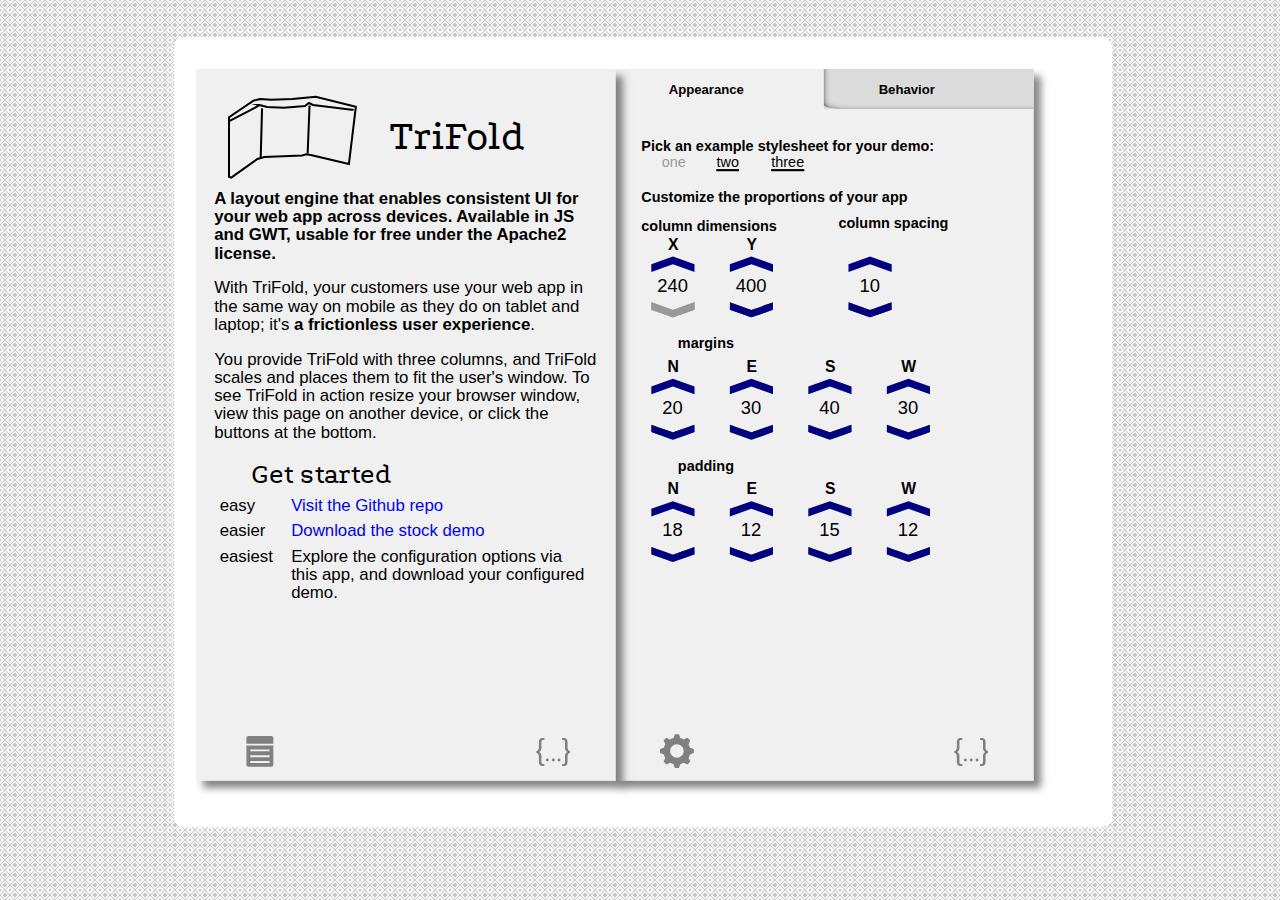
<file: index.html>
<!-- 
TriFold/configdemo/ConfigDemo.html
Website and WYSIWYG configuration tool for TriFold layout tool
Copyright 2013-2014 Nathan Ross (nrossit2@gmail.com)

Licensed under the Apache License, Version 2.0 (the "License");
you may not use this file except in compliance with the License.
You may obtain a copy of the License at

    http://www.apache.org/licenses/LICENSE-2.0

Unless required by applicable law or agreed to in writing, software
distributed under the License is distributed on an "AS IS" BASIS,
WITHOUT WARRANTIES OR CONDITIONS OF ANY KIND, either express or implied.
See the License for the specific language governing permissions and
limitations under the License.
-->
<!DOCTYPE HTML>
<head>

<meta charset="UTF-8">
<meta name="viewport" content="height =device-height, 
			width = device-width, initial-scale = 1,
          minimum-scale = 1, maximum-scale = 1,
          user-scalable =no" />
		  
 <style>div.svg.svgbg{background-size:100% 100%;background-repeat:no-repeat}div.svg.svginline>svg{height:100%;width:100%;border:0;display:block}.darkbgarea div.svg.darkbg,.brightbgarea div.svg.brightbg{display:block}.darkbgarea div.svg.brightbg,.brightbgarea div.svg.darkbg{display:none}.darkbgarea div.svg.brightbg{display:none !important}.sim-pushbutton>a{color:inherit;text-decoration:inherit;width:100%;height:100%}.sim-pushbutton .sim-pushbutton-face{height:100%;width:100%}div.sim-togglediv>a{color:inherit;text-decoration:inherit}div.sim-togglediv-enabled.sim-box .sim-togglediv-facebg{background:white}div.sim-togglediv-disabled.sim-box .sim-togglediv-facebg{background:#CCC}div.sim-togglediv-enabled.sim-border{border:1px inset #333}div.sim-togglediv-disabled.sim-border{border:1px inset #888}div.sim-togglediv.sim-box{display:block;padding:1px}div.sim-togglediv .sim-togglediv-facebg,div.sim-togglediv>a{height:100%;width:100%}div.sim-togglediv-enabled-down .sim-togglediv-face{height:100%;width:100%}div.sim-togglediv-disabled .sim-togglediv-face div.svg,div.sim-togglediv-up .sim-togglediv-face div.svg{display:none}.sim-tabpanels>div.sim-header,.sim-tabpanels>div.sim-footer{position:relative;width:100%}.sim-tabpanels div.sim-tabrow{text-align:left;width:100%;overflow-x:hidden}.sim-tabpanels div.sim-tabgroup{margin:0 auto;overflow:hidden}.sim-tabpanels div.sim-tabHundred{width:100%;height:100%}.sim-tabpanels div.sim-tab{display:inline-block;min-height:2px;width:60px;margin-left:5px}.sim-tabpanels div.sim-header div.sim-tabContents{border-top:1px solid black;border-top-left-radius:10%;border-top-right-radius:10%}.sim-tabpanels div.sim-footer div.sim-tabContents{border-bottom:1px solid black;border-bottom-left-radius:10%;border-bottom-right-radius:10%}.sim-tabpanels div.sim-tabContents{border-left:1px solid black;border-right:1px solid black;padding-left:1%;padding-right:1%;padding:5px}.sim-tabpanels div.sim-tabunselected div.sim-tabContents{background-color:rgba(0,0,0,0.1)}.sim-tab>.leftOfSelected,.sim-tab>.underSelected,.sim-tab>.rightOfSelected{height:1px}.sim-tab>.rightOfSelected{margin-left:100%;box-shadow:-1px 0 0 0 rgba(0,0,0,1)}.sim-tab>.leftOfSelected{box-shadow:1px 0 0 0 rgba(0,0,0,1)}.sim-tab>.leftOfSelected{background:-moz-linear-gradient(left,rgba(0,0,0,0) 0,rgba(0,0,0,0) 3%,rgba(3,3,3,0.58) 42%,rgba(7,7,7,1) 100%);background:-webkit-gradient(linear,left top,right top,color-stop(0,rgba(0,0,0,0)),color-stop(3%,rgba(0,0,0,0)),color-stop(42%,rgba(3,3,3,0.58)),color-stop(100%,rgba(7,7,7,1)));background:-webkit-linear-gradient(left,rgba(0,0,0,0) 0,rgba(0,0,0,0) 3%,rgba(3,3,3,0.58) 42%,rgba(7,7,7,1) 100%);background:-o-linear-gradient(left,rgba(0,0,0,0) 0,rgba(0,0,0,0) 3%,rgba(3,3,3,0.58) 42%,rgba(7,7,7,1) 100%);background:-ms-linear-gradient(left,rgba(0,0,0,0) 0,rgba(0,0,0,0) 3%,rgba(3,3,3,0.58) 42%,rgba(7,7,7,1) 100%);background:linear-gradient(to right,rgba(0,0,0,0) 0,rgba(0,0,0,0) 3%,rgba(3,3,3,0.58) 42%,rgba(7,7,7,1) 100%);filter:progid:DXImageTransform.Microsoft.gradient(startColorstr='#00000000',endColorstr='#070707',GradientType=1)}.sim-tab>.leftOfSelected.old{background:-moz-linear-gradient(left,rgba(0,0,0,0) 0,rgba(3,3,3,0.58) 42%,rgba(7,7,7,1) 100%);background:-webkit-gradient(linear,left top,right top,color-stop(0,rgba(0,0,0,0)),color-stop(42%,rgba(3,3,3,0.58)),color-stop(100%,rgba(7,7,7,1)));background:-webkit-linear-gradient(left,rgba(0,0,0,0) 0,rgba(3,3,3,0.58) 42%,rgba(7,7,7,1) 100%);background:-o-linear-gradient(left,rgba(0,0,0,0) 0,rgba(3,3,3,0.58) 42%,rgba(7,7,7,1) 100%);background:-ms-linear-gradient(left,rgba(0,0,0,0) 0,rgba(3,3,3,0.58) 42%,rgba(7,7,7,1) 100%);background:linear-gradient(to right,rgba(0,0,0,0) 0,rgba(3,3,3,0.58) 42%,rgba(7,7,7,1) 100%);filter:progid:DXImageTransform.Microsoft.gradient(startColorstr='#00000000',endColorstr='#070707',GradientType=1)}.sim-tab>.underSelected{width:100%}.sim-tab>.rightOfSelected{background:-moz-linear-gradient(left,rgba(7,7,7,1) 0,rgba(3,3,3,0.58) 58%,rgba(0,0,0,0) 97%,rgba(0,0,0,0) 100%);background:-webkit-gradient(linear,left top,right top,color-stop(0,rgba(7,7,7,1)),color-stop(58%,rgba(3,3,3,0.58)),color-stop(97%,rgba(0,0,0,0)),color-stop(100%,rgba(0,0,0,0)));background:-webkit-linear-gradient(left,rgba(7,7,7,1) 0,rgba(3,3,3,0.58) 58%,rgba(0,0,0,0) 97%,rgba(0,0,0,0) 100%);background:-o-linear-gradient(left,rgba(7,7,7,1) 0,rgba(3,3,3,0.58) 58%,rgba(0,0,0,0) 97%,rgba(0,0,0,0) 100%);background:-ms-linear-gradient(left,rgba(7,7,7,1) 0,rgba(3,3,3,0.58) 58%,rgba(0,0,0,0) 97%,rgba(0,0,0,0) 100%);background:linear-gradient(to right,rgba(7,7,7,1) 0,rgba(3,3,3,0.58) 58%,rgba(0,0,0,0) 97%,rgba(0,0,0,0) 100%);filter:progid:DXImageTransform.Microsoft.gradient(startColorstr='#070707',endColorstr='#00000000',GradientType=1)}.sim-selectbox{position:relative;overflow:visible}.sim-selectbox.sim-border{background-color:white;border:1px solid black}.sim-selectbox.sim-box{padding:1px}.sim-selectbox>div.sim-dispbg{position:relative}.sim-selectbox.sim-box>div.sim-dispbg{background-color:white}.sim-selectbox div.sim-disp div.sim-btn{position:absolute;right:1px;top:20%;width:11px;height:10px}.sim-selectbox div.sim-disp div.sim-btn .svgie{margin-top:-2px}.sim-selectbox>div.sim-listbox{width:100%;position:absolute;background-color:inherit;z-index:50000}.sim-selectbox.sim-border>div.sim-listbox{border-bottom:1px solid black;border-right:1px solid black}.sim-selectbox>div.sim-listbox>div{padding-left:5%;padding-right:5%;padding-top:3%}.sim-selectbox>div.sim-listbox>div:last-of-type{padding-bottom:2px}.sim-selectbox.sim-border>div.sim-listbox>div{border-bottom:1px solid #eee}.sim-selectbox.sim-border>div.sim-listbox>div:last-of-type{border-bottom:0}.sim-selectbox.sim-box>div.sim-listbox{padding:1px}.sim-selectbox.sim-box>div.sim-listbox>div{border-bottom:1px solid #eee;background-color:#fff}.sim-selectbox.sim-box>div.sim-listbox>div:last-of-type{border-bottom:0}.sim-selectbox>div.sim-disp>div.sim-selected{padding-left:5%;padding-right:5%;background-color:inherit}.sim-selectbox .sim-row{min-height:20px;min-width:1px}.sim-selectbox>div.sim-listbox>div[data-hover="true"]{background-color:#119;color:#fff}.sim-selectbox>div.sim-listbox>div[data-hover="false"]{color:#000}
.tri-fold_outerParent{overflow:hidden;width:100%;height:100%;position:relative}.tri-fold_innerParent{position:absolute;overflow:hidden}.tri-fold_innerParentRel{position:relative;width:100%;height:100%;overflow:hidden}.tri-fold_cols{top:0;overflow-x:hidden;overflow-y:auto;position:absolute;visibility:hidden}.tri-fold_colRel{width:100%;height:100%;position:relative;overflow-y:hidden}.tri-fold_colContentPlusBorder{width:1px;height:1px;position:absolute;margin:auto;bottom:0;left:0;right:0;top:0}.tri-fold_colContent{position:relative}.tri-fold_switchbar{width:100%;height:10%;position:absolute;bottom:0;z-index:5000;background-color:rgba(255,255,255,0.5)}.tri-fold_switchbarRel{width:100%;height:100%;position:relative}.tri-fold_switchbarBtn{position:absolute;top:5%;height:60%;width:10%}.tri-fold_switchbarBtnSide0{left:10%}.tri-fold_switchbarBtnSide1{left:80%}
body,html{height:100%;width:100%;margin:0}#fillScreen{position:absolute;height:auto;bottom:0;top:0;width:auto;margin:auto;left:0;right:0}.tri-fold_outerParent{font-size:50%}.tri-fold_switchbarBtn{border:0;top:27%}.tri-fold_buttonCol0,.tri-fold_buttonCol1,.tri-fold_buttonCol2{background-size:auto 100%;background-position:0 0;background-repeat:no-repeat}.tri-fold_switchbar{background:none !important}.sim-tabgroup>div:first-of-type{margin-left:25px !important}div.svg{height:100%;width:100%}@font-face{font-family:'ralewaylight';src:url('resources/raleway-light.eot');src:url('resources/raleway-light.eot?#iefix') format('embedded-opentype'),url('resources/raleway-light.woff') format('woff'),url('resources/raleway-light.ttf') format('truetype'),url('resources/raleway-light.svg#ralewaylight') format('svg');font-weight:normal;font-style:normal}@font-face{font-family:'ralewaybold';src:url('resources/raleway-bold.eot');src:url('resources/raleway-bold.eot?#iefix') format('embedded-opentype'),url('resources/raleway-bold.woff') format('woff'),url('resources/raleway-bold.ttf') format('truetype'),url('resources/raleway-bold.svg#ralewaybold') format('svg');font-weight:normal;font-style:normal}@font-face{font-family:'ralewaysemibold';src:url('resources/raleway-semibold.eot');src:url('resources/raleway-semibold.eot?#iefix') format('embedded-opentype'),url('resources/raleway-semibold.woff') format('woff'),url('resources/raleway-semibold.ttf') format('truetype'),url('resources/raleway-semibold.svg#ralewaysemibold') format('svg');font-weight:normal;font-style:normal}@font-face{font-family:'podkovaregular';src:url('resources/podkova-regular.eot');src:url('resources/podkova-regular.eot?#iefix') format('embedded-opentype'),url('resources/podkova-regular.woff') format('woff'),url('resources/podkova-regular.ttf') format('truetype'),url('resources/podkova-regular.svg#podkovaregular') format('svg');font-weight:normal;font-style:normal}body:not(.systemFontsOnly){font-family:"ralewaylight"}body.systemFontsOnly{font-family:Verdana,Arial,sans;font-size:90%}body:not(.systemFontsOnly) .em1{font-family:"ralewaysemibold"}body.systemFontsOnly .em1{font-weight:bold}body:not(.systemFontsOnly) .em2{font-family:"ralewaybold"}body.systemFontsOnly .em2{font-weight:bold}.brightbgarea div.reloadBehaviorButton.sim-pushbutton-disabled .sim-pushbutton-face{background:#d9d9d9;background:-moz-linear-gradient(top,#d9d9d9 0,#c0c0c0 100%);background:-webkit-gradient(linear,left top,left bottom,color-stop(0,#d9d9d9),color-stop(100%,#c0c0c0));background:-webkit-linear-gradient(top,#d9d9d9 0,#c0c0c0 100%);background:-o-linear-gradient(top,#d9d9d9 0,#c0c0c0 100%);background:-ms-linear-gradient(top,#d9d9d9 0,#c0c0c0 100%);background:linear-gradient(to bottom,#d9d9d9 0,#c0c0c0 100%);filter:progid:DXImageTransform.Microsoft.gradient(startColorstr='#d9d9d9',endColorstr='#c0c0c0',GradientType=0)}.brightbgarea div.reloadBehaviorButton.sim-pushbutton-enabled a>div{background:#d0dbe2;background:-moz-linear-gradient(top,#d0dbe2 0,#adc2d3 100%);background:-webkit-gradient(linear,left top,left bottom,color-stop(0,#d0dbe2),color-stop(100%,#adc2d3));background:-webkit-linear-gradient(top,#d0dbe2 0,#adc2d3 100%);background:-o-linear-gradient(top,#d0dbe2 0,#adc2d3 100%);background:-ms-linear-gradient(top,#d0dbe2 0,#adc2d3 100%);background:linear-gradient(to bottom,#d0dbe2 0,#adc2d3 100%);filter:progid:DXImageTransform.Microsoft.gradient(startColorstr='#d0dbe2',endColorstr='#adc2d3',GradientType=0)}.brightbgarea div.reloadBehaviorButton.sim-pushbutton-enabled a:hover>div{background:-moz-linear-gradient(top,#c9d9e5 0,#82b0d6 100%);background:-webkit-gradient(linear,left top,left bottom,color-stop(0,#c9d9e5),color-stop(100%,#82b0d6));background:-webkit-linear-gradient(top,#c9d9e5 0,#82b0d6 100%);background:-o-linear-gradient(top,#c9d9e5 0,#82b0d6 100%);background:-ms-linear-gradient(top,#c9d9e5 0,#82b0d6 100%);background:linear-gradient(to bottom,#c9d9e5 0,#82b0d6 100%);filter:progid:DXImageTransform.Microsoft.gradient(startColorstr='#c9d9e5',endColorstr='#82b0d6',GradientType=0)}.brightbgarea div.reloadBehaviorButton.sim-pushbutton-enabled a:active>div{background:#c9d9e5;background:-moz-linear-gradient(top,#c9d9e5 0,#7fb6d8 17%,#84b8d8 85%,#9ab9d3 100%);background:-webkit-gradient(linear,left top,left bottom,color-stop(0,#c9d9e5),color-stop(17%,#7fb6d8),color-stop(85%,#84b8d8),color-stop(100%,#9ab9d3));background:-webkit-linear-gradient(top,#c9d9e5 0,#7fb6d8 17%,#84b8d8 85%,#9ab9d3 100%);background:-o-linear-gradient(top,#c9d9e5 0,#7fb6d8 17%,#84b8d8 85%,#9ab9d3 100%);background:-ms-linear-gradient(top,#c9d9e5 0,#7fb6d8 17%,#84b8d8 85%,#9ab9d3 100%);background:linear-gradient(to bottom,#c9d9e5 0,#7fb6d8 17%,#84b8d8 85%,#9ab9d3 100%);filter:progid:DXImageTransform.Microsoft.gradient(startColorstr='#c9d9e5',endColorstr='#9ab9d3',GradientType=0)}.descriptcol{width:100%;height:100%}#descript{max-width:250px;padding:10px;font-size:128%}#descript a{text-decoration:none}#descript a:hover{text-decoration:underline}#descript .em_h{font-family:"podkovaregular";font-size:250%;text-align:left;padding-left:20px}#descript .logo{margin-left:3px;width:79px;height:53px;display:inline-block;vertical-align:middle}.logo{margin-left:3px;width:79px;height:53px;display:inline-block;vertical-align:middle}#descript table tr>td:first-of-type{vertical-align:top}#descript table tr>td:last-of-type{padding-left:7px}.margins,.padding,.slidespeed{margin-top:8px}div.visualconfig{padding-left:15px;padding-top:15px}.visualconfig .label{font-size:110%}.visualconfig .styleSelector{padding-bottom:5px}.visualconfig .styleSelector>div{width:20px;height:8px;margin-left:10px;display:inline-block}.visualconfig .styleSelector>div.sim-pushbutton-enabled{width:20px;height:8px;margin-left:10px;display:inline-block;text-decoration:underline}.brightbgarea .visualconfig .styleSelector>div.sim-pushbutton-disabled{color:#999}.darkbgarea .visualconfig .styleSelector>div.sim-pushbutton-disabled{color:#b0b0b0}.visualconfig .buffertext{padding-top:5px;padding-bottom:5px}.visualconfig .mincolres,.visualconfig .colspacing{display:inline-block}.visualconfig .colspacing{margin-left:30px}.colspacing .label{padding-bottom:11.5px}.margins .label,.padding .label,.slidespeed .label{padding-top:1px;padding-bottom:3px;padding-left:20px}.visualconfig div.double-row>div.entry-panel{display:inline-block;width:35px}.visualconfig div.double-row>div.entry-panel:not(:first-of-type){margin-left:8px}.visualconfig div.entry-label{width:100%;text-align:center;font-size:120%}.visualconfig .sim-pushbutton .sim-pushbutton-face{background-size:100% 100%;background-repeat:no-repeat;width:88%;margin-left:6%;font-size:110%}.visualconfig .sim-pushbutton-disabled div.svg.active,.visualconfig .sim-pushbutton-enabled div.svg.inactive{display:none}.visualconfig .incr,.visualconfig .decr{width:80%;height:11px;margin-left:10%}.visualconfig input.double-entry{font-size:140%;width:92%;height:14px;background:0;border:0;text-align:center;padding-left:3%;padding-right:4%;padding-top:0;padding-bottom:0;color:inherit}div.behaviorconfig{padding-left:10px;padding-top:15px}.behaviorconfig table>tr>td:nth-of-type(2){text-align:center}.behaviorconfig table>tr{vertical-align:top}.behaviorconfig .checkboxrow>div.sim-togglediv{display:inline-block;vertical-align:top}.behaviorconfig .checkboxrow .sim-togglediv-face{width:14px;height:14px;padding:1px}.behaviorconfig .sim-selectbox{width:52px;display:inline-block;font-size:130%;font-family:arial,verdana;text-align:left}.behaviorconfig .sim-selectbox.sim-box .sim-listbox{width:inherit}.behaviorconfig .sim-selectbox .sim-row{padding-left:10% !important;vertical-align:middle;padding-top:2px}.behaviorconfig .sim-selectbox .sim-row{min-height:14px}.behaviorconfig .bhvlabel{padding-top:2px;font-size:120%;padding-bottom:2px}.behaviorconfig .modeopt .sim-selectbox{width:93px}.behaviorconfig .secondlayoutopt div.sim-selectbox:last-of-type{margin-left:9px}.behaviorconfig .secondVisOpt div.sim-togglediv:last-of-type{margin-left:37px}.behaviorconfig .thirdlayout .colnames>div{display:inline-block}.behaviorconfig .thirdlayout .colnames>div:not(:first-of-type){margin-left:9px}.behaviorconfig .thirdvisopt div.sim-togglediv:not(:first-of-type){margin-left:8px}.behaviorconfig .reloadBehaviorButton{height:27px;width:69px;padding-left:70px;padding-top:10px;padding-bottom:10px}.behaviorconfig .reloadBehaviorButton a{color:inherit;text-decoration:inherit}.behaviorconfig .reloadBehaviorButton .sim-pushbutton-face{padding:6px 0 3px 0;border-radius:5px;text-align:center;width:100%;height:18px}.previewcol .pane{padding-left:10px;padding-top:15px}.previewcol .previewheader{padding-bottom:6px}.previewcol .codewindow{height:240px;font-family:consolas,Consolas,Monaco,monaco,DejaVu Sans Mono,Droid Sans Mono;width:100%;max-width:270px}.previewcol .codewindow>div{padding-left:7px;padding-right:7px}.previewcol .codewindow .indent{margin-left:15px}.previewcol .codewindow .longindent{margin-left:35px}.previewcol .downloadsection{margin-top:12px;margin-left:25px;width:175px;height:65px}.previewcol .downloadsection>div{display:inline-block;height:100%;vertical-align:top}.previewcol .downloadsection .iconwrapper{width:40px}.previewcol .downloadsection .downloadicon{height:40px;width:100%;margin-top:2px;margin-left:2px}.previewcol .downloadsection .iconwrapper .language{text-align:center;padding-left:2px;padding-top:2px;width:100%;font-weight:bold;font-size:170%}.previewcol .downloadsection .infowrapper{width:110px}.previewcol .downloadsection .downloadinfo{margin-left:10px;font-size:110%}
</style> 
 <style>/** 
TriFold/ConfigDemo/style/Demo1.css
styling mixin for ConfigDemo's use of a TriFold template.
Copyright 2013-2014 Nathan Ross (nrossit2@gmail.com)

Licensed under the Apache License, Version 2.0 (the "License");
you may not use this file except in compliance with the License.
You may obtain a copy of the License at

    http://www.apache.org/licenses/LICENSE-2.0

Unless required by applicable law or agreed to in writing, software
distributed under the License is distributed on an "AS IS" BASIS,
WITHOUT WARRANTIES OR CONDITIONS OF ANY KIND, either express or implied.
See the License for the specific language governing permissions and
limitations under the License.
*/
/*BEGINtemplate*/
/* these two rules need to stay at the top 
	as cfgdemo auto adjusts them and assumes
	this location. don't move them without changing
	that assumption.*/

.tri-fold_colContentPlusBorder > div {
	width:234px;
	height:390px;
	box-shadow: 4px 4px 4px rgba(50, 50, 50, 0.58);
}

.tri-fold_colContentPlusBorder > div {
	background-color: rgba(240, 240, 240, 1); 
}

.tri-fold_outerParent {
	/* background: url([data-uri]); /* */ 
	background: url([data-uri]); /* specific to this style */
	background-color: rgb(248,248,248); /* specific to this style */
}

.tri-fold_innerParent {	
	background-color: rgba(255, 255, 255, 1); 
}
.tri-fold_outerParent:not(.onPhone) .tri-fold_innerParent {
	border-radius: 10px;
}
/*ENDtemplate*/
/* --------- Begin ConfigDemo-specific styling --------- */

		/* change the below three if you change xyMinColRes.
		if you'll be (for any unlikely reason) setting xyMinColRes
		more than once in an app, you could choose to not use
		a border, or one based on percentage lengths through
		adjusting the parentDiv, tri-fold_colContentPlusBorder */
		
/* tabs jut down begin */


.sim-tabpanels .leftOfSelected { background: none !important; }
.sim-tabpanels .rightOfSelected { background: none !important; }
.sim-tabpanels .underSelected { visibility: hidden !important; }

.sim-tabpanels .sim-tabunselected .sim-tabHundred {
}

.sim-tabpanels .sim-tabContents { 
	border-top: none !important;
	border-top-left-radius: 0 !important;
	border-top-right-radius: 0 !important;
	border-right: none !important;
	border-left: none !important;
}

/* little too hacky for my tastes but... does the job */

.sim-tabpanels .sim-tabgroup > div:first-of-type {
	margin-left: 0px !important;
	width: 105px;
}

.sim-tabpanels .sim-tabgroup > div:last-of-type {
	margin-left: 10px;
}
.sim-tabpanels .sim-tabgroup > div:first-of-type .sim-tabContents {
	padding-left: 30px;
}
.sim-tabpanels .sim-tabgroup > div:last-of-type .sim-tabContents {
	padding-left: 30px;
}
.sim-tabpanels .sim-tabgroup > div.sim-tabunselected:first-of-type .sim-tabHundred {	
	border-bottom-right-radius: 10%;
	box-shadow: -2px -1px 4px -3px inset;
}
.sim-tabpanels .sim-tabgroup > div.sim-tabunselected:last-of-type .sim-tabHundred {	
	border-bottom-left-radius: 10%;
	box-shadow: 2px -1px 4px -3px inset;
}

/* tabs jut down end */
.sim-tabpanels {
	height: 100%;
}
.sim-tabpanels div.sim-tabunselected div.sim-tabContents {
	background-color: inherit;
}
/*config demo only */


.sim-tabpanels div.sim-tabContents {
	padding: 7px 5px 6px 5px;
}
.sim-tabpanels div.sim-tabunselected {
	background-color: rgb(219,219,219) !important; 
}
.configcol, .configcolcontent,
.previewcol, .previewcolcontent {
	height: 100%;
}

/* sim border */

div.sim-togglediv-enabled.sim-border .sim-togglediv-facebg {
	background-color: white;
}
div.sim-togglediv-disabled.sim-border .sim-togglediv-facebg {
	background-color: #CCC;
}


/* this section can be removed once we apply the hairline
	scalefix to similitude
*/


.darkbgarea .sim-selectbox.sim-box {
}
.sim-selectbox.sim-box > div.sim-dispbg {
	background-color: #CDE;
}

.sim-selectbox.sim-box > div.sim-listbox > div:first-of-type {
	border-top: 1px solid #BBD;
}
.sim-selectbox.sim-box > div.sim-listbox > div {
	border-bottom: 1px solid #BBD;
}

.sim-selectbox.sim-box > div.sim-listbox > div[data-hover="true"] {
}

.sim-selectbox.sim-box > div.sim-listbox > div[data-hover="false"] {
	background-color: #CDE;
}

div.sim-togglediv-enabled.sim-box {
}
div.sim-togglediv-enabled.sim-box .sim-togglediv-facebg {
	background-color: #CDE;
}
div.sim-togglediv-disabled.sim-box {
}
div.sim-togglediv-disabled.sim-box .sim-togglediv-facebg {
	background-color: #CCC;
}
</style> 
 <style>.tri-fold_outerParent{background:url([data-uri]);background-color:#f8f8f8}.tri-fold_innerParent{background-color:rgba(255,255,255,1)}.tri-fold_outerParent:not(.onPhone) .tri-fold_innerParent{border-radius:10px}.tri-fold_colContent{height:100%;background-color:white}.sim-tabpanels{padding-top:2px}div.sim-togglediv-enabled.sim-border .sim-togglediv-facebg{background-color:white}div.sim-togglediv-disabled.sim-border .sim-togglediv-facebg{background-color:#CCC}.sim-selectbox.sim-box>div.sim-dispbg{background-color:#CDE}.sim-selectbox.sim-box>div.sim-listbox>div:first-of-type{border-top:1px solid #BBD}.sim-selectbox.sim-box>div.sim-listbox>div{border-bottom:1px solid #BBD}.sim-selectbox.sim-box>div.sim-listbox>div[data-hover="false"]{background-color:#CDE}div.sim-togglediv-enabled.sim-box .sim-togglediv-facebg{background-color:#CDE}div.sim-togglediv-disabled.sim-box .sim-togglediv-facebg{background-color:#CCC}</style> 
 <style>body{text-decoration:underline;background-color:#3d434a;color:white}.tri-fold_colContent{height:100%;background-color:#3d434a}.sim-tabpanels{padding-top:2px}.sim-tabpanels div.sim-header div.sim-tabContents{border-top-color:white;border-right-color:white;border-left-color:white}.sim-selectbox.sim-border,div.sim-togglediv-enabled.sim-border{border-color:white}.sim-selectbox.sim-border>div.sim-listbox{border-color:#CCC}.sim-selectbox.sim-border>div.sim-dispbg,div.sim-togglediv-enabled.sim-border .sim-togglediv-facebg{background-color:#3d434a}.sim-selectbox.sim-border>div.sim-listbox>div{background-color:#3d434a;border-bottom:1px solid #555;color:#FFF}div.sim-togglediv-disabled.sim-border .sim-togglediv-facebg{background-color:#888}.sim-selectbox.sim-border>div.sim-listbox>div[data-hover="true"]{background-color:#192934}.sim-selectbox.sim-box>div.sim-dispbg{background-color:#222}.sim-selectbox.sim-box>div.sim-listbox>div:first-of-type{border-top:1px solid #333}.sim-selectbox.sim-box>div.sim-listbox>div{background-color:#222;border-bottom:1px solid #333}.sim-selectbox.sim-box>div.sim-listbox>div[data-hover="true"]{background-color:#224}.sim-selectbox.sim-box>div.sim-listbox>div[data-hover="false"]{color:#fff}div.sim-togglediv-enabled.sim-box .sim-togglediv-facebg{background-color:#222}div.sim-togglediv-disabled.sim-box .sim-togglediv-facebg{background-color:#666}.sim-tab>.rightOfSelected{box-shadow:-1px 0 0 0 rgba(255,255,255,1)}.sim-tab>.leftOfSelected{box-shadow:1px 0 0 0 rgba(255,255,255,1)}.sim-tab>.leftOfSelected{background:-moz-linear-gradient(left,rgba(255,255,255,0) 0,rgba(255,255,255,0.58) 42%,rgba(255,255,255,1) 100%);background:-webkit-gradient(linear,left top,right top,color-stop(0,rgba(255,255,255,0)),color-stop(42%,rgba(255,255,255,0.58)),color-stop(100%,rgba(255,255,255,1)));background:-webkit-linear-gradient(left,rgba(255,255,255,0) 0,rgba(255,255,255,0.58) 42%,rgba(255,255,255,1) 100%);background:-o-linear-gradient(left,rgba(255,255,255,0) 0,rgba(255,255,255,0.58) 42%,rgba(255,255,255,1) 100%);background:-ms-linear-gradient(left,rgba(255,255,255,0) 0,rgba(255,255,255,0.58) 42%,rgba(255,255,255,1) 100%);background:linear-gradient(to right,rgba(255,255,255,0) 0,rgba(255,255,255,0.58) 42%,rgba(255,255,255,1) 100%);filter:progid:DXImageTransform.Microsoft.gradient(startColorstr='#00ffffff',endColorstr='#ffffff',GradientType=1)}.sim-tab>.rightOfSelected{background:-moz-linear-gradient(left,rgba(255,255,255,1) 0,rgba(255,255,255,0.58) 58%,rgba(255,255,255,0) 100%);background:-webkit-gradient(linear,left top,right top,color-stop(0,rgba(255,255,255,1)),color-stop(58%,rgba(255,255,255,0.58)),color-stop(100%,rgba(255,255,255,0)));background:-webkit-linear-gradient(left,rgba(255,255,255,1) 0,rgba(255,255,255,0.58) 58%,rgba(255,255,255,0) 100%);background:-o-linear-gradient(left,rgba(255,255,255,1) 0,rgba(255,255,255,0.58) 58%,rgba(255,255,255,0) 100%);background:-ms-linear-gradient(left,rgba(255,255,255,1) 0,rgba(255,255,255,0.58) 58%,rgba(255,255,255,0) 100%);background:linear-gradient(to right,rgba(255,255,255,1) 0,rgba(255,255,255,0.58) 58%,rgba(255,255,255,0) 100%);filter:progid:DXImageTransform.Microsoft.gradient(startColorstr='#ffffff',endColorstr='#00ffffff',GradientType=1)}.darkbgarea div.reloadBehaviorButton.sim-pushbutton-disabled .sim-pushbutton-face{background:#5e5e5e}.darkbgarea div.reloadBehaviorButton.sim-pushbutton-enabled a>div{background:#3c4c60}.darkbgarea div.reloadBehaviorButton.sim-pushbutton-enabled a:hover>div{background:#303c4c}.darkbgarea div.reloadBehaviorButton.sim-pushbutton-enabled a:active>div{background:#303c4c;background:-moz-linear-gradient(top,#303c4c 0,#344254 11%,#344254 84%,#303c4c 98%);background:-webkit-gradient(linear,left top,left bottom,color-stop(0,#303c4c),color-stop(11%,#344254),color-stop(84%,#344254),color-stop(98%,#303c4c));background:-webkit-linear-gradient(top,#303c4c 0,#344254 11%,#344254 84%,#303c4c 98%);background:-o-linear-gradient(top,#303c4c 0,#344254 11%,#344254 84%,#303c4c 98%);background:-ms-linear-gradient(top,#303c4c 0,#344254 11%,#344254 84%,#303c4c 98%);background:linear-gradient(to bottom,#303c4c 0,#344254 11%,#344254 84%,#303c4c 98%);filter:progid:DXImageTransform.Microsoft.gradient(startColorstr='#303c4c',endColorstr='#303c4c',GradientType=0)}</style> 
<script>
	if(window.attachEvent) {
		window.attachEvent('onload', pageLoadScript);
	} else {
		if(window.onload) {
			var curronload = window.onload;
			var newonload = function() {
				curronload();
				pageLoadScript();
			};
			window.onload = newonload;
		} else {
			window.onload = pageLoadScript;
		}
	} 
	//begin customized config
	function createTriFold(parentDiv, leftDiv, centDiv, rightDiv) {
		
		var Behavior = TriFold.DefaultBehavior;
		var behavior = new Behavior();
		window.behavior = behavior;
		behavior.setOpts({
			DefaultOneCol:[TriFold.LEFT],
			DefaultTwoCol:[[TriFold.LEFT, TriFold.CENT]],
			VisTwoCol:[[]],
			RolloverTwoCol:[Behavior.NO_ROLLOVER],
			ModeAll:[Behavior.THREE_AVAILABLE, Behavior.CAN_MINIMIZE],
			VisThreeCol:[[TriFold.CENT]],
			OrderedThreeCol:[true]
		});
		var triFold = new TriFold(behavior, leftDiv, centDiv, rightDiv);
		triFold.addTo(parentDiv);
		return triFold;
	}
	//end customized config
	
	function pageLoadScript() {
		
		Similitude.svgInjector.preloadSvgCache(false);
		
		var rootPanel = document.getElementById("fillScreen");
		var cols = [];
		var e, f;
		for (var i=0;i<3;i++) {
			e = document.createElement("div");
			cols.push(e);
		}
		
		//descript column
		var descript = document.getElementById("descript");
		document.body.removeChild(descript);
		descript.style.visibility = "visible";
		cols[0].appendChild(descript);
		
		cols[0].className = "descriptcol";
		cols[1].className = "configcol";
		cols[2].className = "previewcol";
		//config column
		
		//preview column
		if (window.isSupportedBrowser()) {
			window.triFold = new createTriFold(rootPanel, cols[0], cols[1], cols[2]);
			window.cfg = new ConfigDemoJS(window.triFold, window.behavior,
			descript, cols[1], cols[2]);
			
			//window.triFold.addTo(rootPanel);
		} else {
			document.getElementById("obsoleteBrowser")
			.style.visibility = "visibile";
		}
	}
</script>
</head>
<body>
	<div id="fillScreen">	
		<noscript>
		  <div style="width: 22em; position: absolute; left: 50%; margin-left: -11em; color: red; background-color: white; border: 1px solid red; padding: 4px; font-family: sans-serif">
			Your web browser must have JavaScript enabled
			in order for this application to display correctly.
		  </div>
		</noscript>
	</div>
	<div id="obsoleteBrowser" style="visibility: hidden">
		TriFold and GWTriFold are standardized to 
		the following browsers:
		<ul>
			<li>Firefox 16</li>
			<li>IE 10</li>
			<li>Chrome 12</li>
			<li>Android 3.5 browser</li>
			<li>Safari 4</li>
			<li>Opera 12.10</li>
		</ul>
		<p>You will be automatically redirected to the 
		 TriFold source repository in 10 seconds, or
		 <a href='#'>click here</a> to go now.</p>
	</div>
	<div id="descript" style="visibility: hidden;">
		
		<div id="logo" class="logo">
		</div><div style="display:inline-block; padding-left: 14px; vertical-align: middle;" class="em_h">TriFold </div>

		<p class="em1" style="margin-top:3px;">A layout engine that enables consistent UI for your web app across devices. Available in JS and GWT, usable for free under the Apache2 license.</p>

		<p>With TriFold, your customers use your web app in the same way on mobile as they do on tablet and laptop; it's <span class="em1">a frictionless user experience</span>.</p>

		<p>You provide TriFold with three columns, and TriFold scales and places them to fit the user's window. To see TriFold in action resize your browser window, view this page on another device, or click the buttons at the bottom.</p>

		<div style="font-size: 170%;" class="em_h">Get started</div>
		
		<table>
			<tr><td>easy</td><td><a href="http://github.com/nathanross/TriFold">Visit the Github repo</a></td></tr>
			<tr><td>easier</td><td><a class="stockdemo" href="#">Download the stock demo</a></td></tr>
			<tr><td>easiest</td><td>Explore the configuration options via this app, and download your configured demo.</td></tr>
		</table>

	</div>
	
	<div style="visibility: hidden; height:1px; width:1px; overflow:hidden" id="svgcargo">
	
	<div class='arrow-21_down'><svg xmlns:dc='http://purl.org/dc/elements/1.1/' xmlns:cc='http://creativecommons.org/ns#' xmlns:rdf='http://www.w3.org/1999/02/22-rdf-syntax-ns#' xmlns:svg='http://www.w3.org/2000/svg' xmlns='http://www.w3.org/2000/svg' version='1.1' id='Layer_1' x='0px' y='0px' width='512' height='238' viewBox='0 0 512 238' enable-background='new 0 0 512 512' xml:space='preserve'> <metadata id='metadata9'> <rdf:RDF> <cc:Work rdf:about=''> <dc:format>image/svg+xml</dc:format> <dc:type rdf:resource='http://purl.org/dc/dcmitype/StillImage'/> <dc:title/> </cc:Work> </rdf:RDF> </metadata> <defs id='defs7'/><path d='m 0,84.968405 0,44.038655 126.37288,44.95071 c 69.50509,24.72288 127.83729,44.9507 129.62712,44.9507 1.78983,0 60.12203,-20.22782 129.62712,-44.9507 L 512,129.00706 512,84.968405 c 0,-24.22127 -0.32866,-44.03866 -0.73036,-44.03866 -0.4017,0 -58.0017,20.39525 -128,45.32279 L 256,131.57532 128.73036,86.252535 C 58.732065,61.324995 1.1320645,40.929745 0.73036431,40.929745 0.32866386,40.929745 0,60.747135 0,84.968405 z' fill='#4d4d4d'/> <path d='M 210.44068,202.14669 C 188.3661,194.35168 132.23051,174.51688 85.694915,158.06935 L 1.0847458,128.16477 1.8065284,86.215969 C 2.2035089,63.144129 2.7666556,44.028825 3.0579653,43.737515 3.5122425,43.283238 64.524995,64.723899 220.74576,120.23579 L 256,132.76312 291.25424,120.23579 C 447.475,64.723899 508.48777,43.283238 508.94204,43.737515 c 0.29129,0.29131 0.85445,19.388766 1.25142,42.438789 l 0.72179,41.909136 -56.67349,20.20079 c -109.45938,39.01587 -195.54526,68.45069 -199.58528,68.24298 -2.24412,-0.11538 -22.14123,-6.58751 -44.2158,-14.38252 z' fill='#000080'/></svg></div><div class='arrow-21_up'><svg xmlns:dc='http://purl.org/dc/elements/1.1/' xmlns:cc='http://creativecommons.org/ns#' xmlns:rdf='http://www.w3.org/1999/02/22-rdf-syntax-ns#' xmlns:svg='http://www.w3.org/2000/svg' xmlns='http://www.w3.org/2000/svg' version='1.1' id='Layer_1' x='0px' y='0px' width='512' height='238' viewBox='0 0 512 238' enable-background='new 0 0 512 512' xml:space='preserve'> <metadata id='metadata9'> <rdf:RDF> <cc:Work rdf:about=''> <dc:format>image/svg+xml</dc:format> <dc:type rdf:resource='http://purl.org/dc/dcmitype/StillImage'/> <dc:title/> </cc:Work> </rdf:RDF> </metadata> <defs id='defs7'/><path d='m 256,38.406779 256,91.118641 0,91.11865 L 256,129.52542 0,220.64407 0,129.52542 256,38.406779 z' fill='#000080'/></svg></div><div class='download'><svg xmlns:dc='http://purl.org/dc/elements/1.1/' xmlns:cc='http://creativecommons.org/ns#' xmlns:rdf='http://www.w3.org/1999/02/22-rdf-syntax-ns#' xmlns:svg='http://www.w3.org/2000/svg' xmlns='http://www.w3.org/2000/svg' version='1.1' id='Layer_1' x='0px' y='0px' width='108' height='107' viewBox='0 0 108 107' enable-background='new 0 0 100 100' xml:space='preserve'> <metadata id='metadata11'> <rdf:RDF> <cc:Work rdf:about=''> <dc:format>image/svg+xml</dc:format> <dc:type rdf:resource='http://purl.org/dc/dcmitype/StillImage'/> </cc:Work> </rdf:RDF> </metadata> <defs id='defs9'/><g transform='matrix(0.98305085,0,0,0.98305085,5.1774365,3.3232697)'> <path d='m 30.729,57.915 c 5.941,7.138 11.883,14.276 17.824,21.414 0.438,0.524 0.951,0.715 1.447,0.681 0.496,0.034 1.011,-0.156 1.447,-0.681 5.941,-7.138 11.883,-14.276 17.824,-21.414 1.1,-1.319 0.461,-3.494 -1.446,-3.494 -2.494,0 -4.986,0 -7.479,0 0,-10.795 0,-21.59 0,-32.386 0,-1.116 -0.931,-2.047 -2.047,-2.047 -5.531,0 -11.064,0 -16.598,0 -1.116,0 -2.047,0.931 -2.047,2.047 0,10.796 0,21.591 0,32.386 -2.493,0 -4.985,0 -7.479,0 -1.907,0 -2.546,2.175 -1.446,3.494 z'/> <path d='M 50,100 C 77.614,100 100,77.614 100,50 100,22.386 77.614,0 50,0 22.386,0 0,22.386 0,50 0,77.614 22.386,100 50,100 z M 50,8 C 73.196,8 92,26.804 92,50 92,73.195 73.196,92 50,92 26.805,92 8,73.195 8,50 8,26.804 26.805,8 50,8 z'/> </g></svg></div><div class='gear-2'><svg xmlns:dc='http://purl.org/dc/elements/1.1/' xmlns:cc='http://creativecommons.org/ns#' xmlns:rdf='http://www.w3.org/1999/02/22-rdf-syntax-ns#' xmlns:svg='http://www.w3.org/2000/svg' xmlns='http://www.w3.org/2000/svg' version='1.1' id='Layer_1' x='0px' y='0px' width='512px' height='512px' viewBox='0 0 512 512' enable-background='new 0 0 512 512' xml:space='preserve'> <metadata id='metadata9'> <rdf:RDF> <cc:Work rdf:about=''> <dc:format>image/svg+xml</dc:format> <dc:type rdf:resource='http://purl.org/dc/dcmitype/StillImage'/> </cc:Work> </rdf:RDF> </metadata> <defs id='defs7'/><path d='M462,280.72v-49.44l-46.414-16.48c-3.903-15.098-9.922-29.343-17.675-42.447l0.063-0.064l21.168-44.473l-34.96-34.96 l-44.471,21.167l-0.064,0.064c-13.104-7.753-27.352-13.772-42.447-17.673L280.72,50h-49.44L214.8,96.415 c-15.096,3.9-29.343,9.919-42.447,17.675l-0.064-0.066l-44.473-21.167l-34.96,34.96l21.167,44.473l0.066,0.064 c-7.755,13.104-13.774,27.352-17.675,42.447L50,231.28v49.44l46.415,16.48c3.9,15.096,9.921,29.343,17.675,42.447l-0.066,0.064 l-21.167,44.471l34.96,34.96l44.473-21.168l0.064-0.063c13.104,7.753,27.352,13.771,42.447,17.675L231.28,462h49.44l16.48-46.414 c15.096-3.903,29.343-9.922,42.447-17.675l0.064,0.063l44.471,21.168l34.96-34.96l-21.168-44.471l-0.063-0.064 c7.753-13.104,13.771-27.352,17.675-42.447L462,280.72z M256,338.4c-45.509,0-82.4-36.892-82.4-82.4c0-45.509,36.891-82.4,82.4-82.4 c45.509,0,82.4,36.891,82.4,82.4C338.4,301.509,301.509,338.4,256,338.4z' fill='#808080'/></svg></div><div class='icon_6041'><svg xmlns:dc='http://purl.org/dc/elements/1.1/' xmlns:cc='http://creativecommons.org/ns#' xmlns:rdf='http://www.w3.org/1999/02/22-rdf-syntax-ns#' xmlns:svg='http://www.w3.org/2000/svg' xmlns='http://www.w3.org/2000/svg' version='1.1' id='Layer_1' x='0px' y='0px' width='77.272728' height='80' viewBox='0 0 612 633.6' enable-background='new 0 0 612 792' xml:space='preserve'> <metadata id='metadata21'> <rdf:RDF> <cc:Work rdf:about=''> <dc:format>image/svg+xml</dc:format> <dc:type rdf:resource='http://purl.org/dc/dcmitype/StillImage'/> </cc:Work> </rdf:RDF> </metadata> <defs id='defs19'/><g transform='matrix(2.4060695,0,0,2.4060695,-425.92849,-676.4739)' fill='#808080'> <path d='m 231.279,333.436 c -2.396,1.072 -4.597,2.667 -6.542,4.739 -1.946,2.069 -3.566,4.672 -4.816,7.738 -1.252,3.067 -1.887,6.648 -1.887,10.642 v 33.67 c 0,3.135 -0.428,6.072 -1.271,8.729 -0.842,2.645 -1.969,4.93 -3.348,6.792 -1.371,1.849 -2.968,3.296 -4.748,4.304 -1.765,1 -3.611,1.507 -5.489,1.507 h -0.5 v 13.58 h 0.5 c 1.88,0 3.73,0.479 5.5,1.422 1.78,0.95 3.375,2.336 4.741,4.116 1.375,1.798 2.5,4.051 3.343,6.692 0.844,2.659 1.271,5.658 1.271,8.913 v 33.485 c 0,3.994 0.635,7.574 1.887,10.641 1.25,3.066 2.87,5.671 4.816,7.739 1.944,2.072 4.146,3.666 6.542,4.738 2.4,1.073 4.834,1.617 7.234,1.617 h 13.45 v -12.101 h -9.75 c -1.721,0 -3.107,-0.428 -4.121,-1.271 -1.047,-0.872 -1.903,-2.057 -2.544,-3.518 -0.658,-1.494 -1.112,-3.189 -1.35,-5.043 -0.243,-1.866 -0.366,-3.743 -0.366,-5.578 v -33.67 c 0,-4.729 -0.667,-8.718 -1.981,-11.85 -1.311,-3.118 -2.866,-5.688 -4.624,-7.635 -1.765,-1.95 -3.59,-3.39 -5.426,-4.276 -1.383,-0.666 -2.554,-1.113 -3.546,-1.354 1,-0.334 2.197,-0.885 3.571,-1.645 1.83,-1.01 3.648,-2.54 5.407,-4.549 1.755,-2.004 3.308,-4.568 4.617,-7.624 1.316,-3.069 1.983,-6.839 1.983,-11.205 v -33.854 c 0,-1.958 0.123,-3.897 0.366,-5.765 0.237,-1.852 0.69,-3.515 1.346,-4.944 0.64,-1.4 1.497,-2.554 2.547,-3.431 1.014,-0.843 2.4,-1.271 4.121,-1.271 h 9.75 v -12.1 h -13.45 c -2.4,0.005 -4.834,0.548 -7.233,1.62 z' fill='#808080'/> <path d='m 409.822,411.555 c -1.886,0 -3.735,-0.479 -5.499,-1.422 -1.78,-0.947 -3.373,-2.361 -4.736,-4.204 -1.381,-1.858 -2.508,-4.144 -3.348,-6.792 -0.845,-2.646 -1.271,-5.645 -1.271,-8.913 v -33.669 c 0,-3.985 -0.635,-7.566 -1.888,-10.642 -1.251,-3.063 -2.871,-5.666 -4.815,-7.738 -1.949,-2.073 -4.15,-3.667 -6.543,-4.739 -2.399,-1.072 -4.834,-1.616 -7.233,-1.616 H 361.04 v 12.1 h 9.75 c 1.72,0 3.104,0.428 4.119,1.271 1.043,0.87 1.897,2.053 2.545,3.518 0.654,1.491 1.107,3.188 1.35,5.042 0.243,1.896 0.366,3.897 0.366,5.948 v 33.485 c 0,4.732 0.667,8.721 1.981,11.849 1.312,3.128 2.867,5.695 4.622,7.635 1.76,1.952 3.586,3.392 5.426,4.276 1.36,0.659 2.551,1.113 3.549,1.354 -1.002,0.335 -2.199,0.886 -3.573,1.644 -1.833,1.014 -3.651,2.543 -5.406,4.549 -1.752,2 -3.305,4.565 -4.615,7.624 -1.315,3.072 -1.982,6.843 -1.982,11.205 v 33.67 c 0,1.93 -0.123,3.868 -0.366,5.764 -0.24,1.854 -0.693,3.519 -1.346,4.941 -0.646,1.409 -1.504,2.563 -2.549,3.434 -1.013,0.845 -2.398,1.271 -4.119,1.271 h -9.75 v 12.1 h 13.449 c 2.397,0 4.832,-0.544 7.233,-1.617 2.394,-1.071 4.595,-2.665 6.543,-4.738 1.944,-2.071 3.564,-4.675 4.815,-7.739 1.253,-3.074 1.888,-6.654 1.888,-10.641 V 446.28 c 0,-3.139 0.429,-6.044 1.271,-8.633 0.84,-2.584 1.967,-4.839 3.349,-6.702 1.367,-1.845 2.965,-3.292 4.747,-4.302 1.769,-1.001 3.614,-1.508 5.488,-1.508 h 0.5 v -13.58 h -0.503 z' fill='#808080'/></g><circle cx='306.5' cy='467.55499' r='9' transform='matrix(2.4060695,0,0,2.4060695,-425.92849,-676.4739)' fill='#808080'/><circle cx='342.5' cy='467.55499' r='9' transform='matrix(2.4060695,0,0,2.4060695,-425.92849,-676.4739)' fill='#808080'/><circle cx='270.5' cy='467.55499' r='9' transform='matrix(2.4060695,0,0,2.4060695,-425.92849,-676.4739)' fill='#808080'/></svg></div><div class='logo'><svg xmlns:dc='http://purl.org/dc/elements/1.1/' xmlns:cc='http://creativecommons.org/ns#' xmlns:rdf='http://www.w3.org/1999/02/22-rdf-syntax-ns#' xmlns:svg='http://www.w3.org/2000/svg' xmlns='http://www.w3.org/2000/svg' width='778' height='527' id='svg2993' version='1.1'> <defs id='defs2995'> <filter id='filter4251' x='-0.85633352' width='2.712667' y='-0.03384718' height='1.0676944'> <feGaussianBlur stdDeviation='3.6784092' id='feGaussianBlur4253'/> </filter> <filter id='filter4255' x='-1.2233346' width='3.4466692' y='-0.033063075' height='1.0661262'> <feGaussianBlur stdDeviation='3.6784092' id='feGaussianBlur4257'/> </filter> <filter id='filter4259'> <feGaussianBlur stdDeviation='3.6784092' id='feGaussianBlur4261'/> </filter> <filter id='filter4263'> <feGaussianBlur stdDeviation='3.6784092' id='feGaussianBlur4265'/> </filter> </defs> <metadata id='metadata2998'> <rdf:RDF> <cc:Work rdf:about=''> <dc:format>image/svg+xml</dc:format> <dc:type rdf:resource='http://purl.org/dc/dcmitype/StillImage'/> <dc:title/> </cc:Work> </rdf:RDF> </metadata> <g id='layer2' transform='translate(0,-525.36215)'> <path d='M 59.280303,1018.2713 C 201.70455,916.75612 201.70455,916.75612 201.70455,916.75612 l 37.87878,-10.60606 206.06061,-9.09091 21.21212,-6.06061 25.75758,4.54545 207.57575,48.48485 37.87879,-312.12121 -218.18182,-54.54545 -127.27272,12.12121 -116.66667,4.54545 -59.09091,-4.54545 -36.36364,9.09091 -133.333329,90.90909 0,324.24241 z' fill='none' stroke='#000000' stroke-width='11' stroke-linecap='butt' stroke-linejoin='miter' stroke-miterlimit='4' stroke-opacity='1' stroke-dasharray='none' filter='url(#filter4263)'/> <path d='M 53.598484,707.28642 C 223.29546,622.43793 212.6894,622.43793 212.6894,622.43793 l 42.42424,10.60606 90.90909,4.54546 115.15152,-9.09091 21.21212,-16.66667 22.72727,10.60606 210.60606,25.75758 6.06061,0' fill='none' stroke='#000000' stroke-width='11' stroke-linecap='round' stroke-linejoin='miter' stroke-miterlimit='35.30000305000000100' stroke-opacity='1' stroke-dasharray='none' display='inline' filter='url(#filter4259)'/> </g> <g id='layer5' transform='translate(0,-525.36215)'> <path d='m 219.82389,908.11819 c 7.21649,-267.01031 7.21649,-267.01031 7.21649,-267.01031 l 0,0' fill='none' stroke='#000000' stroke-width='11' stroke-linecap='butt' stroke-linejoin='miter' stroke-miterlimit='4' stroke-opacity='1' stroke-dasharray='none' filter='url(#filter4255)'/> <path d='M 485.80327,625.64397 475.49399,886.46871' fill='none' stroke='#000000' stroke-width='11' stroke-linecap='butt' stroke-linejoin='miter' stroke-miterlimit='4' stroke-opacity='1' stroke-dasharray='none' filter='url(#filter4251)'/> </g></svg></div><div class='note-11'><svg xmlns:dc='http://purl.org/dc/elements/1.1/' xmlns:cc='http://creativecommons.org/ns#' xmlns:rdf='http://www.w3.org/1999/02/22-rdf-syntax-ns#' xmlns:svg='http://www.w3.org/2000/svg' xmlns='http://www.w3.org/2000/svg' version='1.1' id='Layer_1' x='0px' y='0px' width='512' height='512' viewBox='0 0 512 512' enable-background='new 0 0 512 512' xml:space='preserve'> <metadata id='metadata9'> <rdf:RDF> <cc:Work rdf:about=''> <dc:format>image/svg+xml</dc:format> <dc:type rdf:resource='http://purl.org/dc/dcmitype/StillImage'/> </cc:Work> </rdf:RDF> </metadata> <defs id='defs7'/><path d='M 432,95.050845 V 165.42373 H 103.59322 V 95.050845 c 0,-12.965471 10.49216,-23.457621 23.45763,-23.457621 H 408.54237 C 421.50858,71.593224 432,82.085374 432,95.050845 z M 103.59322,188.88136 H 432 v 234.57627 c 0,12.96621 -10.49216,23.45763 -23.45763,23.45763 H 127.05085 c -12.9662,0 -23.45763,-10.49216 -23.45763,-23.45763 V 188.88136 z m 46.91526,70.37288 H 385.08475 V 235.79662 H 150.50848 v 23.45762 z m 0,70.37288 H 385.08475 V 306.1695 H 150.50848 v 23.45762 z m 0,70.37289 H 385.08475 V 376.54238 H 150.50848 v 23.45763 z' fill='#808080'/></svg></div>
	
	
	<div class='chromelogo'><svg xmlns:dc='http://purl.org/dc/elements/1.1/' xmlns:cc='http://creativecommons.org/ns#' xmlns:rdf='http://www.w3.org/1999/02/22-rdf-syntax-ns#' xmlns:svg='http://www.w3.org/2000/svg' xmlns='http://www.w3.org/2000/svg' width='778' height='527' id='svg2993' version='1.1'> <defs id='defs2995'> <filter id='filter4251' x='-0.85633352' width='2.712667' y='-0.03384718' height='1.0676944'> <feGaussianBlur stdDeviation='3.6784092' id='feGaussianBlur4253'/> </filter> <filter id='filter4255' x='-1.2233346' width='3.4466692' y='-0.033063075' height='1.0661262'> <feGaussianBlur stdDeviation='3.6784092' id='feGaussianBlur4257'/> </filter> <filter id='filter4259'> <feGaussianBlur stdDeviation='3.6784092' id='feGaussianBlur4261'/> </filter> <filter id='filter4263'> <feGaussianBlur stdDeviation='3.6784092' id='feGaussianBlur4265'/> </filter> </defs> <metadata id='metadata2998'> <rdf:RDF> <cc:Work rdf:about=''> <dc:format>image/svg+xml</dc:format> <dc:type rdf:resource='http://purl.org/dc/dcmitype/StillImage'/> <dc:title/> </cc:Work> </rdf:RDF> </metadata> <g id='layer2' transform='translate(0,-525.36215)'> <path d='M 59.280303,1018.2713 C 201.70455,916.75612 201.70455,916.75612 201.70455,916.75612 l 37.87878,-10.60606 206.06061,-9.09091 21.21212,-6.06061 25.75758,4.54545 207.57575,48.48485 37.87879,-312.12121 -218.18182,-54.54545 -127.27272,12.12121 -116.66667,4.54545 -59.09091,-4.54545 -36.36364,9.09091 -133.333329,90.90909 0,324.24241 z' fill='none' stroke='#000000' stroke-width='11' stroke-linecap='butt' stroke-linejoin='miter' stroke-miterlimit='4' stroke-opacity='1' stroke-dasharray='none' /> <path d='M 53.598484,707.28642 C 223.29546,622.43793 212.6894,622.43793 212.6894,622.43793 l 42.42424,10.60606 90.90909,4.54546 115.15152,-9.09091 21.21212,-16.66667 22.72727,10.60606 210.60606,25.75758 6.06061,0' fill='none' stroke='#000000' stroke-width='11' stroke-linecap='round' stroke-linejoin='miter' stroke-miterlimit='35.30000305000000100' stroke-opacity='1' stroke-dasharray='none' display='inline'/> </g> <g id='layer5' transform='translate(0,-525.36215)'> <path d='m 219.82389,908.11819 c 7.21649,-267.01031 7.21649,-267.01031 7.21649,-267.01031 l 0,0' fill='none' stroke='#000000' stroke-width='11' stroke-linecap='butt' stroke-linejoin='miter' stroke-miterlimit='4' stroke-opacity='1' stroke-dasharray='none' /> <path d='M 485.80327,625.64397 475.49399,886.46871' fill='none' stroke='#000000' stroke-width='11' stroke-linecap='butt' stroke-linejoin='miter' stroke-miterlimit='4' stroke-opacity='1' stroke-dasharray='none'/> </g></svg></div>
	
	</div>

 <script>var bowser={};
!function(d,f){"function"==typeof define?define(f):"undefined"!=typeof module&&module.exports?module.exports.browser=f():this[d]=f()}("bowser",function(){var d=navigator.userAgent,f=/(msie|trident)/i.test(d),l=/chrome|crios/i.test(d),p=/phantom/i.test(d),u=/safari/i.test(d)&&!l&&!p,n=/iphone/i.test(d),g=/ipad/i.test(d),v=/touchpad/i.test(d),a=/android/i.test(d),b=/opera/i.test(d)||/opr/i.test(d),c=/firefox/i.test(d),e=/gecko\//i.test(d),x=/seamonkey\//i.test(d),h=/version\/(\d+(\.\d+)?)/i,t=/firefox\/(\d+(\.\d+)?)/i,
k,d=f?{name:"Internet Explorer",msie:!0,version:d.match(/(msie |rv:)(\d+(\.\d+)?)/i)[2]}:b?{name:"Opera",opera:!0,version:d.match(h)?d.match(h)[1]:d.match(/opr\/(\d+(\.\d+)?)/i)[1]}:l?{name:"Chrome",webkit:!0,chrome:!0,version:d.match(/(?:chrome|crios)\/(\d+(\.\d+)?)/i)[1]}:p?{name:"PhantomJS",webkit:!0,phantom:!0,version:d.match(/phantomjs\/(\d+(\.\d+)+)/i)[1]}:v?{name:"TouchPad",webkit:!0,touchpad:!0,version:d.match(/touchpad\/(\d+(\.\d+)?)/i)[1]}:n||g?(k={name:n?"iPhone":"iPad",webkit:!0,mobile:!0,
ios:!0,iphone:n,ipad:g},h.test(d)&&(k.version=d.match(h)[1]),k):a?{name:"Android",webkit:!0,android:!0,mobile:!0,version:(d.match(h)||d.match(t))[1]}:u?{name:"Safari",webkit:!0,safari:!0,version:d.match(h)[1]}:e?(k={name:"Gecko",gecko:!0,mozilla:!0,version:d.match(t)[1]},c&&(k.name="Firefox",k.firefox=!0),k):x?{name:"SeaMonkey",seamonkey:!0,version:d.match(/seamonkey\/(\d+(\.\d+)?)/i)[1]}:{};return d.msie&&8<=d.version||d.chrome&&10<=d.version||d.firefox&&4<=d.version||d.safari&&5<=d.version||d.opera&&
10<=d.version?d.a=!0:d.msie&&8>d.version||d.chrome&&10>d.version||d.firefox&&4>d.version||d.safari&&5>d.version||d.opera&&10>d.version?d.c=!0:d.x=!0,d});
var Similitude=function(){var d={},f=function(a,b){var c=document.createElement("div");c.className=b;0!==a&&a.appendChild(c);return c},l=function(a){return parseFloat(a.slice(0,-2))},p=function(a){return"px"==a.slice(-2)?parseFloat(a.slice(0,-2)):a},u=function(a){var b=Math.pow(10,1);return String(Math.round(a*b)/b)},n=function(a,b){return a.replace(RegExp("( "+b+"($|(?= ))|(^|(?= ))"+b+" |^"+b+"$)","g"),"")};window.systemFontsOnly=function(){var a="webkit"in bowser&&bowser.webkit;a&&(document.body.className+=
" systemFontsOnly");return a}();d.bordersScaleWell="webkit"in bowser&&bowser.webkit;d._FixedLineTool=function(){this.items={};this.curscale=1};d._FixedLineTool.prototype={addItem:function(a,b){var c;if(!(a in this.items)){var e=document.getElementsByClassName(a),d=[];for(c=e.length;c--;d.unshift(e[c]));this.items[a]=[d,[]]}for(c=0;c<b.length;c++)this.items[a][1].push(b[c])},rescan:function(a){var b,c;for(b in this.items)if(this.items.hasOwnProperty(b)){var e=document.getElementsByClassName(b),d=[];
for(c=e.length;c--;d.unshift(e[c]));if(a)this.items[b][0]=d;else for(c=0;c<d.length;c++)-1===this.items[b][0].indexOf(d[c])&&this.items[b][0].push(d[c])}this.scaleCallback(this.curscale)},scaleCallback:function(a){var b,c,e,d,h,t,f,g;d=Math.round(a)/a;for(g in this.items)if(this.items.hasOwnProperty(g))for(b=0;b<this.items[g][1].length;b++){e=this.items[g][1][b];f="";t=e[1];for(c=0;c<e[2].length;c++)h=e[2][c],f="string"===typeof h?f+h:t?f+(h*Math.round(a*h*0.8)/(a*h)).toString():f+(d*h).toString();
h=f;for(c=0;c<this.items[g][0].length;c++)this.items[g][0][c].style[e[0]]=h}this.curscale=a}};d.fixedLineTool=new d._FixedLineTool;(function(){var a=d.fixedLineTool;d.bordersScaleWell?a.addItem("sim-listbox",[["margin",!0,[1,"px 0px 0px 0px"]]]):(a.addItem("sim-selectbox",[["padding",!0,[1,"px"]]]),a.addItem("sim-togglediv",[["padding",!0,[1,"px"]]]),a.addItem("sim-listbox",[["padding",!0,["0px ",1,"px ",1,"px ",1,"px "]]]),a.addItem("sim-listbox",[["margin",!0,["0px 0px 0px ",-1,"px"]]]))})();d._SVGTools=
function(){this.svgie="msie"in bowser&&bowser.msie;this.displayInline=!("gecko"in bowser&&bowser.gecko);this.svgie||(this._serializer=new XMLSerializer)};d._SVGTools.prototype={cloneSvgNode:function(a){var b=document.createElementNS("http://www.w3.org/2000/svg",a.nodeName),c=a.attributes,e;for(e=0;e<c.length;e++)b.setAttribute(c.item(e).nodeName,c.item(e).nodeValue);for(a=a.firstChild;a;)b.appendChild(1==a.nodeType?this.cloneSvgNode(a):document.createTextNode(a.nodeValue)),a=a.nextSibling;return b},
preprocess:function(a){if(this.displayInline){var b=a.getAttribute("width"),c=a.getAttribute("height");a.hasAttribute("viewBox")||a.setAttribute("viewBox","0 0 "+u(p(b))+" "+u(p(c)));a.setAttribute("x","0px");a.setAttribute("y","0px");a.setAttribute("preserveAspectRatio","xMidYMid")}},replaceStyle:function(a,b,c,e){if("firstChild"in a)for(a=a.firstElementChild;a;)-1<b.indexOf(a.nodeName)&&(a.style[c]=e),this.replaceStyle(a,b,c,e),a=a.nextElementSibling},svgToSerialized:function(a){return this.svgie?
this._xmlSerializeIE(a):this._serializer.serializeToString(a)},serializedToSvg:function(a){var b=document.createElement("div");b.innerHTML=a;return b.firstChild},_xmlSerializeIE:function(a){var b="<"+a.nodeName,c=a.attributes,e;for(e=0;e<c.length;e++)b+=" "+c.item(e).nodeName+"='"+c.item(e).nodeValue+"'";if((c=a.firstChild)&&(c.nextSibling||1==c.nodeType||c.nodeValue.replace(/^\s+|\s+$/g,""))){for(b+=">";c;)b+=1==c.nodeType?this._xmlSerializeIE(c):c.nodeValue,c=c.nextSibling;b+="</"+a.nodeName+">"}else b+=
" />";return b}};d.SVGTools=new d._SVGTools;var g=d.SVGTools;d._SVGInjector=function(){this._svgCache={};this._lazySrcCaching=!0;this.CACHE_MANUAL_ONLY=0;this.CACHE_CROSS_BROWSER=1;this.CACHE_MOD_SRCS=2;this.CACHE_MODS=3;this.CACHE_ALL=4;this._cacheLevel=this.CACHE_MODS;this._cacheMods=!0};d._SVGInjector.prototype={addSvgCached:function(a,b,c,e,d,h){var f=document.createElement("div");this.setSvgCached(f,b,c,e,d,h);a.appendChild(f)},addSvgVariants:function(a,b){for(var c,e=0;e<b.length;e++)c=b[e],
this.addSvgCached(a,c[0],c[1],c[2],c[3],c[4])},addSvgVariantsBright:function(a,b,c,e){this.addSvgVariants(a,[[b,c,e+" brightbg","",0],[b,c,e+" darkbg","darkbg",function(a){g.replaceStyle(a,["path"],"stroke","#FFFFFF");g.replaceStyle(a,["path"],"fill","#FFFFFF")}]])},getCacheLevel:function(){return this._cacheLevel},preloadSvgCache:function(a){var b,c=document.getElementById("svgcargo");for(b=c.firstElementChild;b;)this._svgCache[b.className]=b.firstChild,g.preprocess(this._svgCache[b.className]),
b=b.nextElementSibling;a&&c.parentNode.removeChild(c)},setCacheLevel:function(a){this._cacheLevel=a},setSvgCached:function(a,b,c,e,d,h){var f=g.displayInline;a.className+=(f?" svginline":" svgbg")+" svg "+e;e=this._svgCache;var k=!1===c||""===c||0===c,l="string"===typeof c&&0<c.length,w="object"===typeof c,q="string"===typeof d&&0<d.length,m,n=!1,s=!1,r,p=!0;w&&g.preprocess(c);b in e||(l&&(f||q)?(m=g.serializedToSvg(c),g.preprocess(m),this._cacheLevel>=this.CACHE_MOD_SRC&&q||this._cacheLevel>=this.CACHE_CONVERSION&&
f?e[b]=m:p=!1):w&&(g.preprocess(c),q&&(this._cacheLevel>=this.CACHE_MOD_SRC&&q||this._cacheLevel==this.CACHE_ALL)&&(e[b]=c)));if(!(f||b+"_serialized"in e))if(l&&this._cacheLevel==this.CACHE_ALL)e[b+"_serialized"]=c;else if(!l&&!q){if(k&&!(b in e))return!1;r=g.svgToSerialized(k?e[b]:c);s=!0;this._cacheLevel>=this.CACHE_CONVERSION&&(e[b+"_serialized"]=r)}if(q&&b+d in e)f?(p=!0,m=e[b+d]):(r=e[b+d],s=!0),n=!0;else if(b in e)m=e[b];else{if(k)return!1;w&&(m=c)}q&&!n||f?p&&(m=g.cloneSvgNode(m)):s||(r=l?
c:e[b+"_serialized"],s=!0);q&&!n&&(h(m),this._cacheLevel>=this.CACHE_MODS&&(e[b+d]=f?g.cloneSvgNode(m):g.svgToSerialized(m),f||(r=e[b+d],s=!0)));f?a.appendChild(m):(s||(r=g.svgToSerialized(m)),b="url('data:image/svg+xml,"+encodeURIComponent(r)+"')",a.style.backgroundImage=b)}};d.svgInjector=new d._SVGInjector;var v=d.svgInjector;d.PushButton=function(){var a=this;a._elem=f(0,"sim-pushbutton sim-pushbutton-enabled");a._enabled=!0;a._onclick=function(){};a._onclickWrapper=function(){a._onclick()};a._afill=
document.createElement("a");a._face=f(a._afill,"sim-pushbutton-face");a._afill.setAttribute("href","#");a._elem.appendChild(a._afill);a._afill.addEventListener("click",a._onclickWrapper)};d.PushButton.prototype={getEnabled:function(){return this._enabled},getElement:function(){return this._elem},getFace:function(){return this._face},setEnabled:function(a){a!=this._enabled&&(this._enabled=a,this._elem.className=n(this._elem.className,"sim-pushbutton-"+(a?"disabled":"enabled")),this._elem.className+=
" sim-pushbutton-"+(a?"enabled":"disabled"),this._elem.removeChild(this._elem.firstChild),a?(this._elem.appendChild(this._afill),this._afill.appendChild(this._face)):(this._afill.removeChild(this._face),this._elem.appendChild(this._face)))},setOnClick:function(a){this._onclick=a}};d.ToggleDiv=function(a){var b=this;b._elem=f(0,"");b._afill=document.createElement("a");b._afill.setAttribute("href","#");b._afill.className="sim-togglediv-afill";b._elem.appendChild(b._afill);b._facebg=f(b._afill,"sim-togglediv-facebg");
b._face=f(b._facebg,"sim-togglediv-face");b._down=a;b._enabled=!0;b._writeClass();b._onClick=function(){};b._onChange=function(){};b._onClickWrapper=function(){b.setDown(!b._down);b._onClick()};v.addSvgVariantsBright(b._face,"toggleDiv",d.ToggleDiv.CheckmarkSvgStr,"");b._afill.addEventListener("click",b._onClickWrapper)};d.ToggleDiv.SvgEl=0;d.ToggleDiv.prototype={getElement:function(){return this._elem},getFace:function(){return this._face},isDown:function(){return this._down},setDown:function(a){this.setDownSilent(a)&&
this._onChange()},_writeClass:function(){this._elem.className="sim-togglediv "+(this._down?" sim-togglediv-down":" sim-togglediv-up")+(this._enabled?" sim-togglediv-enabled":" sim-togglediv-disabled")+(this._enabled?this._down?" sim-togglediv-enabled-down":" sim-togglediv-enabled-up":this._down?" sim-togglediv-disabled-down":" sim-togglediv-disabled-up")+" sim-"+(d.bordersScaleWell?"border":"box")},setEnabled:function(a){this._enabled!=a&&(this._enabled=a,this._writeClass(),this._elem.removeChild(this._elem.firstChild),
a?(this._elem.appendChild(this._afill),this._afill.appendChild(this._facebg)):(this._afill.removeChild(this._facebg),this._elem.appendChild(this._facebg)))},setDownSilent:function(a){if(a==this._down)return!1;this._down=a;this._writeClass();return!0},setOnChange:function(a){this._onChange=a},setOnClick:function(a){this._onClick=a}};d.ToggleDiv.CheckmarkSvgStr='<svg xmlns:dc="http://purl.org/dc/elements/1.1/" xmlns:cc="http://creativecommons.org/ns#" xmlns:rdf="http://www.w3.org/1999/02/22-rdf-syntax-ns#" xmlns:svg="http://www.w3.org/2000/svg" xmlns="http://www.w3.org/2000/svg" version="1.1" id="Layer_1" width="300" height="324.7" viewBox="0 0 300 324.7" xml:space="preserve" overflow="visible" enable-background="new 0 0 300 324.7"><metadata id="metadata1967"><rdf:RDF><cc:Work rdf:about=""><dc:format>image/svg+xml</dc:format> <dc:type rdf:resource="http://purl.org/dc/dcmitype/StillImage"/>        </cc:Work></rdf:RDF></metadata><defs id="defs1965"/><g transform="matrix(0.73874711,0,0,0.73874711,43.063663,38.33353)"><path d="M 0,223.7 C 0,213.3 6.9,204 20.8,196 c 9.2,-4.6 16.2,-6.9 20.8,-6.9 5.8,1.2 9.8,4.6 12.1,10.4 6.9,16.2 11.6,27.2 13.9,32.9 2.3,4.6 4.6,6.9 6.9,6.9 2.3,0 4.6,-1.7 6.9,-5.2 C 120.7,164.7 156,111 187.2,72.8 211.5,43.9 226.5,27.1 232.3,22.5 250.9,8.7 272.8,1.2 298.3,0 l 1.7,8.7 c -19.7,19.7 -53.8,63.6 -102.3,131.8 -47.4,68.2 -81.5,122 -102.3,161.3 -4.6,10.3 -10.4,16.7 -17.4,19 -3.5,3.5 -11,4.6 -22.5,3.5 -8.1,1.2 -13.9,0 -17.3,-3.5 -3.5,-2.3 -6.9,-6.9 -10.4,-13.9 C 16.2,279.2 7.6,255.5 1.8,235.8 1.7,231.2 1.2,227.2 0,223.7 z"/></g></svg>';
d.TabPanels=function(a){this.elem=document.createElement("div");this.elem.className="sim-tabpanels";this._squareMode=!1;this.header=f(this.elem,"sim-header");this.tabRow=f(this.header,"sim-tabrow sim-tabrowheader");this.headerTabGroup=f(this.tabRow,"sim-tabgroup sim-headertabgroup");this.panelBoundary=f(this.elem,"sim-panelboundary");this.panelSpace=f(this.panelBoundary,"sim-panelspace");this.footer=f(this.elem,"sim-footer");this.tabRowFooter=f(0,"sim-tabrow sim-tabrowfooter");this.footerTabGroup=
f(this.tabRowFooter,"sim-tabgroup sim-footertabgroup");this._Panel=function(a,c){this.content=a;this.tab=c;this.tabBoxes=[];this.tabBoxContents=[];this.tabBoxHundred=[];for(var e=this.ctrval=0;2>e;e++)this.tabBoxes.push(document.createElement("div")),this.tabBoxes[e].className="sim-tab sim-tabunselected",this.tabBoxHundred.push(document.createElement("div")),this.tabBoxHundred[e].className="sim-tabHundred",this.tabBoxContents.push(document.createElement("div")),this.tabBoxContents[e].className="sim-tabContents",
this.tabBoxHundred[e].appendChild(this.tabBoxContents[e]),this.tabBoxes[e].appendChild(this.tabBoxHundred[e]),this.tabBoxContents[e].appendChild(0===e?c:c.cloneNode(!0))};this._Panel.prototype.clean=function(){for(var a=this.tabBoxes,c=0;2>c;c++)for(;a[c].hasChildNodes();)a[c].removeChild(a[c].firstChild)};this._tabGroups=[this.headerTabGroup,this.footerTabGroup];this._fancyBorders=[this.headerLine,this.footerLine];this.lineComponents=[[],[]];this._panels=[];this._onSelect=function(){};this._onChange=
function(){};this._addedToDom=!0;this._width=a;this._currentPanel=-1;this._dispFancyBorder=[!0,!1];this._dispTabs=[!0,!1];for(a=this._ctr=0;2>a;a++)this.lineComponents[a]=[f(0,"leftOfSelected"),f(0,"underSelected"),f(0,"rightOfSelected")]};d.TabPanels.prototype={appendPanel:function(a,b){this.insertPanel(this._panels.length,a,b)},clear:function(){var a;for(a=0;a<this._panels.length;a++)this._panels[a].clear();this._panels=[];for(a=0;2>a;a++)for(;this._tabGroups[a].firstChild;)this._tabGroups[a].removeChild(this._tabGroups[a].firstChild);
this.panelSpace.removeChild(this.panelSpace.firstChild)},displayFancyBorders:function(a,b){var c=!1,e,d,h=[a,b];for(e=0;2>e;e++)if(h[e]!==this._dispFancyBorder[e]){var f=this._panels[this._currentPanel].tabBoxes[e];if(h[e])for(c=!0,d=0;3>d;d++)this.lineComponents[e][d].style.visibility="hidden",f.appendChild(this.lineComponents[e][d]);else for(;!f.firstChild.isEqualNode(f.lastChild);)f.removeChild(f.lastChild)}this._dispFancyBorder=h;c&&this._widthChanged()},displayTabRow:function(a,b){if(!a&&!b)return!1;
var c,e,d=!1,f=[this.header,this.footer],g=[this.tabRow,this.tabRowFooter],k=[a,b];for(c=0;2>c;c++)if(this._dispTabs[c]!==k[c])if(k[c]){if(this._dispFancyBorder[c])for(d=!0,e=0;3>e;e++)this.lineComponents[c][e].style.visibility="hidden";f[c].appendChild(g[c])}else f[c].removeChild(g[c]);this._dispTabs=k;d&&this._widthChanged()},getElement:function(){return this.elem},getSelectedIndex:function(){return this._currentPanel},insertPanel:function(a,b,c){var e=this;e._panels.splice(a,0,new e._Panel(b,c));
if(a+1===e._panels.length)for(b=0;2>b;b++)e._tabGroups[b].appendChild(e._panels[a].tabBoxes[b]);else for(b=0;2>b;b++)e._tabGroups[b].insertBefore(e._panels[a].tabBoxes[b],e._panels[a+1].tabBox);e._ctr++;c=e._panels[a].ctrval=e._ctr;var d=function(a){return function(){e._selectCtr(a)}};for(b=0;2>b;b++)e._panels[a].tabBoxes[b].addEventListener("click",d(c));1===e._panels.length?e.selectTabSilent(0):a<=e._currentPanel&&(e._currentPanel+=1,e._widthChanged())},removeTab:function(a){if(!(0>a||a>=this._panels.length)){this._currentPanel===
a&&(1<this._panels.length?this.selectTabSilent(a+1===this._panels.length?a-1:a+1):this.panelSpace.removeChild(this.panelSpace.firstChild));for(var b=0;2>b;b++)this._tabGroups[b].removeChild(this._panels[a].tabBoxes[b]);this._panels[a].clean();this._panels.splice(a,1);this._currentPanel===this.panels.length&&(this._currentPanel=this.panels.length-1,this._widthChanged())}},_selectCtr:function(a){for(var b=0;b<this._panels.length;b++)if(this._panels[b].ctrval===a){this.selectTab(b);break}},selectTab:function(a){this.selectTabSilent(a)&&
this._onChange()},selectTabSilent:function(a){var b,c;if(a===this._currentPanel||0>a||a>=this._panels.length)return!1;this.panelSpace.hasChildNodes()&&this.panelSpace.removeChild(this.panelSpace.firstChild);for(b=0;2>b;b++){if(-1!==this._currentPanel)for(this._panels[this._currentPanel].tabBoxes[b].className="sim-tab sim-tabunselected",c=this._panels[this._currentPanel].tabBoxes[b];!c.firstChild.isEqualNode(c.lastChild);)c.removeChild(c.lastChild);if(this._dispFancyBorder[b]){var e=this._panels[a].tabBoxes[b];
for(c=0;3>c;c++)e.appendChild(this.lineComponents[b][c])}this._panels[a].tabBoxes[b].className="sim-tab sim-tabselected"}this._currentPanel=a;this._widthChanged();this.panelSpace.appendChild(this._panels[a].content);return!0},setOnChange:function(a){this._onChange=a},setOnSelect:function(a){this._onSelect=a},setSquareMode:function(a){if(this._squareMode=a)for(a=0;3>a;a++)this.lineComponents[0][a].style.visibility="hidden";else this._panels[1].tabBoxes[0].style.removeProperty("width");this._widthChanged()},
_widthChanged:function(){if(-1!=this._currentPanel)for(var a,b,c,e,d,f=0;2>f;f++)this._dispFancyBorder[f]&&(a=this._panels[this._currentPanel].tabBoxes[f],b=0===f?this.header:this.footer,b=l(getComputedStyle(b).width),c=l(getComputedStyle(a).width),e=this.lineComponents[f],a=a.offsetLeft-1,this._squareMode?(c=l(getComputedStyle(this._panels[0].tabBoxes[0]).width),e=l(getComputedStyle(this._panels[1].tabBoxes[0]).marginLeft),this._panels[1].tabBoxes[0].style.width=(b-(c+e+this._panels[0].tabBoxes[0].offsetLeft)).toString()+
"px"):(e[0].style.width=a.toString()+"px",e[0].style.marginLeft=(-1*a).toString()+"px",e[0].style.visibility="visible",d=l(getComputedStyle(e[0]).height),e[1].style.marginTop=(-1*d).toString()+"px",e[1].style.visibility="visible",e[2].style.marginTop=(-1*d).toString()+"px",e[2].style.width=(b-(a+c)).toString()+"px",e[2].style.visibility="visible"))}};d.SelectBox=function(){this.elem=document.createElement("div");this.elem.className="sim-selectbox sim-"+(d.bordersScaleWell?"border":"box");this.items=
[];this.dispBg=f(this.elem,"sim-dispbg");this.curBoxEl=f(this.dispBg,"sim-disp");this.btnEl=f(this.curBoxEl,"sim-btn");this.listBoxEl=f(this.elem,"sim-listbox");this.listBoxEl.style.display="none";this.listBoxDisplay=!1;this.newDisplay=!0;this.isAddedToDom=!1;this.selected=-1;this.curnode=this.ctr=0;this.onSelect=function(a){};this.onChange=function(a){};v.addSvgVariantsBright(this.btnEl,"selectbox",d.SelectBox.DropdownSvgStr,"")};d.SelectBox.SvgEl=0;d.SelectBox.prototype={getElement:function(){return this.elem},
setOnSelect:function(a){this.onSelect=a},setOnChangeCallback:function(a){this.onChange=a},addedToDom:function(){var a=this,b=function(){a.listBoxDisplay=!0;if(a.newDisplay){var b=getComputedStyle(a.curBoxEl);a.listBoxEl.style.top=b.height+b.paddingTop+b.paddingBottom}a.listBoxEl.style.display="block"},c=function(){a.listBoxDisplay=!1;window.setTimeout(function(){a.listBoxDisplay||(a.listBoxEl.style.display="none",a.newDisplay=!0)},100)},e=function(){b();for(var c=0;c<a.items.length;c++)a.items[c].setAttribute("data-hover",
c===a.selected?"true":"false");a.newDisplay=!1};a.curBoxEl.addEventListener("mouseover",e);a.curBoxEl.addEventListener("click",e);a.curBoxEl.addEventListener("mouseout",function(){c()});var d,f,g=function(b){return function(){a._selectCtr(b);a._selectCtr(a.items[b].ctr);a.listBoxDisplay=!1;a.listBoxEl.style.display="none"}},k=function(c){return function(){b();for(f=0;f<a.items.length;f++)a.items[f].ctr===a.items[c].ctr?a.items[f].setAttribute("data-hover","true"):a.items[f].setAttribute("data-hover",
"false")}},l=function(a){return function(){c()}};for(d=0;d<a.items.length;d++)e=a.items[d],e.addEventListener("click",g(d)),e.addEventListener("mouseover",k(d)),e.addEventListener("mouseout",l(d));a.isAddedToDom=!0},removeElem:function(a){for(var b=0;b<this.items.length;b++)if(this.items[b]===a)return this.removeIndex(b);return!1},removeIndex:function(a){console.log("remove called");if(a>=this.items.length||0>a)return!1;this.items[a].className=n(this.items[a].className,"sim-row");this.listBoxEl.removeChild(this.items[a]);
var b=!1;this.selected===a?(this.curBoxEl.removeChild(this.items[a]),b=!0):this.selected>a&&(this.selected-=1);this.items.splice(a,1);0<this.items.length&&b?this.selectElement(0):0===this.items.length&&(this.selected=-1);return!0},len:function(){return this.items.length},addItem:function(a){this.insertItem(a,this.items.length)},insertItem:function(a,b){var c=this;a.className=""===a.className?"sim-row":a.className+" sim-row";b===c.items.length?c.listBoxEl.appendChild(a):c.listBoxEl.insertBefore(a,
c.items[b]);c.ctr+=1;var d=c.ctr;a.ctr=c.ctr;var f=function(){c.listBoxDisplay=!1;window.setTimeout(function(){c.listBoxEl.style.display=c.listBoxDisplay?"block":"none"},300)};c.isAddedToDom&&(a.addEventListener("click",function(){c._selectCtr(d);c.listBoxDisplay=!1;c.listBoxEl.style.display="none"}),a.addEventListener("mouseover",function(){for(var b=0;b<c.items.length;b++)c.items[b].ctr==a.ctr?c.items[b].setAttribute("data-hover","true"):c.items[b].setAttribute("data-hover","false");c.listBoxDisplay=
!0;c.listBoxEl.style.display="block"}),a.addEventListener("mouseout",function(){a.setAttribute("data-hover","false");f()}));c.items.splice(b,0,a);-1==c.selected?(c.selectIndex(0),c.selected=0):c.selected+=b<=c.selected?1:0},appendStr:function(a){return this.insertStr(a,this.items.length)},insertStr:function(a,b){var c=document.createElement("div");c.innerHTML=a;this.addItem(c,b);return c},selectIndex:function(a,b){var c=!1;a!=this.selected&&(c=!0,0!==this.curnode&&this.curBoxEl.removeChild(this.curnode),
this.selected=a,this.curnode=this.items[a].cloneNode(!0),this.curnode.className+=" sim-selected",this.curBoxEl.insertBefore(this.curnode,this.btnEl));if(!b&&(this.onSelect(),c))this.onChange()},getSelectedIndex:function(){return this.selected},_selectCtr:function(a){for(var b=0;b<this.items.length;b++)if(this.items[b].ctr==a)return this.selectIndex(b,!1)}};d.SelectBox.DropdownSvgStr='<svg xmlns:dc="http://purl.org/dc/elements/1.1/" xmlns:cc="http://creativecommons.org/ns#" xmlns:rdf="http://www.w3.org/1999/02/22-rdf-syntax-ns#" xmlns:svg="http://www.w3.org/2000/svg" xmlns="http://www.w3.org/2000/svg" width="600" height="471" id="svg3051" version="1.1"> <defs id="defs3053"/> <metadata id="metadata3056"> <rdf:RDF> <cc:Work rdf:about=""> <dc:format>image/svg+xml</dc:format> <dc:type rdf:resource="http://purl.org/dc/dcmitype/StillImage"/> <dc:title/> </cc:Work> </rdf:RDF> </metadata> <g id="layer1" transform="translate(0,-581.36218)"> <path d="M 54.426933,-44.38965 148.99618,52.073249 243.56543,148.53615 112.74148,182.20407 -18.082462,215.87199 18.172235,85.74117 z" transform="matrix(0.43196572,1.2288534,-1.4582918,0.36400298,417.18586,618.88433)" fill="#241c1c"/> </g> </svg>';
return d}();

var TriFold=function(e,f,g,h){return new new function(e,f,g,h,t){function n(){V&&u.a2(!0)}function q(a){return parseFloat(a.slice(0,-2))}function p(a){return a.toString()+"px"}function W(){X.call(this);if(e.attachEvent)e.attachEvent("onload",void 0);else if(e.onload){var a=e.onload;e.onload=function(){a();(void 0)()}}else e.onload=void 0}function X(){for(var a=function(){return function(){u.a2(!1)}}(),b=0;3>b;b++)w[b].E3&&w[b].H2();e.addEventListener("resize",a)}function K(){}function L(a,b){this.b=
b;this.K=0;this.i0=a;this.M1=[];this.P0=[[-1,-1,-1],[-1,-1,-1],[-1,-1,-1]]}function M(){if(this.I2=/Android|webOS|iPhone|iPod|BlackBerry|IEMobile|Opera Mini/i.test(g.userAgent))v.className+=" onPhone"}function N(a,b,c){this.D0=a;this.d=b;this.b=c;this.Y2=10;this.Z2=[240,400];this.T2=[20,30,40,30];this.g0=[18,12,15,12];this.K=0;this.D1=!1;this.S0=[0,0]}function C(){this.j0={};this.X0={};this.j2=!1}function O(){this.J=new C;this.J2=new C;this.f0=1;this._2=this.b2=0;this.Y1=this.L2=1;this.W1=[0,0,0];
this.R1=[0,0,0];this.A2=[!1,!1,!1];this.A0=[!0,!0,!0];this.h0=[!0,!0,!0];this.e1=[!1,!1,!1];this.a1=[1,1,1];this.G0=[0,0,0];this.G3=[];this.N1=3;this.P2=[1,1,1];this.F1=[x.col0[0],x.col1[0],x.col2[0]];this.C3=x.innerParent[0];this.Y0=0;this.Q=1E3;this.A3=0.5;this.L3=this.c2=0;this.f2=this.X1=1;this.I3=800;this.H0=400}function P(a){this.Y=a;this.T0=200;this.L=!1;this.Q2=2E3;this.O1=1E3;this.F0=2E3;this.i=1E3;this.V2=0;this.J3=[];this.J0=-2500;this.c=2500}var T=function(a,b,c,d){v=f.createElement("div");
a.resetToDefaults();D=a;Q=b;R=c;S=d;E=t.LayoutManip.prototype;w=[new t.DefaultManip(this,0),new t.DefaultManip(this,1),new t.DefaultManip(this,2)];e.manips=w;x=(new K)._0("tri-fold_",w);F=new O;G=H=new P(F);z=new L(D,G);I=new M;u=new N(v,z,G)};T.prototype={addTo:function(a){v.style.visibility="hidden";a.appendChild(v);this.redraw();v.style.visibility="visible";W.call(this)},redraw:function(){u.a2(!0)},recheckBehavior:function(){z.e()},addScaleCallback:function(a){J.push(a)},disableDefaultScaleCallback:function(a){U=
!a;if(a)for(var b=0;3>b;b++)a=x.colContentPlusBorder[b],a.style.removeProperty("transform"),a.style.removeProperty("-ms-transform"),a.style.removeProperty("-webkit-transform")},getElement:function(){return v},getCol:function(a){return x["col"+a.toString()][0]},setMinColDimensions:function(a){u.Z2=a.slice(0);n()},getMinColDimensions:function(){return u.Z2.slice(0)},setPadding:function(a){u.g0=a.slice(0);n()},getPadding:function(){return u.g0.slice(0)},setMargins:function(a){u.T2=a.slice(0);n()},getMargins:function(){return u.T2.slice(0)},
setColSpacing:function(a){u.Y2=a;n()},getColSpacing:function(){return u.Y2},hide:function(a){v.style.visibility=a?"hidden":"visible"},setSlidespeed:function(a){H.setSlidespeed(a)},getSlidespeed:function(){return H.getSlidespeed()},setBehavior:function(a){D=a;z.setBehavior(a)},setLayoutManip:function(a,b){for(var c=[t.LayoutManip.L0,t.LayoutManip.E2,t.LayoutManip.a0],d=0;d<c.length;d++)b.D3(c[d],w[a].I(c[d]));w[a]=b},getLayoutManip:function(a){return w[a]},simulateButtonPress:function(a,b){z.J1(a,
b)},setOpts:function(a){for(var b in a)a.hasOwnProperty(b)&&"set"+b in this&&this["set"+b].apply(this,a[b])}};var v,Q,R,S,x={},F,H,G,z,u,D,U=!0,J=[],y=[!1,!1,!1],w,I,V=!1,E=[];K.prototype={g:function(a,b){for(var c=0;c<b.length;c++)a.style[b[c][0]]=b[c][1]},h:function(a,b,c){c=f.createElement("div");for(var d=0;d<b.length;d++)b[d]in this.N0||(this.N0[b[d]]=[]),this.N0[b[d]].push(c),b[d]=this.Z1+b[d];c.className=b.join(" ");a.appendChild(c);return c},_0:function(a,b){this.N0={};this.Z1=a;this.g(v,
[]);v.classList.add(a+"outerParent");var c=this.h(v,["innerParent"],[]),c=this.h(c,["innerParentRel"],[]),d,e,m,l,r,f;for(d=0;3>d;d++){l="col"+d.toString();l=this.h(c,[l,"cols"],[]);l=this.h(l,["colRel"],[]);l=this.h(l,["colContentPlusBorder"],[]);l=this.h(l,["colContent"],[]);e=this.h(l,["switchbar","switchbar"+d.toString()],[]);b[d].E3&&b[d].U0(e,E.b1);r=this.h(e,["switchbarRel"],[]);for(e=m=0;3>e;e++)d!=e&&(f=this.h(r,["switchbarBtn","switchbarBtnSide"+m.toString(),"buttonCol"+e.toString()],[]),
b[d].E3&&b[d].D2(f,E.e2),m++);l.appendChild(0===d?Q:1===d?R:S)}return this.N0}};L.prototype={L1:function(a){a!=this.K&&(this.i0.onAvailChange(a),this.K=a,this.e())},J1:function(a,b){this.i0.onManipUse(a,b);this.e()},setBehavior:function(a){this.i0=a;this.i0.onAvailChange(this.K);this.e()},getLayout:function(){return this.M1},e:function(){var a,b,c,d;c=this.i0.getLayout(this.K);d=this.i0.getButtonStatus(this.K);for(a=0;3>a;a++)for(b=0;3>b;b++)d[a][b]!=this.P0[a][b]&&w[a].D3(b,d[a][b]);this.b.U1(this.M1,
c);this.M1=c;this.P0=d}};M.prototype={F:function(){return this.I2}};N.prototype={a2:function(a){var b=q(getComputedStyle(this.D0).width),c=q(getComputedStyle(this.D0).height);if(!isNaN(b)&&!isNaN(c)){var d=[b,c];if(a||this.S0[0]!=d[0]||this.S0[1]!=d[1]){this.S0=d;var e=this.T2,m=this.g0;if(I.F())for(e=[1,0,1,0],a=0;4>a;a++)m[a]=0.8*this.g0[a];var l=b/c,r=[-1,-1,-1,-1],f=[-1,-1,-1,-1],c=[m[3]+m[1],m[0]+m[2]],g=[e[3]+e[1],e[0]+e[2]];for(a=1;4>a;a++)r[a]=(this.Z2[0]*a+c[0]+(a-1)*this.Y2+g[0])/(this.Z2[1]+
c[1]+g[1]),f[a]=this.Z2[0]*a+c[0]+(a-1)*this.Y2+g[0];var b=0===g[1]?0.5:e[0]/g[1],e=0===g[0]?0.5:e[3]/g[0],l=l<r[2]||d[0]<f[2]?1:l<r[3]||d[0]<f[3]?l<1.2*r[2]&&(1==this.K||2==this.K)?this.K:2:l<1.2*r[3]&&2<=this.K?this.K:3,h=[this.Z2[0]*l+c[0]+(l-1)*this.Y2,this.Z2[1]+c[1]],k=[h[0]+g[0],h[1]+g[1]],r=0,f=[0,0],p=[0,0],r=d[0]<=k[0]||d[1]<=k[1]?1:Math.min(d[0]/k[0],d[1]/k[1]);for(a=0;2>a;a++)d[a]<=k[a]?(f[a]=0,p[a]=1==a||1==l?Math.max(0,d[a]-r*h[a]):r*g[a]):(p[a]=r*g[a],f[a]=d[a]-r*k[a]);g=[!1,!1,!1];
d=d[0]-(p[0]+r*c[0]);if(this.D1)for(this.K!=l&&this.d.L1(l),this.K=l,c=this.d.getLayout(),a=0;a<c.length;a++)g[c[a]]=!0;F.P(p,f,r,e,b,d,[r*m[0],r*m[1],r*m[2],r*m[3]],this.Z2,r*this.Y2,g);this.D1||(this.d.L1(l),this.K=l,this.D1=!0)}}}};C.prototype={A1:function(a,b,c,d,e,m,l,f){this.K3=a;this.d0=b;this.R0=c;this.H3=d;this.W=e;this.i1=m;this.F2=l;this.f=f;this.f1=[];this.Q0=0},C1:function(){for(var a in this.X0)this.X0.hasOwnProperty(a)&&(this.X0[a]=-1)},C0:function(a){return this.j0[a][this.X0[a]]},
M0:function(a){for(var b=a.length-1;0<b;b--){var c=Math.floor(Math.random()*(b+1)),d=a[b];a[b]=a[c];a[c]=d}return a},V:function(){var a=this,b,c,d,f,m,l,g;m=(new Date).getTime();var h=[];for(d in a.j0)h.push(d);for(var h=this.M0(h),k=0;k<h.length;k++){d=h[k];b=!1;for(f in a.j0[d])c=a.j0[d][f],c.id!==a.X0[d]?(c.f(),delete a.j0[d][f]):(l=Math.max(0,m-c.W),g=c.R0-c.d0,l/=c.H3,1<l&&(l=1),g=c.d0+g*l,c.i1(g),1>l?b=!0:(c.F2(),delete a.j0[c.K3][c.id],delete a.X0[c.K3]));b||delete a.j0[d]}e.reqAnimFrame(function(){a.V()})},
i2:function(a){if(a.id==this.X0[a.K3]){var b=(new Date).getTime(),c=Math.max(0,b-a.W),b=a.R0-a.d0,c=c/a.H3;1<c&&(c=1);a.i1(a.d0+b*c);if(1>c){var d=this;e.reqAnimFrame(function(){d.i2(a)})}else a.F2(),delete this.j0[a.K3][a.id],delete this.X0[a.K3]}else a.f(),delete this.j0[a.K3][a.id]},a:function(a,b,c,d,e,m,l){b=new this.A1(a,b,c,d,(new Date).getTime(),e,m,l);a in this.X0||(this.X0[a]=0);this.X0[a]=(this.X0[a]+1)%1E3;b.id=this.X0[a];a in this.j0||(this.j0[a]={});this.j0[a][b.id]=b;this.j2||this.i2(b)}};
e.reqAnimFrame=function(){return e.requestAnimationFrame||e.webkitRequestAnimationFrame||e.mozRequestAnimationFrame||function(a){e.setTimeout(a,1E3/60)}}();O.prototype={G2:function(a,b,c){var d={};d.srcs=a;d.tgt=b;d.add=c;if(a[0]==b&&1==a.length)for(c=0;c<this.G3.length;c++)if(this.G3[c].tgt==b&&1==this.G3[c].srcs.length&&this.G3[c].srcs[0]==a[0]){this.G3.splice(c,1);break}this.G3.push(d)},e0:function(a,b){this.F1[a].style.zIndex=b?this.P2[a].toString():"-1000";y[a]=b},I0:function(a){for(var b=0;b<
this.G3.length;){var c=this.G3[b].srcs.indexOf(a);-1<c?(this.G3[b].srcs.splice(c,1),0===this.G3[b].srcs.length?(this.e0(this.G3[b].tgt,1==this.G3[b].add?!0:!1),this.G3.splice(b,1)):b++):b++}},_3:function(a,b){for(var c=0;c<this.G3.length;c++)1==this.G3[c].srcs.length&&this.G3[c].srcs[0]==a&&this.G3[c].tgt!=a&&(this.G3[c].srcs[0]=b)},G:function(a){for(var b=0;b<this.G3.length;)this.G3[b].tgt==a&&this.G3[b].srcs[0]!=a?this.G3.splice(b,1):b++},A:function(a){var b=this;a=(this.Y0+(this.Q-a))*this.A3;
0==this.L3?(this.L3=a,this.C3.style.left=p(a)):this.J.a("marginLeft",this.L3,a,5,function(a){h.log("d "+a.toString());b.L3=a;b.C3.style.left=p(a)},function(){},function(){})},setSlidespeed:function(a){this.I3=a},getSlidespeed:function(){return this.I3},P:function(a,b,c,d,e,m,l,f,g,h){var k=f[0]*c,s=f[1]*c;this.Y0=a[0];this.A3=d;this.Q=m;this.c2=l[3];this.D=0;this.f2=g;var n;for(d=0;3>d;d++)n=x.colContentPlusBorder[d],n.style.height=p(f[1]),n.style.width=p(f[0]),U&&(n.style.transform="scale("+c.toString()+
","+c.toString()+")",n.style["-ms-transform:"]="scale("+c.toString()+","+c.toString()+")",n.style["-webkit-transform"]="scale("+c.toString()+","+c.toString()+")");for(d=0;d<J.length;d++)J[d](c);this.N1=this.I3/(k+g);h[0]||(this.G0[0]=0);h[1]||(this.G0[1]=0);h[2]||(this.G0[2]=0);c=[0,0,0];g=f=1;1!=this.X1&&(g=parseFloat(k)/this.X1);n=!1;for(d=0;3>d;d++)c[d]=g*q(getComputedStyle(this.F1[d]).left),isNaN(c[d])&&(c[d]=0),this.h0[d]?c[d]+k>m&&!h[d]&&this.e0(d,!1):(1==this.b2&&this.A2[d]&&(n=!0),c[d]+k>
m&&(c[d]=m-k),this.G0[d]=c[d]+k),c[d]+k>f&&h[d]&&this.A0[d]&&(f=c[d]+k);0===this.b2?I.F()?(this.C3.style.width=p(m),this.L2=m):this.C3.style.width=p(f):n||(h=g*q(getComputedStyle(this.C3).width),h>m&&(h=m),f=h,this.M(this._2*g,this.L2*g,h,-1));for(d=0;3>d;d++)this.h0[d]?this.F1[d].style.left=p(0+c[d]):this._1(d,this.R1[d]*g,this.W1[d]*g,c[d],-1,this.P2[d],this.A0[d]);this.X1=k;this.A(f);this.C3.style.top=p((a[1]+b[1])*e);this.C3.style.height=p(s);for(d=0;4>d;d++)l[d]=p(l[d]);this.C3.style.padding=
l.join(" ");for(d=0;3>d;d++)this.F1[d].style.width=p(k),this.F1[d].style.height=p(s),this.F1[d].style.top=p(0)},E1:function(a,b,c,d,e,m,f){this.e1[a]=f;b=c?b*(this.X1+this.f2):q(getComputedStyle(this.F1[b]).left);c=q(getComputedStyle(this.F1[a]).left);this.R1[a]=c;this.A2[a]=!1;this._1(a,this.R1[a],b,c,d,e,m)},V0:function(a,b){var c=0;try{if("col"==a.slice(0,-1)){var d=parseInt(a.slice(-1));this.F1[d].style.left=p(b);this.G0[d]=b+this.X1;for(var e=[0],f=[],c=0;3>c;c++)y[c]&&(1500<getComputedStyle(this.F1[c]).zIndex&&
e.push(this.W1[c]),f.push(this.G0[c]));var g=Math.max.apply(Math,e)+this.X1;if(this.e1[d]){for(var h=e=-1,c=0;3>c;c++)c!=d&&y[c]&&this.G0[c]>e&&parseInt(getComputedStyle(this.F1[c]).zIndex)>parseInt(getComputedStyle(this.F1[d]).zIndex)&&(e=this.G0[c],h=c);if(-1<h){this._3(d,h);var k=Math.abs(e-this.X1-this.R1[d])*this.N1*this.a1[d];this.J.C0(a).R0=e-this.X1;this.J.C0(a).H3=k;if(this.A2[d]){var n=Math.abs(e-this._2)*this.N1*this.Y1;this.L2=e;this.J.C0("iPar").R0=e;this.J.C0("iPar").H3=n}}}var q=this.G0[d]==
Math.max.apply(Math,f),s=10<Math.abs(g-this.L2),u=this.b2!=d||!this.A2[d],v=y[d]&&this.A0[d];if(q&&s&&u&&v){var t;this.A2[d]=!0;this.b2=d;t=this.G0[d]+5;c=30/29;g>t&&(c=29/30);this.Y1=c*this.a1[d];this.M(this._2,g,t,-1)}}else"iPar"==a&&(this.C3.style.width=p(b),this.f0=b,this.A(b))}catch(w){}},M2:function(a){try{if("col"==a.slice(0,-1)){var b=parseInt(a.slice(-1));this.e1[b]&&(this.W1[b]=this.J.C0(a).R0);this.F1[b].style.left=p(this.W1[b]);this.G0[b]=this.W1[b]+this.X1;this.A0[b]=!0;this.R1[b]=this.W1[b];
this.h0[b]=!0;this.F1[b].style.zIndex=this.P2[b].toString();this.A2[b]=!1;this.I0(b)}else"iPar"==a&&(this.C3.style.width=p(this.L2),this._2=this.L2,this.b2=-1,this.A2=[!1,!1,!1])}catch(c){}},B3:function(a){},M:function(a,b,c,d){this._2=a;this.L2=b;0<=c&&(this.C3.style.width=p(c),a=c);0<d&&(this.Y1=d*Math.min((this.X1+this.f2)/Math.max(Math.abs(b-a),0.001),1));c=Math.abs(b-a)*this.N1*this.Y1;if(0.1>Math.abs(b-a))this.V0("iPar",b),this.M2("iPar");else{var e=this;this.J.a("iPar",a,b,c,function(a){e.V0("iPar",
a)},function(){e.M2("iPar")},function(){e.B3("iPar")})}},_1:function(a,b,c,d,e,f,g){this.A2[a]=!1;this.h0[a]=!1;this.W1[a]=c;this.P2[a]=f;this.A0[a]=g;this.G(a);0<=d&&(this.F1[a].style.left=p(d),b=d);0<e&&(this.a1[a]=e*Math.min((this.X1+this.f2)/Math.max(Math.abs(c-b),0.001),1));d=Math.abs(c-b)*this.N1*this.a1[a];if(0.1>Math.abs(c-b)||0.01>e&&0<=e)this.V0("col"+a.toString(),c),this.M2("col"+a.toString());else{var h=this;this.J.a("col"+a.toString(),b,c,d,function(b){h.V0("col"+a.toString(),b)},function(){h.M2("col"+
a.toString())},function(){h.B3("col"+a.toString())})}}};P.prototype={U:function(){this.i++;return this.i},W2:function(){this.F0--;return this.F0},W0:function(a,b){return-1<a.indexOf(b)},T:function(a,b){this.Y.P2[a]=b;this.Y.F1[a].style.zIndex=b.toString()},U2:function(a){return y[a]},e0:function(a,b){1==b?(this.Y.F1[a].style.visibility="visible",this.Y.F1[a].style.display="block",this.Y.F1[a].style.zIndex=this.Y.P2[a].toString()):this.Y.F1[a].style.zIndex="-1000";y[a]=b},R:function(a,b,c,d,e){this.L?
(this.e0(a,!1),this.Y.E1(a,b,!0,1,c,d,e),this.e0(a,!0)):this.Y.E1(a,b,!0,1,c,d,e)},S1:function(a,b,c,d,e,f){this.Y.E1(a,b,c,0.001,d,e,f);this.e0(a,!0)},X2:function(a,b,c){for(var d=[],e=!1,f=0;f<a.length;f++)if(a[f]!=b)d.push(a[f]),e&&this.R(a[f],f-1,this.c,!0,!1);else if(this.T(a[f],this.U()),f+1==a.length)this.R(a[f],f-1,this.J0,c,!0),this.Y.G2([b],b,0);else if(c){for(var e=!0,g=[],h=f+1;h<a.length;h++)g.push(a[h]);0<g.length&&this.Y.G2(g,b,0)}else this.R(a[f],f+1,this.J0,!0,!1),this.Y.G2([b],b,
0);return d},K1:function(a,b,c){this.U2(a)||(0===b.length?this.S1(a,0,!0,this.c,!0,!1):this.S1(a,b[c],!1,this.W2(),!0,!1))},b0:function(a,b,c,d){for(var e=[],f=0;f<a.length||0===f;f++)if(f==c){this.K1(b,a,f);this.T(b,this.W2());this.e0(b,!0);this.Y.G2([b],b,1);this.R(b,f,0===a.length||d?this.c:this.W2(),!0,!1);e.push(b);if(0!==a.length&&!d){for(var g=[],h=f;h<a.length;h++)g.push(a[h]);0<g.length&&this.Y.G2(g,b,1);for(h=a.length-1;h>=f;h--)this.R(a[h],h+1,this.c,!0,!1)}0<a.length&&e.push(a[f])}else e.push(a[f]),
f+1==a.length&&a.length==c&&(this.L?(this.S1(b,f+1,!0,this.W2(),!0,!1),this.T(b,this.c)):(this.K1(b,a,f),this.T(b,this.W2()),this.e0(b,!0),this.Y.G2([b],b,1),this.R(b,f+1,this.c,!0,!1)),e.push(b));return e},h1:function(a,b){var c=a[1-b],d=a[b],e,f;for(e=0;3>e;e++)if(e!=c&&e!=d){f=e;break}e=[];e.push(c);e.push(f);this.Y.G2(e,d,0);this.S1(f,c,!1,this.W2(),!0,!1);this.e0(f,!0);this.R(f,1-b,this.W2(),!0,!1);e=[];e.push(c);this.T(d,this.U());this.Y.G2(e,f,1);this.R(c,b,this.c,!0,!1);a[b]=c;a[1-b]=f;return a},
B0:function(a,b){var c=[-1];this.S1(b,0,!0,this.c,!0,!1);this.S1(a[0],0,!0,this.U(),!0,!1);this.e0(b,!0);this.e0(a[0],!1);c[0]=b;return c},V1:function(a,b,c,d){for(var e=[],f=b<c,g,h=0;h<a.length;h++)g=(b+h)%a.length,0===h?(e[Math.min(c,a.length-1)]=a[g],this.T(a[g],this.W2()),this.R(a[g],c,this.c,f?!0:d,!1)):f&&b<g&&g<=c?(d&&this.R(a[g],g-1,this.c,d,!1),e[g-1]=a[g]):!f&&c<=g&&g<b?(d&&this.R(a[g],g+1,this.c,d,!1),e[g+1]=a[g]):e[g]=a[g];return e},h2:function(a){var b=this;if(b.V2==a)if(-1==b.Y.b2&&
b.Y.h0[0]&&b.Y.h0[1]&&b.Y.h0[2]){for(var c=0;c<b.J3.length;c++)b.S1(b.J3[c],c,!0,b.Y.P2[b.J3[c]],!0,!1);b.V2=0}else e.setTimeout(function(){b.h2(a)},5)},R2:function(){this.V2+=1;this.h2(this.V2)},U1:function(a,b){var c=[];this.J3=b;var d;for(d=0;d<a.length;d++)c.push(a[d]);if(a.length==b.length)for(d=0;d<a.length&&a[d]==b[d];d++)if(d+1==a.length)return;if(1==a.length&&1==b.length)return this.B0(c,b[0]),b;if(2==a.length&&2==b.length)return a[0]==b[1]&&a[1]==b[0]?this.V1(c,0,1,!0):a[0]==b[1]||a[1]==
b[0]?this.h1(c,a[0]==b[1]?1:0):(d=a[0]==b[0]?1:0,c=this.X2(c,a[d],!1),this.b0(c,b[d],d,!0)),b;if(2==a.length&&3==b.length){if(a[0]==b[2]&&a[1]==b[1])return c=this.V1(c,0,2,!1),this.b0(c,b[0],0,!1),b;if(a[0]==b[1]&&a[1]==b[0])return c=this.V1(c,1,0,!0),this.b0(c,b[2],2,!1),b;if(a[0]==b[2]&&a[1]==b[0])return this.T(a[0],this.W2()),this.T(a[1],this.W2()),this.K1(b[1],c,1),this.R(a[1],0,this.c,!1,!1),this.R(a[0],2,this.c,!0,!1),this.R(b[1],1,this.W2(),!0,!1),this.Y.G2([a[0],a[1]],b[1],1),b}else if(3==
a.length&&2==b.length){if(a[2]==b[0]&&a[1]==b[1])return c=this.X2(c,a[0],!1),this.V1(c,1,0,!0),b;if(a[0]==b[1]&&a[1]==b[0])return c=this.X2(c,a[2],!0),this.V1(c,0,1,!0),b;if(a[2]==b[0]&&a[0]==b[1])return this.T(a[2],this.W2()),this.T(a[0],this.W2()),this.T(a[1],this.U()),this.R(a[2],0,this.c,!0,!1),this.R(a[0],1,this.c,!1,!1),this.Y.G2([a[0]],a[1],0),b}for(d=0;d<c.length;)this.W0(b,c[d])?d++:c=this.X2(c,c[d],!0);var e=[];for(d=0;d<b.length;d++)this.W0(c,b[d])&&e.push(b[d]);for(d=0;d<c.length;d++)for(var f=
0;f<e.length;f++)if(c[d]==e[f]){d!=f&&(c=this.V1(c,d,f,!0));break}for(d=0;d<b.length;d++)if(d>=c.length||b[d]!=c[d])c=this.b0(c,b[d],d,!1)},setSlidespeed:function(a){this.Y.setSlidespeed(a)},getSlidespeed:function(){return this.Y.getSlidespeed()}};return T}(window,document,navigator,console,TriFold)(e,f,g,h)};TriFold.Behavior=function(){};TriFold.Behavior.prototype={getLayout:function(e){},getButtonStatus:function(e){},onManipUse:function(e,f){},onAvailChange:function(e){},onWidgetUse:function(){}};
TriFold.LEFT=0;TriFold.CENT=1;TriFold.RIGHT=2;TriFold.TWO_AVAILABLE=1;TriFold.THREE_AVAILABLE=2;TriFold.LayoutManip=function(){this.C2=[-1,-1,-1]};TriFold.LayoutManip.prototype={NOCHANGE:3,ENABLED:2,DISABLED:1,HIDDEN:0,BUTTON_TWO:2,BUTTON_ONE:1,CONTAINER:0,isDefault:!1,D3:function(e,f){f!=this.E0&&(this.C2[e]=status)},I:function(e){return this.C2[e]},X:function(e){}};
TriFold.DefaultManip=function(e,f){TriFold.LayoutManip.call(this);this.O0=f;this.I1=[];this.K0=[];this.E0=3;this.e2=2;this.j1=1;this.b1=0;this.E2=2;this.L0=1;this.a0=0;for(var g=function(f,g){return function(){e.simulateButtonPress(f,g)}},h=0;2>h;h++)this.K0.push(g(f,h));this.C=[!1,!1];this.S2=0;this.F3=this.g1=!1};TriFold.DefaultManip.prototype=Object.create(TriFold.LayoutManip.prototype);
TriFold.DefaultManip.prototype.H2=function(){this.F3=!0;for(var e=0;e<this.I1.length;e++)this.C2[this.a0]==this.e2&&this.C2[e+1]==this.e2&&this.I1[e].addEventListener("click",this.K0[e],!1)};TriFold.DefaultManip.prototype.D2=function(e,f){this.I1.push(e);this.D3(1==this.I1.length?this.L0:this.E2,f)};TriFold.DefaultManip.prototype.U0=function(e,f){this.S2=e;this.D3(this.a0,f)};TriFold.DefaultManip.prototype.X=function(e){if(e==this.L0)return this.I1[0];if(e==this.E2)return this.I1[1]};
TriFold.DefaultManip.prototype.K2=function(e){if(e!=this.g1||1!=e)this.g1=e,this.S2.style.opacity=e?0.5:0};
TriFold.DefaultManip.prototype.D3=function(e,f){if(f!=this.C2[e]&&f!=this.E0){if(e==this.a0&&0!==this.S2){this.K2(f!=this.b1);f==this.e2&&(this.S2.style.opacity=1);for(var g=1;3>g;g++)this.C2[g]==this.e2&&(f==this.e2?(this.C[g-1]=!0,this.F3&&this.I1[g-1].addEventListener("click",this.K0[g-1],!1)):f!=this.E0&&(this.C[g-1]=!1,this.F3&&this.I1[g-1].removeEventListener("click",this.K0[g-1],!1)))}else if(e==this.L0&&0<this.I1.length||e==this.E2&&1<this.I1.length){var g=e==this.L0?0:1,h=this.I1[g];f==this.b1?
h.style.opacity=0:f==this.j1?h.style.opacity=0.5:f==this.e2&&(h.style.opacity=1);this.C2[this.a0]==this.e2&&(f==this.e2?(this.C[g]=!0,this.F3&&h.addEventListener("click",this.K0[g],!1)):(this.C[g]=!1,this.F3&&h.removeEventListener("click",this.K0[g],!1)))}this.C2[e]=f}};TriFold.DefaultManip.prototype.E3=!0;var defaultBehaviorConsts={ONE_AVAILABLE:0,TWO_AVAILABLE:1,THREE_AVAILABLE:2,FIXED:0,SLIDE:1,CAN_MINIMIZE:2,LEFT:0,CENT:1,RIGHT:2,NO_ROLLOVER:0,ROLLOVER:1,ROLLOVER_OPT:2};
TriFold.DefaultBehavior=function(){for(var e in defaultBehaviorConsts)defaultBehaviorConsts.hasOwnProperty(ii)&&(this[e]=defaultBehaviorConsts[e]);this.Z0=0;this.N=1;this.j=0;this.S=1;this.N2=2;this.T1=3;this.b1=0;this.e2=2;this.a0=0;this.L0=1;this.E2=2;this.B1=!0;this.H=!1;this.O=[this.CENT];this.O2=[this.RIGHT,this.CENT];this.d1=[[],this.O.slice(0),this.O2.slice(0),[this.LEFT,this.CENT,this.RIGHT]];this.G1=0;this.c1=[this.CAN_MINIMIZE,this.CAN_MINIMIZE,this.CAN_MINIMIZE];this.E=[this.CENT];this.P1=
[this.CENT];this.Z=this.NO_ROLLOVER;this.d2=!0};for(var ii in defaultBehaviorConsts)defaultBehaviorConsts.hasOwnProperty(ii)&&(TriFold.DefaultBehavior[ii]=defaultBehaviorConsts[ii]);
TriFold.DefaultBehavior.prototype={resetToDefaults:function(){this.d1=[[],this.O.slice(0),this.O2.slice(0),[this.LEFT,this.CENT,this.RIGHT]]},setOpts:function(e){for(var f in e)e.hasOwnProperty(f)&&"set"+f in this&&this["set"+f].apply(this,e[f])},setModeAll:function(e){this.c1=[e,e,e]},setMode:function(e,f){this.c1[e]=f},getMode:function(e){return this.c1[e]},setDefaultOneCol:function(e){this.O=[e]},getDefaultOneCol:function(){return this.O[0]},setDefaultTwoCol:function(e){this.O2=e.slice(0)},getDefaultTwoCol:function(){return this.O2.slice(0)},
setVisTwoCol:function(e){this.E=e.slice(0)},getVisTwoCol:function(){return this.E.slice(0)},setVisThreeCol:function(e){this.P1=e.slice(0)},getVisThreeCol:function(){return this.P1.slice(0)},setOrderedThreeCol:function(e){this.d2=e},getOrderedThreeCol:function(){return this.d2},setRolloverTwoCol:function(e){this.Z=e},getRolloverTwoCol:function(){return this.Z},onWidgetUse:function(){this.B1&&(this.B1=!1,1!=this.G1?this.d1[1][0]!=this.CENT&&(this.d1[1]=this.O.slice(0)):2!=this.G1&&2>this.d1[2].length?
this.d1[2]=this.O2.slice(0):3!=this.G1&&3>this.d1[3].length&&(this.d1[3]=[this.LEFT,this.CENT,this.RIGHT]));this.H&&(this.H=!1,3==this.G1&&2==this.d1[3].length&&(this.d1[2]=this.d1[3].slice(0)))},getLayout:function(e){return this.d1[e].slice(0)},getButtonStatus:function(e){var f,g=this.b1,h=this.e2,s=this.FIXED,A=this.SLIDE,B=this.B,k=this.TWO_AVAILABLE,t=this.THREE_AVAILABLE;f=function(){return[h,h,h]};var n=this.d1[e],q=[[g,g,g],[g,g,g],[g,g,g]];if(1==e&&this.c1[B]!==s)q=[f(),f(),f()];else if(2==
e&&this.c1[k]!==s)this.c1[k]==A?1==this.E.length?(e=this.E[0],q[e]=this.Z==this.ROLLOVER_OPT?f():n[0]==e?[h,g,h]:[h,h,g]):(q[n[0]]=[h,g,h],q[n[1]]=[h,h,g]):1==this.E.length?q[this.E[0]]=f():q=[f(),f(),f()];else if(3==e&&this.c1[t]!==s)if(this.c1[t]==A)q[n[0]]=[h,g,h],q[n[1]]=f(),q[n[2]]=[h,h,g];else if(0===this.P1.length)q=[f(),f(),f()];else if(1==this.P1.length)q[this.P1[0]]=f();else for(n=3-(this.P1[0]+this.P1[1]),f=0;2>f;f++)q[this.P1[f]]=2==n||1==n&&2==this.P1[f]?[h,g,h]:[h,h,g];return q},copy:function(){var e=
new TriFold.DefaultBehavior;e.setDefaultOneCol(this.O[0]);e.setDefaultTwoCol(this.O2);e.setMode(this.B,this.c1[this.B]);e.setMode(this.TWO_AVAILABLE,this.c1[this.TWO_AVAILABLE]);e.setMode(this.THREE_AVAILABLE,this.c1[this.THREE_AVAILABLE]);e.setVisTwoCol(this.E);e.setVisThreeCol(this.P1);e.setRolloverTwoCol(this.Z);e.setOrderedThreeCol(this.d2);return e},onManipUse:function(e,f){var g,h,s;this.H=!0;s=this.SLIDE;var A=this.TWO_AVAILABLE,B=this.THREE_AVAILABLE,k=this.d1[this.G1].slice(0);h=f;if(0===
e||1==e&&1==f)h=f+1;g=0;1<k.length&&k[1]==e&&(g=1);1==this.G1?k[0]=h:2==this.G1?this.c1[A]==s?2==this.E.length?(k.push(k[0]),k.splice(0,1)):(h=3-(k[1-g]+e),this.Z==this.ROLLOVER?(k[1-g]=e,k[g]=h):k[1-g]=h):-1<k.indexOf(h)?k.splice(k.indexOf(h),1):(1==this.E.length?(s=1-this.O2.indexOf(e),this.Z==this.ROLLOVER&&-1==this.O2.indexOf(h)&&(s=1-s)):(s=1-g,this.Z==this.ROLLOVER&&2==k.length&&(s=g)),k=[e,e],k[s]=h):3==this.G1&&(2<k.length&&k[2]==e&&(g=2),this.c1[B]==s?(k.splice(g,1),k.splice(g+(1==f?1:-1),
0,e)):-1<k.indexOf(h)?k.splice(k.indexOf(h),1):!this.d2&&(0===this.P1.length||0===e||1==e&&2==k.length)||this.d2&&2==h?k.push(h):this.d2&&0!==h&&2!=k[0]?k.splice(1,0,1):k.splice(0,0,h));this.d1[this.G1]=k.slice(0)},onAvailChange:function(e){this.B1=!0;this.H=!1;e!=this.G1&&(3==this.G1&&2==e&&2>=this.d1[3].length&&(this.d1[2]=this.d1[3].slice(0)),this.G1=e)}};

</script> 
 <script>var JS=0,GWT=1;window.CSS_OFFSET=1;var svgInjector=Similitude.svgInjector,SVGTools=Similitude.SVGTools,floatFmt=function(a){var b=Math.pow(10,1);return String(Math.round(a*b)/b)};window.isSupportedBrowser=function(){return bowser.msie&&9>=bowser.version?!1:!0};var classListRemove=function(a,b){return a.replace(RegExp("( "+b+"($|(?= ))|(^|(?= ))"+b+" |^"+b+"$)","g"),"")};
window.changedMinColRes=function(a){var b=window.CSS_OFFSET,c=[240,400],d=[4,4],e=[10,10],c=(a[0]/c[0]+a[1]/c[1])/2,d=[c*d[0],c*d[1]];a=[a[0]-c*e[0],a[1]-c*e[1]];a=".tri-fold_colContent { box-shadow: "+d[0].toString()+"px "+d[1].toString()+"px 4px rgba(50, 50, 50, 0.58); width: "+a[0].toString()+"px; height: "+a[1].toString()+"px; }";document.styleSheets[b].deleteRule(0);document.styleSheets[b].insertRule(a,0)};
window.b64toBlob=function(a){a=atob(a);var b,c=a.length,d=new Uint8Array(c);for(b=0;b<c;++b)d[b]=a.charCodeAt(b);return d};
var Replacer=function(a,b){this.D0=a;this.F1=b},ZipModder=function(a,b,c,d){var e=this;e.W0=a;e.G=b;e.F0=c;e.B0=d;e.a0=!1;e.G1=0;e.R=!1;e.S=[];e.h=function(a,b){var c=this;if(c.R)c.S.push(a);else{c.R=!0;var d=new XMLHttpRequest;d.open("GET",b,!0);d.responseType="arraybuffer";d.onreadystatechange=function(){console.log(d.readyState.toString());if(4==d.readyState)for(c.G1=new JSZip(d.response),c.a0=!0,c.U0(a);0<c.S.length;){var b=c.S.splice(0,1)[0];c.U0(b)}};d.send(null)}};e.U0=function(a){if(!this.a0){if(this.G===
ZipModder.URL){this.h(a,this.W0);return}this.a0=!0;this.G1=new JSZip(this.G===ZipModder.B64?window.b64toBlob(this.W0(),"",512):this.K)}var b,c,d,l=this.G1;for(b=0;b<e.F0;b++)l=e.F0[b](l,a);for(b=0;b<e.B0.length;b++){d=l.file(e.B0[b].D0).asText();window.text=d;for(c=0;c<e.B0[b].F1.length;c++)d=e.B0[b].F1[c](d,a);l.remove(e.B0[b].D0);l.file(e.B0[b].D0,d)}saveAs(l.generate({type:"blob",compression:"store"}),a.filename)};return function(a){e.U0(a)}};ZipModder.URL=0;ZipModder.BLOB=1;ZipModder.B64=2;
var replaceStyleValues=function(a,b){var c=b.currentStyleSheetNum;a.replace("DemoStyle1.css","ActiveSheet.css");a.replace("DemoStyle2.css","DemoStyle"+(1+(c+1)%2).toString()+".css");a.replace("DemoStyle3.css","DemoStyle"+(1+(c+2)%2).toString()+".css");a.replace("ActiveSheet.css","DemoStyle"+c.toString()+".css");return a},replaceConfigSection=function(a,b){var c=a.search("//begin customized config"),d=a.search("//end customized config");return a.substr(0,c)+b.configCode+a.substr(d+23)};
window.downloadCallbacks={};window.downloadCallbacks[JS]=new ZipModder(function(){return window.TriFold_Example},ZipModder.B64,[],[new Replacer("TriFold_Example/TriFold-Demo.html",[replaceStyleValues,replaceConfigSection])]);window.stockDemoCallback=new ZipModder(function(){return window.TriFold_Example},ZipModder.B64,[],[]);
window.downloadCallbacks[GWT]=new ZipModder(function(){return window.GWTriFold_Example},ZipModder.B64,[],[new Replacer("GWTriFold_SampleApp/src/com/website/sample/client/Sample.java",[replaceConfigSection]),new Replacer("GWTriFold_SampleApp/src/com/website/sample/Sample.gwt.xml",[replaceStyleValues])]);
var COL_CONSTS=["LEFT","CENT","RIGHT"],MODE_CONSTS=["FIXED","SLIDE","CAN_MINIMIZE"],AVAIL_CONSTS=["ONE_AVAILABLE","TWO_AVAILABLE","THREE_AVAILABLE"],ROLLOVER_CONSTS=["NO_ROLLOVER","ROLLOVER","ROLLOVER_OPT"],CODE_SAMPLE={1:{PREFACE:"private GWTriFold createGWTriFold(Panel parent,<br/> Panel leftCol, Panel centerCol, Panel rightCol) {<br/><br/>DefaultBehavior behavior = new DefaultBehavior();<br/>",HAS_ARGS:[["","<br/>"],["","<br/>"]],MIDPOINT:"GWTriFold triFold = GWTriFold.create(behavior, <div class='longindent'>leftCol, centerCol, rightCol);</div>",
SUFFIX:"triFold.addTo(parent);<br/>return triFold;<br/>}"},0:{PREFACE:"function createTriFold(parentDiv,<div class='longindent'>leftDiv, centDiv, rightDiv) {</div><br/>var Behavior = TriFold.DefaultBehavior;<br/>var behavior = new Behavior();<br/>",HAS_ARGS:[["behavior.setOpts({<div class='indent'>","});</div>"],["triFold.setOpts({<div class='indent'>","});</div>"]],MIDPOINT:"var triFold = new TriFold(behavior, <div class='longindent'>leftDiv, centDiv, rightDiv);</div>",SUFFIX:"triFold.addTo(parentDiv);<br/>return triFold;</div><br/>}"}},
consoleLog=function(a){"debugLog"in(window.triFold._proto_||window.triFold.constructor.prototype)&&window.triFold[0].debugLog("DEMO:"+a)},genElement=function(a,b){var c=document.createElement("div");c.className=b;0!==a&&a.appendChild(c);return c},addSvg=function(a,b,c){svgInjector.addSvgVariantsBright(a,b,c,"")},addSvgVariantsBrightStroke=function(a,b,c){svgInjector.addSvgVariants(a,[[b,c," brightbg","",0],[b,c," darkbg","darkbg",function(a){SVGTools.replaceStyle(a,["path"],"stroke","#FFFFFF")}]])};
function ConfigDemoJS(a,b,c,d,e){var f=this;f.i=a;var k,h,g;for(c=0;3>c;c++)for(h=f.i.getCol(c),k=0;3>k;k++)c!=k&&(g=h.getElementsByClassName("tri-fold_buttonCol"+k.toString()),addSvg(g[0],0==k?"gear-2":1==k?"note-11":"icon_6041",0));c=document.body.getElementsByClassName("logo")[0];addSvgVariantsBrightStroke(c,bowser.webkit?"chromelogo":"logo","",0);c.style.display="block";c.style.display="inline-block";f.S0=b.copy();f.T0=!1;f.E1=[];f.I0=[];f.A0=1;f.E0=[];b=genElement(d,"content configcolcontent");
e=genElement(e,"content previewcolcontent");f.f=new Similitude.TabPanels;var l;k=function(a){return function(){window.downloadCallbacks[a]({configCode:f.Q0(a),currentStyleSheetNum:f.A0,filename:0===a?"DemoTriFoldJS.zip":"DemoGWTriFold.zip"})}};for(c=0;2>c;c++)d=genElement(0,"pane"),h=genElement(d,"previewheader em2"),h.innerHTML="Code to add triFold to your page with this configuration.",h=genElement(d,"codewindow"),f.E0[c]=genElement(h,"codewindow-inner"),l=genElement(d,"downloadsection"),g=genElement(l,
"iconwrapper"),h=genElement(g,"downloadicon"),addSvg(h,"download","",0),genElement(g,"language").innerHTML=0===c?"js":"GWT",g=genElement(l,"infowrapper"),g=genElement(g,"downloadinfo"),g.innerHTML="Download a fully functional demo that uses the configurations you've set on this page.",h.addEventListener("click",k(c)),h=document.createElement("span"),h.innerHTML=0===c?"JS":"GWT",h.className="em1",f.f.appendPanel(d,h);e.appendChild(f.f.getElement());f.f._widthChanged();descript.getElementsByClassName("stockdemo")[0].addEventListener("click",
function(){window.stockDemoCallback({filename:"DemoTriFoldJS.zip"})});f.L=new Similitude.PushButton;f.L.setEnabled(!1);f.L.getElement().className+=" reloadBehaviorButton";f.a(b);f.A(f.A0);var m=Similitude.fixedLineTool;f.f.setOnChange(function(){m.rescan(!1)});f.c0.setOnChange(function(){m.rescan(!1)});a.addScaleCallback(function(a){m.scaleCallback(a)});f.d0()}ConfigDemoJS.StyleSelector=function(){};
ConfigDemoJS.BooleanOpt=function(a,b){this.B1=genElement(0,"checkboxFrame");this.P=new Similitude.ToggleDiv(a);this.P.setDown(a);0!==b&&this.P.setOnClick(b)};ConfigDemoJS.BooleanOpt.prototype={W:function(){return this.B1}};
var getVariantsArrow=function(a,b){return[[a,b,"active brightbg",0,0],[a,b,"inactive brightbg","inactivebrightbg",function(a){SVGTools.replaceStyle(a,["path"],"stroke","#999999");SVGTools.replaceStyle(a,["path"],"fill","#999999")}],[a,b,"active darkbg","activedarkbg",function(a){SVGTools.replaceStyle(a,["path"],"stroke","#bcd0d0");SVGTools.replaceStyle(a,["path"],"fill","#bcd0d0")}],[a,b,"inactive darkbg","inactivedarkbg",function(a){SVGTools.replaceStyle(a,["path"],"stroke","#808080");SVGTools.replaceStyle(a,
["path"],"fill","#808080")}]]};
ConfigDemoJS.DoubleOptInfo=function(a,b,c,d,e){var f=this;f.T=!0;f.J0=a;f.I=a;f._0=b;f.e0=c;f.V0=d;f.g0=e;f.O=new Similitude.PushButton;f.O.getElement();f.O.getElement().className+=" incr";f.O.setEnabled(a<f.e0);f.O.setOnClick(function(){f.g(f.J0+f.V0,!0)});svgInjector.addSvgVariants(f.O.getFace(),getVariantsArrow("arrow-21_up",0));f.M=new Similitude.PushButton;f.M.getElement().className+=" decr";f.M.setEnabled(a>f._0);f.M.setOnClick(function(){f.g(f.J0-f.V0,!0)});svgInjector.addSvgVariants(f.M.getFace(),getVariantsArrow("arrow-21_down",
0));f.G0=function(){};f.C1=document.createElement("input");f.C1.value=a;f.C1.setAttribute("type","text");f.C1.addEventListener("keydown",function(a){f.N(a)});f.C1.addEventListener("blur",function(){f.g(parseFloat(f.C1.value),!1)});f.C1.className="double-entry"};
ConfigDemoJS.DoubleOptInfo.prototype={N:function(a){var b=a.charCode||a.keyCode;8==b||9==b||46==b||110==b||this.T&&190==b||35<=b&&40>=b||48<=b&&57>=b||96<=b&&105>=b||a.preventDefault()},_1:function(){return this.J0==this.I},J:function(){return this.J0},g:function(a,b){consoleLog("doubleOptInfo "+this.g0+" value change to "+floatFmt(a)+" from button? "+b.toString());if(a!==this.J0){var c=!0,d=!1;a>this.J0?(this.J0==this._0&&this.M.setEnabled(!0),this.J0==this.e0?c=!1:a>=this.e0?(d=!0,this.J0=this.e0,
this.O.setEnabled(!1)):this.J0=a):(this.J0==this.e0&&this.O.setEnabled(!0),this.J0==this._0?c=!1:a<=this._0?(d=!0,this.J0=this._0,this.M.setEnabled(!1)):this.J0=a);if(d||c&&b)this.C1.value=this.J0;this.G0()}},i0:function(a){this.T=!a},Q:function(a){this.g(a,!0)}};
ConfigDemoJS.DoubleOpt=function(a,b,c){this.j=a;this.B1=genElement(0,"double-opt "+b+(1==a.length)?" double-row":" multi-double-row");for(b=0;b<this.j.length;b++)this.j[b].G0=c,a=genElement(this.B1,"entry-panel"),genElement(a,"entry-label em1").innerHTML=this.j[b].g0,a.appendChild(this.j[b].O.getElement()),a.appendChild(this.j[b].C1),a.appendChild(this.j[b].M.getElement())};
ConfigDemoJS.DoubleOpt.prototype={W:function(){return this.B1},X:function(){for(var a=[],b=0;b<this.j.length;b++)a.push(this.j[b].J());return a},_1:function(){for(var a=0;a<this.j.length;a++)if(!this.j[a]._1())return!1;return!0},L0:function(){return!0},Y:function(a){for(var b=this.X(),c=(a?"[":"new double[]{")+floatFmt(b[0]),d=1;d<b.length;d++)c+=", "+floatFmt(b[d]);return c+(a?"]":"}")}};ConfigDemoJS.BehaviorNet=function(){};
ConfigDemoJS.ModeOpt=function(a,b,c){var d=this;d.J0=a;d.I=a;d.b0=new Similitude.SelectBox;d.b0.appendStr("Fixed");d.b0.appendStr("Slide");d.b0.appendStr("Minimize");d.b0.selectIndex(a);d.b0.addedToDom();d.B1=genElement(0,"modeOpt dropDownRow");d.B1.appendChild(d.b0.getElement());d.b0.setOnChangeCallback(function(){d.e()});d.K0=b;d.G0=c};
ConfigDemoJS.ModeOpt.prototype={h0:function(){return["ModeAll:[Behavior."+window.MODE_CONSTS[this.J0]+"]","behavior.setModeAll(DefaultBehavior."+window.MODE_CONSTS[this.J0]+");"]},W:function(){return this.B1},J:function(){return this.J0},L0:function(){return!0},_1:function(){return this.J0==this.I},e:function(){var a=this.b0.getSelectedIndex(),b=0!==a;this.K0.secondVisOpt.setMode(a);this.K0.rolloverOpt.setEnabled(b);this.K0.thirdVisOpt.setMode(a);this.K0.thirdOrderedOpt.setEnabled(2==a);this.J0=a;
this.G0()},Q:function(a){this.J0=a;this.b0.selectIndex(a)},j0:function(a){for(var b=0;3>b;b++)a.setMode(b,this.J0)}};ConfigDemoJS.FirstLayoutOpt=function(a,b,c){var d=this;d.J0=a;d.I=a;d.b0=new Similitude.SelectBox;d.b0.appendStr("Left");d.b0.appendStr("Center");d.b0.appendStr("Right");d.b0.selectIndex(a);d.b0.addedToDom();d.B1=genElement(0,"firstLayoutOpt dropDownRow");d.B1.appendChild(d.b0.getElement());d.b0.setOnChangeCallback(function(){d.e()});d.K0=b;d.G0=c};
ConfigDemoJS.FirstLayoutOpt.prototype={h0:function(){return["DefaultOneCol:[TriFold."+window.COL_CONSTS[this.J0]+"]","behavior.setDefaultOneCol(GWTriFold"+window.COL_CONSTS[this.J0]+");"]},W:function(){return this.B1},J:function(){return this.J0},L0:function(){return!0},_1:function(){return this.J0==this.I},e:function(){this.J0=this.b0.getSelectedIndex();this.G0()},Q:function(a){this.J0=a;this.b0.selectIndex(a)},j0:function(a){a.setDefaultOneCol(this.J0)}};
ConfigDemoJS.SecondLayoutOpt=function(a,b,c){var d=this;d.b=3;d.A1=[3,3];d.X0=[];d.B1=genElement(0,"secondlayoutopt dropDownRow");for(var e,f=function(a){return function(){d.d(a)}},k=0;2>k;k++)e=new Similitude.SelectBox,e.appendStr("Left"),e.appendStr("Center"),e.appendStr("Right"),k<a.length&&(d.A1[k]=a[k]),e.selectIndex(d.A1[k]),e.addedToDom(),e.setOnChangeCallback(f(k)),d.B1.appendChild(e.getElement()),d.X0.push(e);d.C0=d.H0();d.K0=b;d.G0=c};
ConfigDemoJS.SecondLayoutOpt.prototype={h0:function(){for(var a=this.H0(),b=["DefaultTwoCol:[[","behavior.setDefaultTwoCol(new int[] {"],c=0;c<a.length;c++)b[0]+=(1==c?", ":"")+"TriFold."+window.COL_CONSTS[a[c]],b[1]+=(1==c?", ":"")+"GWTriFold."+window.COL_CONSTS[a[c]];b[0]+="]]";b[1]+="});";return b},W:function(){return this.B1},Z0:function(){return this.A1.slice(0)},L0:function(){return!0},_1:function(){var a=this.H0();if(a.length!==this.C0.length)return!1;for(var b=0;b<a.length;b++)if(this.C0[b]!==
a[b])return!1;return!0},d:function(a){var b=this.X0[a].getSelectedIndex(),c=this.A1[a];this.A1[a]=b;this.A1[1-a]==b&&(this.A1[1-a]=3==b||3==this.A1[a]?(b+1)%3:c,this.X0[1-a].selectIndex(this.A1[1-a]));this.K0.secondVisOpt.H();this.G0()},F:function(a){if(!(1>a.length||2<a.length))for(var b=0;2>b;b++)b>=a.size()&&a.push(3),a[b]!==this.A1[b]&&this.X0.selectIndex(a[b])},H0:function(){for(var a=[],b=0;2>b;b++)3!==this.A1[b]&&a.push(this.A1[b]);return a},j0:function(a){a.setDefaultTwoCol(this.H0())}};
ConfigDemoJS.SecondVisOpt=function(a,b,c,d){var e=this;e.B1=genElement(0,"checkboxrow secondVisOpt");e.A1=a;e.R0=[];e.Y0=[!0,!0];e.K0=c;e.G0=d;c=function(a){return function(){e.P0(a)}};for(d=0;2>d;d++)e.R0[d]=new Similitude.ToggleDiv(a[d]),e.R0[d].setOnClick(c(d)),e.B1.appendChild(e.R0[d].getElement());e.setMode(b);e.C0=e.D1()};
ConfigDemoJS.SecondVisOpt.prototype={H:function(){this.setMode(this.V)},h0:function(){if(!this.Y0[0]&&!this.Y0[1])return["",""];for(var a=["VisTwoCol:[[","behavior.setVisTwoCol(new int[]{"],b=this.D1(),c=0;c<b.length;c++)a[0]+=(1==c?", ":"")+"TriFold."+window.COL_CONSTS[b[c]],a[1]+=(1==c?", ":"")+"GWTriFold."+window.COL_CONSTS[b[c]];a[0]+="]]";a[1]+="});";return a},W:function(){return this.B1},L0:function(){return this.V!==TriFold.DefaultBehavior.FIXED},_1:function(){var a=this.D1();if(a.length!==
this.C0.length)return!1;for(var b=0;b<a.length;b++)if(-1==this.C0.indexOf(a[b]))return!1;return!0},P0:function(a){this.A1[a]=this.R0[a].isDown();a=this.Y0[0]&&this.A1[0]?1:0+(this.Y0[1]&&this.A1[1])?1:0;this.K0.rolloverOpt.setEnabled(1==a||0===a&&this.V==TriFold.DefaultBehavior.SLIDE);this.setMode(this.V);this.G0()},D:function(a,b,c){this.R0[0].setEnabled(a);this.R0[1].setEnabled(b);this.Y0=[a,b];a=this.Y0[0]&&this.A1[0]?1:0+(this.Y0[1]&&this.A1[1])?1:0;this.K0.rolloverOpt.setEnabled(1==a||0===a&&
c==TriFold.DefaultBehavior.SLIDE)},setMode:function(a){if(a==TriFold.DefaultBehavior.FIXED)this.D(!1,!1,a);else{var b=this.K0.secondLayoutOpt.Z0();3>b[0]&&3==b[1]?(this.V!==a&&(this.A1[1]=!1),this.D(!0,!1,a)):3===b[0]&&3>b[1]?(this.V!=a&&(this.A1[0]=!1),this.D(!1,!0,a)):a==TriFold.DefaultBehavior.SLIDE?this.D(!0,!0,a):this.A1[0]?this.D(!0,!1,a):this.A1[1]?this.D(!1,!0,a):this.D(!0,!0,a)}this.V=a},D1:function(){for(var a=[],b=this.K0.secondLayoutOpt.Z0(),c=0;2>c;c++)this.A1[c]&&this.Y0[c]&&a.push(b[c]);
return a},j0:function(a){a.setVisTwoCol(this.D1())}};ConfigDemoJS.RolloverOpt=function(a,b,c){var d=this;d.J0=a;d.I=a;d.B1=genElement(0,"checkboxrow rollover");d.P=new Similitude.ToggleDiv(a);d.B1.appendChild(d.P.getElement());d.Y0=!0;d.P.setOnChange(function(){d.O0()});d.K0=b;d.G0=c};
ConfigDemoJS.RolloverOpt.prototype={h0:function(){return["RolloverTwoCol:[Behavior."+window.ROLLOVER_CONSTS[this.J0?1:0]+"]","behavior.setRolloverTwoCol(DefaultBehavior."+window.ROLLOVER_CONSTS[this.J0?1:0]+");"]},W:function(){return this.B1},Z:function(){return this.J0},L0:function(){return this.Y0},_1:function(){return this.J0==this.I},C:function(a){this.P.setDown(a)},setEnabled:function(a){this.P.setEnabled(a);this.Y0=a},O0:function(){this.J0=this.P.isDown();this.G0()},j0:function(a){a.setRolloverTwoCol(this.Y0&&
this.value?1:0)}};ConfigDemoJS.ThirdVisOpt=function(a,b,c,d){var e=this;e.B1=genElement(0,"checkboxrow thirdvis");e.V=b;e.A1=a;e.R0=[];e.Y0=[!0,!0,!0];b=function(a){return function(){e.H1(a)}};for(var f=0;3>f;f++)e.R0.push(new Similitude.ToggleDiv(a[f])),e.R0[f].setOnClick(b(f)),e.B1.appendChild(e.R0[f].getElement());e.K0=c;e.G0=d;e.C0=e.D1()};
ConfigDemoJS.ThirdVisOpt.prototype={h0:function(){if(-1===this.Y0.indexOf(!0))return["",""];for(var a=["VisThreeCol:[[","behavior.setVisThreeCol(new int[]{"],b=this.D1(),c=0;c<b.length;c++)a[0]+=(1<=c?", ":"")+"TriFold."+window.COL_CONSTS[b[c]],a[1]+=(1<=c?", ":"")+"GWTriFold."+window.COL_CONSTS[b[c]];a[0]+="]]";a[1]+="});";return a},W:function(){return this.B1},D:function(a,b,c){this.Y0=[a,b,c];for(a=0;3>a;a++)this.R0[a].setEnabled(this.Y0[a])},L0:function(){return this.V==TriFold.DefaultBehavior.CAN_MINIMIZE},
_1:function(){var a=this.D1();if(a.length!==this.C0.length)return!1;for(var b=0;b<a.length;b++)if(-1==this.C0.indexOf(a[b]))return!1;return!0},setMode:function(a){a==TriFold.DefaultBehavior.FIXED||a==TriFold.DefaultBehavior.SLIDE?this.D(!1,!1,!1):this.A1[0]&&this.A1[1]?(this.A1[2]=!1,this.D(!0,!0,!1)):this.A1[0]&&this.A1[2]?this.D(!0,!1,!0):this.A1[1]&&this.A1[2]?this.D(!1,!0,!0):this.D(!0,!0,!0);this.V=a},H1:function(a){this.A1[a]=this.R0[a].isDown();this.setMode(this.V);this.G0()},D1:function(){for(var a=
[],b=[TriFold.LEFT,TriFold.CENT,TriFold.RIGHT],c=0;3>c;c++)this.A1[c]&&this.Y0[c]&&a.push(b[c]);return a},j0:function(a){a.setVisThreeCol(this.D1())}};ConfigDemoJS.ThirdOrderedOpt=function(a,b,c){var d=this;d.B1=genElement(0,"checkboxrow thirdordered");d.J0=a;d.I=a;d.P=new Similitude.ToggleDiv(a);d.P.setOnClick(function(){d.N0()});d.B1.appendChild(d.P.getElement());d.Y0=!0;d.K0=b;d.G0=c};
ConfigDemoJS.ThirdOrderedOpt.prototype={h0:function(){return this.Y0?["OrderedThreeCol:["+this.J0.toString()+"]","behavior.setOrderedThreeCol("+this.J0.toString()+");"]:["",""]},W:function(){return this.B1},Z:function(){return this.J0},L0:function(){return this.Y0},_1:function(){return this.J0==this.I},N0:function(){this.J0=this.P.isDown();this.G0()},C:function(a){this.J0=a;this.P.setDown(a)},setEnabled:function(a){this.P.setEnabled(a);this.Y0=a},j0:function(a){this.Y0&&a.setOrderedThreeCol(this.J0)}};
ConfigDemoJS.StyleSelector=function(a,b,c){var d=this;d.U=genElement(0,"styleSelector");var e=function(a){return function(){d.E(a)}};d.M0=c;d.f0=[];for(var f=0;f<a.length;f++)c=new Similitude.PushButton,c.setOnClick(e(f)),c.getFace().innerHTML=a[f],d.U.appendChild(c.getElement()),d.f0.push(c);d.f0[b].setEnabled(!1)};ConfigDemoJS.StyleSelector.prototype={getElement:function(){return this.U},E:function(a){this.M0(a);for(var b=0;b<this.f0.length;b++)this.f0[b].setEnabled(b!==a)}};
ConfigDemoJS.prototype={A:function(a){var b=window.CSS_OFFSET,c=this.i.getElement();3==a?(c.className=classListRemove(c.className,"brightbgarea"),c.className+=" darkbgarea"):(c.className=classListRemove(c.className,"darkbgarea"),c.className+=" brightbgarea");for(c=b;c<b+3;c++)document.styleSheets[c].disabled=a+(b-1)==c?!1:!0;1==a?(this.c0.setSquareMode(!0),this.f.setSquareMode(!0)):(this.c0.setSquareMode(!1),this.f.setSquareMode(!1));this.A0=a},Q0:function(a){a=this.E0[a].innerHTML;a=a.replace(/((<br>)?\s*<br\s*\/>|<br>)\s*}[^}]*$/,
"\n\t}");a=a.replace(/(<br>)?\s*<br\s*\/>/g,"\n\t\t");a=a.replace(/<br>/g,"\n\t\t");a=a.replace(/<\/?div>/g,"\n\t\t");a=a.replace(/<div\s+class=['"]longindent['"]\s*>/g,"\n\t\t\t\t");a=a.replace(/<div\s+class=['"]indent['"]\s*>/g,"\n\t\t\t");return"\n\t"+a},d0:function(){consoleLog("refresh called!");var a,b,c,d=[[],[]],e=[this.E1,this.I0],f=[this.S0,this.i];for(c=0;2>c;c++)for(a=0;a<e[c].length;a++)e[c][a].j0(f[c]),e[c][a].L0()&&!e[c][a]._1()&&d[c].push(e[c][a].h0());c=function(a,c){var d="";for(b=
0;b<a.length;b++)d+=(c==JS&&0<b&&b+1<=a.length?",":"")+(0<b?"<br/>":"")+(0<b&&c==JS?"\t":"")+a[b][c];return d};for(a=0;2>a;a++)e=CODE_SAMPLE[a].HAS_ARGS,this.E0[a].innerHTML=CODE_SAMPLE[a].PREFACE+(0<d[0].length?e[0][0]+c(d[0],a,console)+e[0][1]:"")+CODE_SAMPLE[a].MIDPOINT+(0<d[1].length?e[1][0]+c(d[1],a,console)+e[1][1]:"")+CODE_SAMPLE[a].SUFFIX;this.i.redraw()},a:function(a){var b,c,d,e=this;c=function(){e.d0()};var f=function(){e.L.setEnabled(!0);e.d0()},k=new Similitude.TabPanels;e.c0=k;var h=
genElement(0,"visualconfig"),g=ConfigDemoJS.DoubleOptInfo,l=ConfigDemoJS.DoubleOpt,m=function(a,b,c){genElement(a,"label "+b).innerHTML=c};d=function(a,b,c,d,f){a=genElement(a,b);0!==c&&m(a,"em2",c);a.appendChild(d.W());f?e.I0.push(d):e.E1.push(d)};m(h,"em2","Pick an example stylesheet for your demo:");pickstyleCallback=function(a){e.A(a+1)};b=new ConfigDemoJS.StyleSelector(["one","two","three"],0,pickstyleCallback);h.appendChild(b.getElement());m(h,"em2 buffertext","Customize the proportions of your app");
b=e.i.getMinColDimensions();window.changedMinColRes(b);b=new l([new g(b[0],240,480,10,"X"),new g(b[1],360,720,10,"Y")],"",c);b.h0=function(){return["MinColDimensions:["+this.Y(!0)+"]","triFold.setMinColDimensions("+this.Y(!1)+");"]};b.j0=function(a){var b=this.X();window.changedMinColRes(b);a.setMinColDimensions(b);e.f._widthChanged();e.c0._widthChanged()};d(h,"mincolres","column dimensions",b,!0);b=e.i.getColSpacing();b=new l([new g(b,0,150,4,"")],"",c);b.h0=function(){var a=this.j[0].J().toString();
return["ColSpacing:["+a+"]","triFold.setColSpacing("+a+");"]};b.j0=function(a){a.setColSpacing(this.j[0].J())};d(h,"colspacing","column spacing",b,!0);b=e.i.getMargins();b=new l([new g(b[0],0,250,10,"N"),new g(b[1],0,350,10,"E"),new g(b[2],0,250,10,"S"),new g(b[3],0,350,10,"W")],"",c);b.h0=function(){return["Margins:["+this.Y(!0)+"]","triFold.setMargins("+this.Y(!1)+");"]};b.j0=function(a){a.setMargins(this.X())};d(h,"margins","margins",b,!0);b=e.i.getPadding();c=new l([new g(b[0],0,250,10,"N"),new g(b[1],
0,350,10,"E"),new g(b[2],0,250,10,"S"),new g(b[3],0,350,10,"W")],"",c);c.h0=function(){return["Padding:["+this.Y(!0)+"]","triFold.setPadding("+this.Y(!1)+");"]};c.j0=function(a){a.setPadding(this.X())};d(h,"padding","padding",c,!0);d=document.createElement("span");d.innerHTML="Appearance";d.className="em1";k.appendPanel(h,d);h=genElement(0,"behaviorconfig");d=new ConfigDemoJS.BehaviorNet;d.firstLayoutOpt=new ConfigDemoJS.FirstLayoutOpt(e.S0.getDefaultOneCol(),d,f);d.secondLayoutOpt=new ConfigDemoJS.SecondLayoutOpt(e.S0.getDefaultTwoCol(),
d,f);d.modeOpt=new ConfigDemoJS.ModeOpt(e.S0.getMode(TriFold.DefaultBehavior.TWO_AVAILABLE),d,f);d.rolloverOpt=new ConfigDemoJS.RolloverOpt(e.S0.getRolloverTwoCol(),d,f);d.thirdOrderedOpt=new ConfigDemoJS.ThirdOrderedOpt(e.S0.getOrderedThreeCol(),d,f);g=e.S0.getVisTwoCol();l=e.S0.getDefaultTwoCol();b=[!1,!1];for(c=0;c<l.length;c++)-1!==g.indexOf(l[c])&&(b[c]=!0);d.secondVisOpt=new ConfigDemoJS.SecondVisOpt(b,d.modeOpt.J(),d,f);g=e.S0.getVisThreeCol();l=[!1,!1,!1];b=[TriFold.LEFT,TriFold.CENT,TriFold.RIGHT];
for(c=0;c<b.length;c++)-1!==g.indexOf(b[c])&&(l[c]=!0);d.thirdVisOpt=new ConfigDemoJS.ThirdVisOpt(l,d.modeOpt.J(),d,f);var f=document.createElement("table"),n=function(a){var b=a;if("string"==typeof b||b instanceof String)b=document.createElement("div"),b.className="bhvlabel",b.innerHTML=a;else if(!("notAWidget"in b))return e.E1.push(b),b.W();return b};c=function(a,b,c){for(var d,e,f=document.createElement("tr"),g=0;2>g;g++)e=document.createElement("td"),d=n(c[g]),e.appendChild(d),f.appendChild(e);
f.className=b;a.appendChild(f)};g=function(a,b,c){var d=document.createElement("tr"),e=document.createElement("td");e.setAttribute("colspan","2");e.appendChild(n(c));d.appendChild(e);d.className=b;a.appendChild(d)};c(f,"modeopt",["column movement",d.modeOpt]);g(f,"colsavail em2","one column available");c(f,"firstlayoutopt",["Initial Layout",d.firstLayoutOpt]);g(f,"colsavail em2","two columns available");c(f,"secondlayoutopt",["Initial Layout",d.secondLayoutOpt]);c(f,"secondvisopt",["always visible?",
d.secondVisOpt]);c(f,"rolloveropt",["fold over",d.rolloverOpt]);g(f,"colsavail em2","three columns available");g=genElement(0,"colnames");m(g,"left","left");m(g,"center","center");m(g,"right","right");g.notAWidget=!0;c(f,"thirdlayout",["Initial Layout",g]);c(f,"thirdvisopt",["always visible?",d.thirdVisOpt]);c(f,"thirdorderedopt",["keep L->R order",d.thirdOrderedOpt]);h.appendChild(f);h.appendChild(e.L.getElement());e.L.getFace().innerHTML=" apply behavior ";e.L.setOnClick(function(){e.i.setBehavior(e.S0);
e.S0=e.S0.copy();e.L.setEnabled(!1)});m(h,"","click this button to reset  the layout as if you just loaded a page with these settings");d=document.createElement("span");d.innerHTML="Behavior";d.className="em1";k.appendPanel(h,d);a.appendChild(k.getElement());k._widthChanged()}};

</script> 
<?php $tilthSrc("bridge/out/_join3.js"); ?>
 <script>var JSZip=function(e,r){this.files={};this.root="";e&&this.load(e,r)};JSZip.signature={LOCAL_FILE_HEADER:"PK\u0003\u0004",CENTRAL_FILE_HEADER:"PK\u0001\u0002",CENTRAL_DIRECTORY_END:"PK\u0005\u0006",ZIP64_CENTRAL_DIRECTORY_LOCATOR:"PK\u0006\u0007",ZIP64_CENTRAL_DIRECTORY_END:"PK\u0006\u0006",DATA_DESCRIPTOR:"PK\u0007\b"};JSZip.defaults={base64:!1,binary:!1,dir:!1,date:null,compression:null};
JSZip.support={arraybuffer:function(){return"undefined"!==typeof ArrayBuffer&&"undefined"!==typeof Uint8Array}(),nodebuffer:function(){return"undefined"!==typeof Buffer}(),uint8array:function(){return"undefined"!==typeof Uint8Array}(),blob:function(){if("undefined"===typeof ArrayBuffer)return!1;var e=new ArrayBuffer(0);try{return 0===(new Blob([e],{type:"application/zip"})).size}catch(r){}try{var k=new (window.BlobBuilder||window.WebKitBlobBuilder||window.MozBlobBuilder||window.MSBlobBuilder);k.append(e);
return 0===k.getBlob("application/zip").size}catch(p){}return!1}()};
JSZip.prototype=function(){var e,r;JSZip.support.uint8array&&"function"===typeof TextEncoder&&"function"===typeof TextDecoder&&(e=new TextEncoder("utf-8"),r=new TextDecoder("utf-8"));var k=function(c){if(c._data instanceof JSZip.CompressedObject&&(c._data=c._data.getContent(),c.options.binary=!0,c.options.base64=!1,"uint8array"===JSZip.utils.getTypeOf(c._data))){var d=c._data;c._data=new Uint8Array(d.length);0!==d.length&&c._data.set(d,0)}return c._data},p=function(c){var d=k(c);if("string"===JSZip.utils.getTypeOf(d)){if(!c.options.binary){if(e)return e.encode(d);
if(JSZip.support.nodebuffer)return new Buffer(d,"utf-8")}return c.asBinary()}return d},h=function(c){var d=k(this);if(null===d||"undefined"===typeof d)return"";this.options.base64&&(d=JSZip.base64.decode(d));d=c&&this.options.binary?JSZip.prototype.utf8decode(d):JSZip.utils.transformTo("string",d);c||this.options.binary||(d=JSZip.prototype.utf8encode(d));return d},a=function(c,d,a){this.name=c;this._data=d;this.options=a};a.prototype={asText:function(){return h.call(this,!0)},asBinary:function(){return h.call(this,
!1)},asNodeBuffer:function(){var c=p(this);return JSZip.utils.transformTo("nodebuffer",c)},asUint8Array:function(){var c=p(this);return JSZip.utils.transformTo("uint8array",c)},asArrayBuffer:function(){return this.asUint8Array().buffer}};var b=function(c,d){var a="",b;for(b=0;b<d;b++)a+=String.fromCharCode(c&255),c>>>=8;return a},l=function(){var c={},a,g;for(a=0;a<arguments.length;a++)for(g in arguments[a])arguments[a].hasOwnProperty(g)&&"undefined"===typeof c[g]&&(c[g]=arguments[a][g]);return c},
m=function(c,d,g){var b,f=c;"/"==f.slice(-1)&&(f=f.substring(0,f.length-1));b=f.lastIndexOf("/");b=0<b?f.substring(0,b):"";f=JSZip.utils.getTypeOf(d);b&&q.call(this,b);g=g||{};!0===g.base64&&null==g.binary&&(g.binary=!0);g=l(g,JSZip.defaults);g.date=g.date||new Date;null!==g.compression&&(g.compression=g.compression.toUpperCase());if(g.dir||null===d||"undefined"===typeof d)g.base64=!1,g.binary=!1,d=null;else if("string"===f)g.binary&&!g.base64&&!0!==g.optimizedBinaryString&&(d=JSZip.utils.string2binary(d));
else{g.base64=!1;g.binary=!0;if(!(f||d instanceof JSZip.CompressedObject))throw Error("The data of '"+c+"' is in an unsupported format !");"arraybuffer"===f&&(d=JSZip.utils.transformTo("uint8array",d))}d=new a(c,d,g);return this.files[c]=d},q=function(c){"/"!=c.slice(-1)&&(c+="/");this.files[c]||m.call(this,c,null,{dir:!0});return this.files[c]},v=function(){this.data=[]};v.prototype={append:function(c){c=JSZip.utils.transformTo("string",c);this.data.push(c)},finalize:function(){return this.data.join("")}};
var w=function(c){this.data=new Uint8Array(c);this.index=0};w.prototype={append:function(c){0!==c.length&&(c=JSZip.utils.transformTo("uint8array",c),this.data.set(c,this.index),this.index+=c.length)},finalize:function(){return this.data}};return{load:function(c,a){throw Error("Load method is not defined. Is the file jszip-load.js included ?");},filter:function(c){var d=[],g,b,f;for(g in this.files)this.files.hasOwnProperty(g)&&(b=this.files[g],f=new a(b.name,b._data,l(b.options)),b=g.slice(this.root.length,
g.length),g.slice(0,this.root.length)===this.root&&c(b,f)&&d.push(f));return d},file:function(c,a,b){if(1===arguments.length){if(JSZip.utils.isRegExp(c)){var l=c;return this.filter(function(c,a){return!a.options.dir&&l.test(c)})}return this.filter(function(a,d){return!d.options.dir&&a===c})[0]||null}c=this.root+c;m.call(this,c,a,b);return this},folder:function(c){if(!c)return this;if(JSZip.utils.isRegExp(c))return this.filter(function(a,d){return d.options.dir&&c.test(a)});var a=q.call(this,this.root+
c),b=this.clone();b.root=a.name;return b},remove:function(c){c=this.root+c;var a=this.files[c];a||("/"!=c.slice(-1)&&(c+="/"),a=this.files[c]);if(a)if(a.options.dir)for(var a=this.filter(function(a,d){return d.name.slice(0,c.length)===c}),b=0;b<a.length;b++)delete this.files[a[b].name];else delete this.files[c];return this},generate:function(a){a=l(a||{},{base64:!0,compression:"STORE",type:"base64"});JSZip.utils.checkSupport(a.type);var d=[],g=0,e=0,f;for(f in this.files)if(this.files.hasOwnProperty(f)){var t=
this.files[f],k=t.options.compression||a.compression.toUpperCase(),h=JSZip.compressions[k];if(!h)throw Error(k+" is not a valid compression method !");var k=t,m=new JSZip.CompressedObject,s=void 0;if(k._data instanceof JSZip.CompressedObject)m.uncompressedSize=k._data.uncompressedSize,m.crc32=k._data.crc32,0===m.uncompressedSize||k.options.dir?(h=JSZip.compressions.STORE,m.compressedContent="",m.crc32=0):k._data.compressionMethod===h.magic?m.compressedContent=k._data.getCompressedContent():(s=k._data.getContent(),
m.compressedContent=h.compress(JSZip.utils.transformTo(h.compressInputType,s)));else{s=p(k);if(!s||0===s.length||k.options.dir)h=JSZip.compressions.STORE,s="";m.uncompressedSize=s.length;m.crc32=this.crc32(s);m.compressedContent=h.compress(JSZip.utils.transformTo(h.compressInputType,s))}m.compressedSize=m.compressedContent.length;m.compressionMethod=h.magic;var k=m,h=t,t=k,m=g,s=this.utf8encode(h.name),r=s!==h.name,n=h.options,q=void 0,u=void 0,q=n.date.getHours(),q=q<<6,q=q|n.date.getMinutes(),q=
q<<5,q=q|n.date.getSeconds()/2,u=n.date.getFullYear()-1980,u=u<<4,u=u|n.date.getMonth()+1,u=u<<5,u=u|n.date.getDate(),n="",n=n+"\n\x00",n=n+(r?"\x00\b":"\x00\x00"),n=n+t.compressionMethod,n=n+b(q,2),n=n+b(u,2),n=n+b(t.crc32,4),n=n+b(t.compressedSize,4),n=n+b(t.uncompressedSize,4),n=n+b(s.length,2),n=n+"\x00\x00",r=JSZip.signature.LOCAL_FILE_HEADER+n+s,h=JSZip.signature.CENTRAL_FILE_HEADER+"\u0014\x00"+n+"\x00\x00\x00\x00\x00\x00"+(!0===h.options.dir?"\u0010\x00\x00\x00":"\x00\x00\x00\x00")+b(m,4)+
s,t={fileRecord:r,dirRecord:h,compressedObject:t},g=g+(t.fileRecord.length+k.compressedSize),e=e+t.dirRecord.length;d.push(t)}f="";f=JSZip.signature.CENTRAL_DIRECTORY_END+"\x00\x00\x00\x00"+b(d.length,2)+b(d.length,2)+b(e,4)+b(g,4)+"\x00\x00";switch(a.type.toLowerCase()){case "uint8array":case "arraybuffer":case "blob":case "nodebuffer":g=new w(g+e+f.length);break;default:g=new v(g+e+f.length)}for(e=0;e<d.length;e++)g.append(d[e].fileRecord),g.append(d[e].compressedObject.compressedContent);for(e=
0;e<d.length;e++)g.append(d[e].dirRecord);g.append(f);d=g.finalize();switch(a.type.toLowerCase()){case "uint8array":case "arraybuffer":case "nodebuffer":return JSZip.utils.transformTo(a.type.toLowerCase(),d);case "blob":return JSZip.utils.arrayBuffer2Blob(JSZip.utils.transformTo("arraybuffer",d));case "base64":return a.base64?JSZip.base64.encode(d):d;default:return d}},crc32:function(a,d){if("undefined"===typeof a||!a.length)return 0;var b="string"!==JSZip.utils.getTypeOf(a),e=[0,1996959894,3993919788,
2567524794,124634137,1886057615,3915621685,2657392035,249268274,2044508324,3772115230,2547177864,162941995,2125561021,3887607047,2428444049,498536548,1789927666,4089016648,2227061214,450548861,1843258603,4107580753,2211677639,325883990,1684777152,4251122042,2321926636,335633487,1661365465,4195302755,2366115317,997073096,1281953886,3579855332,2724688242,1006888145,1258607687,3524101629,2768942443,901097722,1119000684,3686517206,2898065728,853044451,1172266101,3705015759,2882616665,651767980,1373503546,
3369554304,3218104598,565507253,1454621731,3485111705,3099436303,671266974,1594198024,3322730930,2970347812,795835527,1483230225,3244367275,3060149565,1994146192,31158534,2563907772,4023717930,1907459465,112637215,2680153253,3904427059,2013776290,251722036,2517215374,3775830040,2137656763,141376813,2439277719,3865271297,1802195444,476864866,2238001368,4066508878,1812370925,453092731,2181625025,4111451223,1706088902,314042704,2344532202,4240017532,1658658271,366619977,2362670323,4224994405,1303535960,
984961486,2747007092,3569037538,1256170817,1037604311,2765210733,3554079995,1131014506,879679996,2909243462,3663771856,1141124467,855842277,2852801631,3708648649,1342533948,654459306,3188396048,3373015174,1466479909,544179635,3110523913,3462522015,1591671054,702138776,2966460450,3352799412,1504918807,783551873,3082640443,3233442989,3988292384,2596254646,62317068,1957810842,3939845945,2647816111,81470997,1943803523,3814918930,2489596804,225274430,2053790376,3826175755,2466906013,167816743,2097651377,
4027552580,2265490386,503444072,1762050814,4150417245,2154129355,426522225,1852507879,4275313526,2312317920,282753626,1742555852,4189708143,2394877945,397917763,1622183637,3604390888,2714866558,953729732,1340076626,3518719985,2797360999,1068828381,1219638859,3624741850,2936675148,906185462,1090812512,3747672003,2825379669,829329135,1181335161,3412177804,3160834842,628085408,1382605366,3423369109,3138078467,570562233,1426400815,3317316542,2998733608,733239954,1555261956,3268935591,3050360625,752459403,
1541320221,2607071920,3965973030,1969922972,40735498,2617837225,3943577151,1913087877,83908371,2512341634,3803740692,2075208622,213261112,2463272603,3855990285,2094854071,198958881,2262029012,4057260610,1759359992,534414190,2176718541,4139329115,1873836001,414664567,2282248934,4279200368,1711684554,285281116,2405801727,4167216745,1634467795,376229701,2685067896,3608007406,1308918612,956543938,2808555105,3495958263,1231636301,1047427035,2932959818,3654703836,1088359270,936918E3,2847714899,3736837829,
1202900863,817233897,3183342108,3401237130,1404277552,615818150,3134207493,3453421203,1423857449,601450431,3009837614,3294710456,1567103746,711928724,3020668471,3272380065,1510334235,755167117];"undefined"==typeof d&&(d=0);var f=0,f=f=0;d^=-1;for(var l=0,h=a.length;l<h;l++)f=b?a[l]:a.charCodeAt(l),f=(d^f)&255,f=e[f],d=d>>>8^f;return d^-1},clone:function(){var a=new JSZip,d;for(d in this)"function"!==typeof this[d]&&(a[d]=this[d]);return a},utf8encode:function(a){if(e)return a=e.encode(a),JSZip.utils.transformTo("string",
a);if(JSZip.support.nodebuffer)return JSZip.utils.transformTo("string",new Buffer(a,"utf-8"));for(var d=[],b=0,l=0;l<a.length;l++){var f=a.charCodeAt(l);128>f?d[b++]=String.fromCharCode(f):(127<f&&2048>f?d[b++]=String.fromCharCode(f>>6|192):(d[b++]=String.fromCharCode(f>>12|224),d[b++]=String.fromCharCode(f>>6&63|128)),d[b++]=String.fromCharCode(f&63|128))}return d.join("")},utf8decode:function(a){var b=[],g=0,e="string"!==JSZip.utils.getTypeOf(a),f=0,l=0,h=0,k=0;if(r)return r.decode(JSZip.utils.transformTo("uint8array",
a));if(JSZip.support.nodebuffer)return JSZip.utils.transformTo("nodebuffer",a).toString("utf-8");for(;f<a.length;)l=e?a[f]:a.charCodeAt(f),128>l?(b[g++]=String.fromCharCode(l),f++):191<l&&224>l?(h=e?a[f+1]:a.charCodeAt(f+1),b[g++]=String.fromCharCode((l&31)<<6|h&63),f+=2):(h=e?a[f+1]:a.charCodeAt(f+1),k=e?a[f+2]:a.charCodeAt(f+2),b[g++]=String.fromCharCode((l&15)<<12|(h&63)<<6|k&63),f+=3);return b.join("")}}}();
JSZip.compressions={STORE:{magic:"\x00\x00",compress:function(e){return e},uncompress:function(e){return e},compressInputType:null,uncompressInputType:null}};
(function(){function e(a){return a}function r(a,b){for(var l=0;l<a.length;++l)b[l]=a.charCodeAt(l)&255;return b}function k(a){var b=65536,l=[],e=a.length,h=JSZip.utils.getTypeOf(a),k=0,p=!0;try{switch(h){case "uint8array":String.fromCharCode.apply(null,new Uint8Array(0));break;case "nodebuffer":String.fromCharCode.apply(null,new Buffer(0))}}catch(c){p=!1}if(!p){b="";for(l=0;l<a.length;l++)b+=String.fromCharCode(a[l]);return b}for(;k<e&&1<b;)try{"array"===h||"nodebuffer"===h?l.push(String.fromCharCode.apply(null,
a.slice(k,Math.min(k+b,e)))):l.push(String.fromCharCode.apply(null,a.subarray(k,Math.min(k+b,e)))),k+=b}catch(d){b=Math.floor(b/2)}return l.join("")}function p(a,b){for(var e=0;e<a.length;e++)b[e]=a[e];return b}JSZip.utils={string2binary:function(a){for(var b="",e=0;e<a.length;e++)b+=String.fromCharCode(a.charCodeAt(e)&255);return b},string2Uint8Array:function(a){return JSZip.utils.transformTo("uint8array",a)},uint8Array2String:function(a){return JSZip.utils.transformTo("string",a)},arrayBuffer2Blob:function(a){JSZip.utils.checkSupport("blob");
try{return new Blob([a],{type:"application/zip"})}catch(b){}try{var e=new (window.BlobBuilder||window.WebKitBlobBuilder||window.MozBlobBuilder||window.MSBlobBuilder);e.append(a);return e.getBlob("application/zip")}catch(h){}throw Error("Bug : can't construct the Blob.");},string2Blob:function(a){a=JSZip.utils.transformTo("arraybuffer",a);return JSZip.utils.arrayBuffer2Blob(a)}};var h={};h.string={string:e,array:function(a){return r(a,Array(a.length))},arraybuffer:function(a){return h.string.uint8array(a).buffer},
uint8array:function(a){return r(a,new Uint8Array(a.length))},nodebuffer:function(a){return r(a,new Buffer(a.length))}};h.array={string:k,array:e,arraybuffer:function(a){return(new Uint8Array(a)).buffer},uint8array:function(a){return new Uint8Array(a)},nodebuffer:function(a){return new Buffer(a)}};h.arraybuffer={string:function(a){return k(new Uint8Array(a))},array:function(a){return p(new Uint8Array(a),Array(a.byteLength))},arraybuffer:e,uint8array:function(a){return new Uint8Array(a)},nodebuffer:function(a){return new Buffer(new Uint8Array(a))}};
h.uint8array={string:k,array:function(a){return p(a,Array(a.length))},arraybuffer:function(a){return a.buffer},uint8array:e,nodebuffer:function(a){return new Buffer(a)}};h.nodebuffer={string:k,array:function(a){return p(a,Array(a.length))},arraybuffer:function(a){return h.nodebuffer.uint8array(a).buffer},uint8array:function(a){return p(a,new Uint8Array(a.length))},nodebuffer:e};JSZip.utils.transformTo=function(a,b){b||(b="");if(!a)return b;JSZip.utils.checkSupport(a);var e=JSZip.utils.getTypeOf(b);
return h[e][a](b)};JSZip.utils.getTypeOf=function(a){if("string"===typeof a)return"string";if("[object Array]"===Object.prototype.toString.call(a))return"array";if(JSZip.support.nodebuffer&&Buffer.isBuffer(a))return"nodebuffer";if(JSZip.support.uint8array&&a instanceof Uint8Array)return"uint8array";if(JSZip.support.arraybuffer&&a instanceof ArrayBuffer)return"arraybuffer"};JSZip.utils.isRegExp=function(a){return"[object RegExp]"===Object.prototype.toString.call(a)};JSZip.utils.checkSupport=function(a){var b=
!0;switch(a.toLowerCase()){case "uint8array":b=JSZip.support.uint8array;break;case "arraybuffer":b=JSZip.support.arraybuffer;break;case "nodebuffer":b=JSZip.support.nodebuffer;break;case "blob":b=JSZip.support.blob}if(!b)throw Error(a+" is not supported by this browser");}})();(function(){JSZip.CompressedObject=function(){this.crc32=this.uncompressedSize=this.compressedSize=0;this.compressedContent=this.compressionMethod=null};JSZip.CompressedObject.prototype={getContent:function(){return null},getCompressedContent:function(){return null}}})();
JSZip.base64=function(){return{encode:function(e,r){for(var k="",p,h,a,b,l,m,q=0;q<e.length;)p=e.charCodeAt(q++),h=e.charCodeAt(q++),a=e.charCodeAt(q++),b=p>>2,p=(p&3)<<4|h>>4,l=(h&15)<<2|a>>6,m=a&63,isNaN(h)?l=m=64:isNaN(a)&&(m=64),k=k+"ABCDEFGHIJKLMNOPQRSTUVWXYZabcdefghijklmnopqrstuvwxyz0123456789+/=".charAt(b)+"ABCDEFGHIJKLMNOPQRSTUVWXYZabcdefghijklmnopqrstuvwxyz0123456789+/=".charAt(p)+"ABCDEFGHIJKLMNOPQRSTUVWXYZabcdefghijklmnopqrstuvwxyz0123456789+/=".charAt(l)+"ABCDEFGHIJKLMNOPQRSTUVWXYZabcdefghijklmnopqrstuvwxyz0123456789+/=".charAt(m);
return k},decode:function(e,r){var k="",p,h,a,b,l,m=0;for(e=e.replace(/[^A-Za-z0-9\+\/\=]/g,"");m<e.length;)p="ABCDEFGHIJKLMNOPQRSTUVWXYZabcdefghijklmnopqrstuvwxyz0123456789+/=".indexOf(e.charAt(m++)),h="ABCDEFGHIJKLMNOPQRSTUVWXYZabcdefghijklmnopqrstuvwxyz0123456789+/=".indexOf(e.charAt(m++)),b="ABCDEFGHIJKLMNOPQRSTUVWXYZabcdefghijklmnopqrstuvwxyz0123456789+/=".indexOf(e.charAt(m++)),l="ABCDEFGHIJKLMNOPQRSTUVWXYZabcdefghijklmnopqrstuvwxyz0123456789+/=".indexOf(e.charAt(m++)),p=p<<2|h>>4,h=(h&15)<<
4|b>>2,a=(b&3)<<6|l,k+=String.fromCharCode(p),64!=b&&(k+=String.fromCharCode(h)),64!=l&&(k+=String.fromCharCode(a));return k}}}();
(function(q){function k(a){this.data=null;this.index=this.length=0}function g(a,b){this.data=a;b||(this.data=c.utils.string2binary(this.data));this.length=this.data.length;this.index=0}function h(a){a&&(this.data=a,this.length=this.data.length,this.index=0)}function l(a){this.data=a;this.length=this.data.length;this.index=0}function n(a,b){this.options=a;this.loadOptions=b}function p(a,b){this.files=[];this.loadOptions=b;a&&this.load(a)}var c=q.JSZip,m=function(a){var b="",d,c;for(c=0;c<(a||"").length;c++)d=
a.charCodeAt(c),b+="\\x"+(16>d?"0":"")+d.toString(16).toUpperCase();return b};k.prototype={checkOffset:function(a){this.checkIndex(this.index+a)},checkIndex:function(a){if(this.length<a||0>a)throw Error("End of data reached (data length = "+this.length+", asked index = "+a+"). Corrupted zip ?");},setIndex:function(a){this.checkIndex(a);this.index=a},skip:function(a){this.setIndex(this.index+a)},byteAt:function(a){},readInt:function(a){var b=0,d;this.checkOffset(a);for(d=this.index+a-1;d>=this.index;d--)b=
(b<<8)+this.byteAt(d);this.index+=a;return b},readString:function(a){return c.utils.transformTo("string",this.readData(a))},readData:function(a){},lastIndexOfSignature:function(a){},readDate:function(){var a=this.readInt(4);return new Date((a>>25&127)+1980,(a>>21&15)-1,a>>16&31,a>>11&31,a>>5&63,(a&31)<<1)}};g.prototype=new k;g.prototype.byteAt=function(a){return this.data.charCodeAt(a)};g.prototype.lastIndexOfSignature=function(a){return this.data.lastIndexOf(a)};g.prototype.readData=function(a){this.checkOffset(a);
var b=this.data.slice(this.index,this.index+a);this.index+=a;return b};h.prototype=new k;h.prototype.byteAt=function(a){return this.data[a]};h.prototype.lastIndexOfSignature=function(a){var b=a.charCodeAt(0),d=a.charCodeAt(1),c=a.charCodeAt(2);a=a.charCodeAt(3);for(var e=this.length-4;0<=e;--e)if(this.data[e]===b&&this.data[e+1]===d&&this.data[e+2]===c&&this.data[e+3]===a)return e;return-1};h.prototype.readData=function(a){this.checkOffset(a);var b=this.data.subarray(this.index,this.index+a);this.index+=
a;return b};l.prototype=new h;l.prototype.readData=function(a){this.checkOffset(a);var b=this.data.slice(this.index,this.index+a);this.index+=a;return b};n.prototype={isEncrypted:function(){return 1===(this.bitFlag&1)},useUTF8:function(){return 2048===(this.bitFlag&2048)},prepareCompressedContent:function(a,b,c){return function(){var f=a.index;a.setIndex(b);var e=a.readData(c);a.setIndex(f);return e}},prepareContent:function(a,b,d,f,e){return function(){var a=c.utils.transformTo(f.uncompressInputType,
this.getCompressedContent()),a=f.uncompress(a);if(a.length!==e)throw Error("Bug : uncompressed data size mismatch");return a}},readLocalPart:function(a){var b,d;a.skip(22);this.fileNameLength=a.readInt(2);d=a.readInt(2);this.fileName=a.readString(this.fileNameLength);a.skip(d);if(-1==this.compressedSize||-1==this.uncompressedSize)throw Error("Bug or corrupted zip : didn't get enough informations from the central directory (compressedSize == -1 || uncompressedSize == -1)");a:{d=this.compressionMethod;
for(b in c.compressions)if(c.compressions.hasOwnProperty(b)&&c.compressions[b].magic===d){b=c.compressions[b];break a}b=null}if(null===b)throw Error("Corrupted zip : compression "+m(this.compressionMethod)+" unknown (inner file : "+this.fileName+")");this.decompressed=new c.CompressedObject;this.decompressed.compressedSize=this.compressedSize;this.decompressed.uncompressedSize=this.uncompressedSize;this.decompressed.crc32=this.crc32;this.decompressed.compressionMethod=this.compressionMethod;this.decompressed.getCompressedContent=
this.prepareCompressedContent(a,a.index,this.compressedSize,b);this.decompressed.getContent=this.prepareContent(a,a.index,this.compressedSize,b,this.uncompressedSize);if(this.loadOptions.checkCRC32&&(this.decompressed=c.utils.transformTo("string",this.decompressed.getContent()),c.prototype.crc32(this.decompressed)!==this.crc32))throw Error("Corrupted zip : CRC32 mismatch");},readCentralPart:function(a){this.versionMadeBy=a.readString(2);this.versionNeeded=a.readInt(2);this.bitFlag=a.readInt(2);this.compressionMethod=
a.readString(2);this.date=a.readDate();this.crc32=a.readInt(4);this.compressedSize=a.readInt(4);this.uncompressedSize=a.readInt(4);this.fileNameLength=a.readInt(2);this.extraFieldsLength=a.readInt(2);this.fileCommentLength=a.readInt(2);this.diskNumberStart=a.readInt(2);this.internalFileAttributes=a.readInt(2);this.externalFileAttributes=a.readInt(4);this.localHeaderOffset=a.readInt(4);if(this.isEncrypted())throw Error("Encrypted zip are not supported");this.fileName=a.readString(this.fileNameLength);
this.readExtraFields(a);this.parseZIP64ExtraField(a);this.fileComment=a.readString(this.fileCommentLength);this.dir=this.externalFileAttributes&16?!0:!1},parseZIP64ExtraField:function(a){this.extraFields[1]&&(a=new g(this.extraFields[1].value),-1===this.uncompressedSize&&(this.uncompressedSize=a.readInt(8)),-1===this.compressedSize&&(this.compressedSize=a.readInt(8)),-1===this.localHeaderOffset&&(this.localHeaderOffset=a.readInt(8)),-1===this.diskNumberStart&&(this.diskNumberStart=a.readInt(4)))},
readExtraFields:function(a){var b=a.index,c,f,e;for(this.extraFields=this.extraFields||{};a.index<b+this.extraFieldsLength;)c=a.readInt(2),f=a.readInt(2),e=a.readString(f),this.extraFields[c]={id:c,length:f,value:e}},handleUTF8:function(){this.useUTF8()&&(this.fileName=c.prototype.utf8decode(this.fileName),this.fileComment=c.prototype.utf8decode(this.fileComment))}};p.prototype={checkSignature:function(a){var b=this.reader.readString(4);if(b!==a)throw Error("Corrupted zip or bug : unexpected signature ("+
m(b)+", expected "+m(a)+")");},readBlockEndOfCentral:function(){this.diskNumber=this.reader.readInt(2);this.diskWithCentralDirStart=this.reader.readInt(2);this.centralDirRecordsOnThisDisk=this.reader.readInt(2);this.centralDirRecords=this.reader.readInt(2);this.centralDirSize=this.reader.readInt(4);this.centralDirOffset=this.reader.readInt(4);this.zipCommentLength=this.reader.readInt(2);this.zipComment=this.reader.readString(this.zipCommentLength)},readBlockZip64EndOfCentral:function(){this.zip64EndOfCentralSize=
this.reader.readInt(8);this.versionMadeBy=this.reader.readString(2);this.versionNeeded=this.reader.readInt(2);this.diskNumber=this.reader.readInt(4);this.diskWithCentralDirStart=this.reader.readInt(4);this.centralDirRecordsOnThisDisk=this.reader.readInt(8);this.centralDirRecords=this.reader.readInt(8);this.centralDirSize=this.reader.readInt(8);this.centralDirOffset=this.reader.readInt(8);this.zip64ExtensibleData={};for(var a=this.zip64EndOfCentralSize-44,b,c,f;0<a;)b=this.reader.readInt(2),c=this.reader.readInt(4),
f=this.reader.readString(c),this.zip64ExtensibleData[b]={id:b,length:c,value:f}},readBlockZip64EndOfCentralLocator:function(){this.diskWithZip64CentralDirStart=this.reader.readInt(4);this.relativeOffsetEndOfZip64CentralDir=this.reader.readInt(8);this.disksCount=this.reader.readInt(4);if(1<this.disksCount)throw Error("Multi-volumes zip are not supported");},readLocalFiles:function(){var a,b;for(a=0;a<this.files.length;a++)b=this.files[a],this.reader.setIndex(b.localHeaderOffset),this.checkSignature(c.signature.LOCAL_FILE_HEADER),
b.readLocalPart(this.reader),b.handleUTF8()},readCentralDir:function(){var a;for(this.reader.setIndex(this.centralDirOffset);this.reader.readString(4)===c.signature.CENTRAL_FILE_HEADER;)a=new n({zip64:this.zip64},this.loadOptions),a.readCentralPart(this.reader),this.files.push(a)},readEndOfCentral:function(){var a=this.reader.lastIndexOfSignature(c.signature.CENTRAL_DIRECTORY_END);if(-1===a)throw Error("Corrupted zip : can't find end of central directory");this.reader.setIndex(a);this.checkSignature(c.signature.CENTRAL_DIRECTORY_END);
this.readBlockEndOfCentral();if(65535===this.diskNumber||65535===this.diskWithCentralDirStart||65535===this.centralDirRecordsOnThisDisk||65535===this.centralDirRecords||-1===this.centralDirSize||-1===this.centralDirOffset){this.zip64=!0;a=this.reader.lastIndexOfSignature(c.signature.ZIP64_CENTRAL_DIRECTORY_LOCATOR);if(-1===a)throw Error("Corrupted zip : can't find the ZIP64 end of central directory locator");this.reader.setIndex(a);this.checkSignature(c.signature.ZIP64_CENTRAL_DIRECTORY_LOCATOR);
this.readBlockZip64EndOfCentralLocator();this.reader.setIndex(this.relativeOffsetEndOfZip64CentralDir);this.checkSignature(c.signature.ZIP64_CENTRAL_DIRECTORY_END);this.readBlockZip64EndOfCentral()}},prepareReader:function(a){var b=c.utils.getTypeOf(a);this.reader="string"!==b||c.support.uint8array?"nodebuffer"===b?new l(a):new h(c.utils.transformTo("uint8array",a)):new g(a,this.loadOptions.optimizedBinaryString)},load:function(a){this.prepareReader(a);this.readEndOfCentral();this.readCentralDir();
this.readLocalFiles()}};c.prototype.load=function(a,b){var d,f,e;b=b||{};b.base64&&(a=c.base64.decode(a));d=(new p(a,b)).files;for(f=0;f<d.length;f++)e=d[f],this.file(e.fileName,e.decompressed,{binary:!0,optimizedBinaryString:!0,date:e.date,dir:e.dir});return this}})(this);
(function () {
   "use strict";

   if(!JSZip) {
      throw "JSZip not defined";
   }

   /*jshint -W004, -W030, -W032, -W033, -W034, -W040, -W056, -W061, -W064, -W093 */
   var context = {};
   (function () {

      // https://github.com/imaya/zlib.js
      // tag 0.1.6
      // file bin/deflate.min.js

/** @license zlib.js 2012 - imaya [ https://github.com/imaya/zlib.js ] The MIT License */(function() {'use strict';var l=void 0,p=this;function q(c,d){var a=c.split("."),b=p;!(a[0]in b)&&b.execScript&&b.execScript("var "+a[0]);for(var e;a.length&&(e=a.shift());)!a.length&&d!==l?b[e]=d:b=b[e]?b[e]:b[e]={}};var r="undefined"!==typeof Uint8Array&&"undefined"!==typeof Uint16Array&&"undefined"!==typeof Uint32Array;function u(c){var d=c.length,a=0,b=Number.POSITIVE_INFINITY,e,f,g,h,k,m,s,n,t;for(n=0;n<d;++n)c[n]>a&&(a=c[n]),c[n]<b&&(b=c[n]);e=1<<a;f=new (r?Uint32Array:Array)(e);g=1;h=0;for(k=2;g<=a;){for(n=0;n<d;++n)if(c[n]===g){m=0;s=h;for(t=0;t<g;++t)m=m<<1|s&1,s>>=1;for(t=m;t<e;t+=k)f[t]=g<<16|n;++h}++g;h<<=1;k<<=1}return[f,a,b]};function v(c,d){this.g=[];this.h=32768;this.c=this.f=this.d=this.k=0;this.input=r?new Uint8Array(c):c;this.l=!1;this.i=w;this.p=!1;if(d||!(d={}))d.index&&(this.d=d.index),d.bufferSize&&(this.h=d.bufferSize),d.bufferType&&(this.i=d.bufferType),d.resize&&(this.p=d.resize);switch(this.i){case x:this.a=32768;this.b=new (r?Uint8Array:Array)(32768+this.h+258);break;case w:this.a=0;this.b=new (r?Uint8Array:Array)(this.h);this.e=this.u;this.m=this.r;this.j=this.s;break;default:throw Error("invalid inflate mode");
}}var x=0,w=1;
v.prototype.t=function(){for(;!this.l;){var c=y(this,3);c&1&&(this.l=!0);c>>>=1;switch(c){case 0:var d=this.input,a=this.d,b=this.b,e=this.a,f=l,g=l,h=l,k=b.length,m=l;this.c=this.f=0;f=d[a++];if(f===l)throw Error("invalid uncompressed block header: LEN (first byte)");g=f;f=d[a++];if(f===l)throw Error("invalid uncompressed block header: LEN (second byte)");g|=f<<8;f=d[a++];if(f===l)throw Error("invalid uncompressed block header: NLEN (first byte)");h=f;f=d[a++];if(f===l)throw Error("invalid uncompressed block header: NLEN (second byte)");h|=
f<<8;if(g===~h)throw Error("invalid uncompressed block header: length verify");if(a+g>d.length)throw Error("input buffer is broken");switch(this.i){case x:for(;e+g>b.length;){m=k-e;g-=m;if(r)b.set(d.subarray(a,a+m),e),e+=m,a+=m;else for(;m--;)b[e++]=d[a++];this.a=e;b=this.e();e=this.a}break;case w:for(;e+g>b.length;)b=this.e({o:2});break;default:throw Error("invalid inflate mode");}if(r)b.set(d.subarray(a,a+g),e),e+=g,a+=g;else for(;g--;)b[e++]=d[a++];this.d=a;this.a=e;this.b=b;break;case 1:this.j(z,
A);break;case 2:B(this);break;default:throw Error("unknown BTYPE: "+c);}}return this.m()};
var C=[16,17,18,0,8,7,9,6,10,5,11,4,12,3,13,2,14,1,15],D=r?new Uint16Array(C):C,E=[3,4,5,6,7,8,9,10,11,13,15,17,19,23,27,31,35,43,51,59,67,83,99,115,131,163,195,227,258,258,258],F=r?new Uint16Array(E):E,G=[0,0,0,0,0,0,0,0,1,1,1,1,2,2,2,2,3,3,3,3,4,4,4,4,5,5,5,5,0,0,0],H=r?new Uint8Array(G):G,I=[1,2,3,4,5,7,9,13,17,25,33,49,65,97,129,193,257,385,513,769,1025,1537,2049,3073,4097,6145,8193,12289,16385,24577],J=r?new Uint16Array(I):I,K=[0,0,0,0,1,1,2,2,3,3,4,4,5,5,6,6,7,7,8,8,9,9,10,10,11,11,12,12,13,
13],L=r?new Uint8Array(K):K,M=new (r?Uint8Array:Array)(288),N,O;N=0;for(O=M.length;N<O;++N)M[N]=143>=N?8:255>=N?9:279>=N?7:8;var z=u(M),P=new (r?Uint8Array:Array)(30),Q,R;Q=0;for(R=P.length;Q<R;++Q)P[Q]=5;var A=u(P);function y(c,d){for(var a=c.f,b=c.c,e=c.input,f=c.d,g;b<d;){g=e[f++];if(g===l)throw Error("input buffer is broken");a|=g<<b;b+=8}g=a&(1<<d)-1;c.f=a>>>d;c.c=b-d;c.d=f;return g}
function S(c,d){for(var a=c.f,b=c.c,e=c.input,f=c.d,g=d[0],h=d[1],k,m,s;b<h;){k=e[f++];if(k===l)break;a|=k<<b;b+=8}m=g[a&(1<<h)-1];s=m>>>16;c.f=a>>s;c.c=b-s;c.d=f;return m&65535}
function B(c){function d(a,c,b){var d,f,e,g;for(g=0;g<a;)switch(d=S(this,c),d){case 16:for(e=3+y(this,2);e--;)b[g++]=f;break;case 17:for(e=3+y(this,3);e--;)b[g++]=0;f=0;break;case 18:for(e=11+y(this,7);e--;)b[g++]=0;f=0;break;default:f=b[g++]=d}return b}var a=y(c,5)+257,b=y(c,5)+1,e=y(c,4)+4,f=new (r?Uint8Array:Array)(D.length),g,h,k,m;for(m=0;m<e;++m)f[D[m]]=y(c,3);g=u(f);h=new (r?Uint8Array:Array)(a);k=new (r?Uint8Array:Array)(b);c.j(u(d.call(c,a,g,h)),u(d.call(c,b,g,k)))}
v.prototype.j=function(c,d){var a=this.b,b=this.a;this.n=c;for(var e=a.length-258,f,g,h,k;256!==(f=S(this,c));)if(256>f)b>=e&&(this.a=b,a=this.e(),b=this.a),a[b++]=f;else{g=f-257;k=F[g];0<H[g]&&(k+=y(this,H[g]));f=S(this,d);h=J[f];0<L[f]&&(h+=y(this,L[f]));b>=e&&(this.a=b,a=this.e(),b=this.a);for(;k--;)a[b]=a[b++-h]}for(;8<=this.c;)this.c-=8,this.d--;this.a=b};
v.prototype.s=function(c,d){var a=this.b,b=this.a;this.n=c;for(var e=a.length,f,g,h,k;256!==(f=S(this,c));)if(256>f)b>=e&&(a=this.e(),e=a.length),a[b++]=f;else{g=f-257;k=F[g];0<H[g]&&(k+=y(this,H[g]));f=S(this,d);h=J[f];0<L[f]&&(h+=y(this,L[f]));b+k>e&&(a=this.e(),e=a.length);for(;k--;)a[b]=a[b++-h]}for(;8<=this.c;)this.c-=8,this.d--;this.a=b};
v.prototype.e=function(){var c=new (r?Uint8Array:Array)(this.a-32768),d=this.a-32768,a,b,e=this.b;if(r)c.set(e.subarray(32768,c.length));else{a=0;for(b=c.length;a<b;++a)c[a]=e[a+32768]}this.g.push(c);this.k+=c.length;if(r)e.set(e.subarray(d,d+32768));else for(a=0;32768>a;++a)e[a]=e[d+a];this.a=32768;return e};
v.prototype.u=function(c){var d,a=this.input.length/this.d+1|0,b,e,f,g=this.input,h=this.b;c&&("number"===typeof c.o&&(a=c.o),"number"===typeof c.q&&(a+=c.q));2>a?(b=(g.length-this.d)/this.n[2],f=258*(b/2)|0,e=f<h.length?h.length+f:h.length<<1):e=h.length*a;r?(d=new Uint8Array(e),d.set(h)):d=h;return this.b=d};
v.prototype.m=function(){var c=0,d=this.b,a=this.g,b,e=new (r?Uint8Array:Array)(this.k+(this.a-32768)),f,g,h,k;if(0===a.length)return r?this.b.subarray(32768,this.a):this.b.slice(32768,this.a);f=0;for(g=a.length;f<g;++f){b=a[f];h=0;for(k=b.length;h<k;++h)e[c++]=b[h]}f=32768;for(g=this.a;f<g;++f)e[c++]=d[f];this.g=[];return this.buffer=e};
v.prototype.r=function(){var c,d=this.a;r?this.p?(c=new Uint8Array(d),c.set(this.b.subarray(0,d))):c=this.b.subarray(0,d):(this.b.length>d&&(this.b.length=d),c=this.b);return this.buffer=c};q("Zlib.RawInflate",v);q("Zlib.RawInflate.prototype.decompress",v.prototype.t);var T={ADAPTIVE:w,BLOCK:x},U,V,W,X;if(Object.keys)U=Object.keys(T);else for(V in U=[],W=0,T)U[W++]=V;W=0;for(X=U.length;W<X;++W)V=U[W],q("Zlib.RawInflate.BufferType."+V,T[V]);}).call(this); 


   }).call(context);
   /*jshint +W004, +W030, +W032, +W033, +W034, +W040, +W056, +W061, +W064, +W093 */

   var uncompress = function (input) {
      var inflate = new context.Zlib.RawInflate(input);
      return inflate.decompress();
   };

   var USE_TYPEDARRAY =
      (typeof Uint8Array !== 'undefined') &&
      (typeof Uint16Array !== 'undefined') &&
      (typeof Uint32Array !== 'undefined');


   // we add the compression method for JSZip
   if(!JSZip.compressions["DEFLATE"]) {
      JSZip.compressions["DEFLATE"] = {
         magic : "\x08\x00",
         uncompress : uncompress,
         uncompressInputType : USE_TYPEDARRAY ? "uint8array" : "array"
      };
   } else {
      JSZip.compressions["DEFLATE"].uncompress = uncompress;
      JSZip.compressions["DEFLATE"].uncompressInputType = USE_TYPEDARRAY ? "uint8array" : "array";
   }
})();

// enforcing Stuk's coding style
// vim: set shiftwidth=3 softtabstop=3:

/* FileSaver.js
 * A saveAs() FileSaver implementation.
 * 2013-12-27
 *
 * By Eli Grey, http://eligrey.com
 * License: X11/MIT
 *   See LICENSE.md
 */

/*global self */
/*jslint bitwise: true, regexp: true, confusion: true, es5: true, vars: true, white: true,
  plusplus: true */

/*! @source http://purl.eligrey.com/github/FileSaver.js/blob/master/FileSaver.js */

var saveAs = saveAs
  || (typeof navigator !== "undefined" && navigator.msSaveOrOpenBlob && navigator.msSaveOrOpenBlob.bind(navigator))
  || (function(view) {
	"use strict";
	var
		  doc = view.document
		  // only get URL when necessary in case BlobBuilder.js hasn't overridden it yet
		, get_URL = function() {
			return view.URL || view.webkitURL || view;
		}
		, URL = view.URL || view.webkitURL || view
		, save_link = doc.createElementNS("http://www.w3.org/1999/xhtml", "a")
		, can_use_save_link =  !view.externalHost && "download" in save_link
		, click = function(node) {
			var event = doc.createEvent("MouseEvents");
			event.initMouseEvent(
				"click", true, false, view, 0, 0, 0, 0, 0
				, false, false, false, false, 0, null
			);
			node.dispatchEvent(event);
		}
		, webkit_req_fs = view.webkitRequestFileSystem
		, req_fs = view.requestFileSystem || webkit_req_fs || view.mozRequestFileSystem
		, throw_outside = function (ex) {
			(view.setImmediate || view.setTimeout)(function() {
				throw ex;
			}, 0);
		}
		, force_saveable_type = "application/octet-stream"
		, fs_min_size = 0
		, deletion_queue = []
		, process_deletion_queue = function() {
			var i = deletion_queue.length;
			while (i--) {
				var file = deletion_queue[i];
				if (typeof file === "string") { // file is an object URL
					URL.revokeObjectURL(file);
				} else { // file is a File
					file.remove();
				}
			}
			deletion_queue.length = 0; // clear queue
		}
		, dispatch = function(filesaver, event_types, event) {
			event_types = [].concat(event_types);
			var i = event_types.length;
			while (i--) {
				var listener = filesaver["on" + event_types[i]];
				if (typeof listener === "function") {
					try {
						listener.call(filesaver, event || filesaver);
					} catch (ex) {
						throw_outside(ex);
					}
				}
			}
		}
		, FileSaver = function(blob, name) {
			// First try a.download, then web filesystem, then object URLs
			var
				  filesaver = this
				, type = blob.type
				, blob_changed = false
				, object_url
				, target_view
				, get_object_url = function() {
					var object_url = get_URL().createObjectURL(blob);
					deletion_queue.push(object_url);
					return object_url;
				}
				, dispatch_all = function() {
					dispatch(filesaver, "writestart progress write writeend".split(" "));
				}
				// on any filesys errors revert to saving with object URLs
				, fs_error = function() {
					// don't create more object URLs than needed
					if (blob_changed || !object_url) {
						object_url = get_object_url(blob);
					}
					if (target_view) {
						target_view.location.href = object_url;
					} else {
                        window.open(object_url, "_blank");
                    }
					filesaver.readyState = filesaver.DONE;
					dispatch_all();
				}
				, abortable = function(func) {
					return function() {
						if (filesaver.readyState !== filesaver.DONE) {
							return func.apply(this, arguments);
						}
					};
				}
				, create_if_not_found = {create: true, exclusive: false}
				, slice
			;
			filesaver.readyState = filesaver.INIT;
			if (!name) {
				name = "download";
			}
			if (can_use_save_link) {
				object_url = get_object_url(blob);
				// FF for Android has a nasty garbage collection mechanism
				// that turns all objects that are not pure javascript into 'deadObject'
				// this means `doc` and `save_link` are unusable and need to be recreated
				// `view` is usable though:
				doc = view.document;
				save_link = doc.createElementNS("http://www.w3.org/1999/xhtml", "a");
				save_link.href = object_url;
				save_link.download = name;
				var event = doc.createEvent("MouseEvents");
				event.initMouseEvent(
					"click", true, false, view, 0, 0, 0, 0, 0
					, false, false, false, false, 0, null
				);
				save_link.dispatchEvent(event);
				filesaver.readyState = filesaver.DONE;
				dispatch_all();
				return;
			}
			// Object and web filesystem URLs have a problem saving in Google Chrome when
			// viewed in a tab, so I force save with application/octet-stream
			// http://code.google.com/p/chromium/issues/detail?id=91158
			if (view.chrome && type && type !== force_saveable_type) {
				slice = blob.slice || blob.webkitSlice;
				blob = slice.call(blob, 0, blob.size, force_saveable_type);
				blob_changed = true;
			}
			// Since I can't be sure that the guessed media type will trigger a download
			// in WebKit, I append .download to the filename.
			// https://bugs.webkit.org/show_bug.cgi?id=65440
			if (webkit_req_fs && name !== "download") {
				name += ".download";
			}
			if (type === force_saveable_type || webkit_req_fs) {
				target_view = view;
			}
			if (!req_fs) {
				fs_error();
				return;
			}
			fs_min_size += blob.size;
			req_fs(view.TEMPORARY, fs_min_size, abortable(function(fs) {
				fs.root.getDirectory("saved", create_if_not_found, abortable(function(dir) {
					var save = function() {
						dir.getFile(name, create_if_not_found, abortable(function(file) {
							file.createWriter(abortable(function(writer) {
								writer.onwriteend = function(event) {
									target_view.location.href = file.toURL();
									deletion_queue.push(file);
									filesaver.readyState = filesaver.DONE;
									dispatch(filesaver, "writeend", event);
								};
								writer.onerror = function() {
									var error = writer.error;
									if (error.code !== error.ABORT_ERR) {
										fs_error();
									}
								};
								"writestart progress write abort".split(" ").forEach(function(event) {
									writer["on" + event] = filesaver["on" + event];
								});
								writer.write(blob);
								filesaver.abort = function() {
									writer.abort();
									filesaver.readyState = filesaver.DONE;
								};
								filesaver.readyState = filesaver.WRITING;
							}), fs_error);
						}), fs_error);
					};
					dir.getFile(name, {create: false}, abortable(function(file) {
						// delete file if it already exists
						file.remove();
						save();
					}), abortable(function(ex) {
						if (ex.code === ex.NOT_FOUND_ERR) {
							save();
						} else {
							fs_error();
						}
					}));
				}), fs_error);
			}), fs_error);
		}
		, FS_proto = FileSaver.prototype
		, saveAs = function(blob, name) {
			return new FileSaver(blob, name);
		}
	;
	FS_proto.abort = function() {
		var filesaver = this;
		filesaver.readyState = filesaver.DONE;
		dispatch(filesaver, "abort");
	};
	FS_proto.readyState = FS_proto.INIT = 0;
	FS_proto.WRITING = 1;
	FS_proto.DONE = 2;

	FS_proto.error =
	FS_proto.onwritestart =
	FS_proto.onprogress =
	FS_proto.onwrite =
	FS_proto.onabort =
	FS_proto.onerror =
	FS_proto.onwriteend =
		null;

	view.addEventListener("unload", process_deletion_queue, false);
	return saveAs;
}(
	   typeof self !== "undefined" && self
	|| typeof window !== "undefined" && window
	|| this.content
));
// `self` is undefined in Firefox for Android content script context
// while `this` is nsIContentFrameMessageManager
// with an attribute `content` that corresponds to the window

if (typeof module !== "undefined") module.exports = saveAs;

</script> 
 <script>window.GWTriFold_Example="[base64]/[base64]/eG1sIHZlcnNpb249IjEuMCIgZW5jb2Rpbmc9InV0Zi04IiA/[base64]/[base64]/[base64]/[base64]/[base64]/[base64]/[base64]/g8gufkbKK/sHSKe3B8dj5YmHoJIMQ9QEAAAAAAAAAAAAAAAAAAAAAAdFIEAHRSFAAAAAAAgEXloIkTC/zRq9/8CGMb/CiDF/xAivP8XJ7X/CxWi7AYKk8QNCYR1DwZyKTsAAAkAAAAAAAAAAAAAAAAaAm0sJDyy/BBU9v86avf9ABTE/QMbyvsGHsv5ABLG/xotxP82RMH/Ljq09x8loOMLC42iJyCEVCINZhUAAAAAHg10gCBY5v8ARv/7Vn/0/wATxf8EG8f/BBvH/gYdyfyirO76jZnp/Exd1v8wQMT/HSy4/xwmqO8fIZfTGw57MCEXgaEZXff/AEb+/3iX7v8BF8T/CSDG/wAWx/+Tnej/p67r/yE1zv4WLM37ZHTh+XyJ5P8EGsL/HCuy/x0QeXQjI4+xCE71/zt0/P+HmuP/DCHC/xMoxP8AFsX/9fb7/xwxy/8ADcP/ARnH/3F+4P+Ml+f9ABTJ+hYswv8gFX6VISqZywZN9/+ivfj/boHh/wQaxf8JH8b/ABS//9zf8f8ACb3/Fi3I/w4kyP8WLMr/IzfN/wQcyP8RJsH/IRqIrSIwo+dijfb/2en8/zJK0P8AFMP/ABfF/wAOwP/Cx+//Bx7G/wEXw/8GHcL/ARjD/wUcw/8MI8n/ESfD/yEfkMwvO6f57fn//8rX//8UJdH/DSHN/wsizv8DHMb/Y3Ta/0VZ0/8NJcb/Fy3I/1Nj1/8LIsj/DSLF/xQrxv8iJJXuLDOe5ebp+f+Bgfj/NC74/z08+P8zOO7+KTPj/xws1v9TYd7/SFjZ/09f3f+Gk+L/CyTH/wEZxf4OJsj/IiKT8Roaio5sbcjyPDXT+T004/9AN+f/QTbE/zgw/f8yLPn/Qj34/0JC9/86QO/+OUTk/hQn1P8MIM3/Fyi5/x8YhaMBAGwPBACMRBoRk28lH6CYQTiE9DotTP8zK8n3OjLj9Tgv9fQyKfb+MSi0/yci6/8xLdz/LC/H/SMmofYaC3Y2AAAAAAAAAAAAAAAAAAAABFxSQKFBNBnINi1WrzAocrovJ5fHOC+S9EM2Su44MMvqMSeuvyogmHwkG4k6AAAAABgWhgP///8BAAAAAAAAAACFf1gneHBidGFXPI1RRC6ySj4u1EU5Ju4/NypwIyCRPQgIQxQAAAAEAAAAAAAAAADn/wAAwP8AAMA/AACABwAAAAEAAAABAAAAAAAAAAAAAAAAAAAAAAAAAAAAAAAAAADgAQAA8AcAAPw/[base64]/+ygAAUEsDBAoAAAgIAN1CtkTKMpyTWgAAAGcAAAAUAAAATUVUQS1JTkYvTUFOSUZFU1QuTUbzTczLTEstLtENSy0qzszPs1Iw1DPg5XLMQxJxLEhMzkhVAIoBJS31jHm5nItSE0tSU3SdKkHqzfUM4k1NdZMMTRQ0/[base64]/fU9l72BpGR3+lZNpjVJ7Nmz5/Kd75zFC/G5v0Uvy50S73WpOqdePPPkP5R12nTi6/nrQvxNdqO0B/H169ffPLloNwz9m1ev9vv9XNI2c2O3rxreyr16gQvvr+9+WovF6kq8vVldLe+XN6u1eHdzJz6srwtxd317d3P14S1+XdBTV8v1/d3yhw/4DQn4ai6uVK07PYBybv7CazPzJ5oJt5NNI1olOzHASQdlWydkV4nSdBWvErWxYnSqEFb11lRjiV8XXhQ+W2k3WL0Z8XshnahwS1WJzUGsVclCvgL51ozbnfhOmBo+aHjOlGOruuFYL2NPFCtNf7B6uxuE2XfKClAJFurhIOQ47IzV/6b9vJxzK4adHARsurUSFnZbesjbIVNAbWUjrkn0iRJjhwck7ZWQJUkJWoAZ4FkvxsADXkGtHG8NBh2saQohrQofGlK6wNPgt2NXwbLStK3pvCT/oNjrYcdyeMO5eGcs6dGPtjcQMcmq0eHBRzMvZUZHceJCX/JSs1e2APdZ8BIqoTv+dyEGI0oJTsfnvBT+iSxgRSs7uVXoPNzXjeXOK1aI/U7R8cH7tK8k2bll9hqjCaRcaNCE3ON2ukdJta7Bmr2yJYq++Pb17y9pOwPmYcMHQePgBrA6+gDcZJULEkHkRnVghFKDKyfSMz2Ty38240xcwFr8l51d5l6H/9AmD7oaUZYVeXx4AeoRtNUOFQG9W+0cBTzFGScBueUk1NawWwkpCOnVHkdab1WtrIXl9GtNFv+EW7Sm0nA0SVkVHKy7shnJFJCEojODaHSrcXfwozP1sMfwcrQhOKUC64fcI0FeDD9QhPyv9Xa09Du4pVEZfNxs/gWhcKq67A78HbhjbCg/amta+LHcyQ60DgkCUdE5fFKGgKJvGv+xFlKweUhcMT2gl3F0TEibXmNCGVLOH3MLkQBngK8nB87RC076wOjtUA7nbqsqLcVw6PNjfzT20wko7OFL0phwCCMtpYDuwjFiArDp/LFaWQGQPEjdyE0T8j/DpQLRFAOwlD6UZMSFgG5gBng4whtbCh7WZFY5DFhbyEJBWy/iAg6gHmXbw86wEKAdwpwX4pOLvlew8yMkU2P2l8kKV8rqB7DigxJoEDc7jgDc47wN/Om9JLZBUHwjHTqvo1SscA+MfogexircityFubDf6XKXgQE4a4AaAJlp1YMmV2IUg2l8nggFFjY2fAIR3s15NnlhWOWUg0gh60vYzDSUFLBMb3UHu5z6/BSPA07Vk/QvxLH5vPUwmr3vSLyvGla1Usf8VL20FCloFzpGq6xqDpAH3Scy3AaiBeOkk626DE7XAES2liUViSKrkdGoJ0qhdZSpk9ffIpT7Gn/W48c5EFM22y8a0CdcqKVRDxQ28QnFcOWZSJBk2Da0Cn5/SvkiS4oBUd/A1k2AbTduADs8eATeQdFFmpN6PhVoI8LxE1oRvEzl7tlqkRMVRGXaHuN9o8CYNZjiafLyZdVezOKZZl4W1/sIy7BINZCA1gAYF+iFjWwojvYW13VEPsbOW19gFuRGV8lQaKfBpWQh+7vi2VIUsSvfA/5LOgEi6gYXN0ApQVpWsiIVcgc3qNblEA41d1RYQkqqkf4Jdj9WPmYrkWvlRi8yGJlEQWZttBtw3HJ0VOVpx5bw0tPIj4R4qTSpx2CE6VlDPMJRXK/L0YwOkreV9hNCn03sKFAu5fS2I+yHUEQfkWHPRiKC1WwF9pYiz9X57DSFj/h1PHbIwM9SntyAiI/t0aZiB8psFMQTUEZFSA5K5/ukJHTqtxHip8FtSwP25nKNhDdLPwair+fir0ircNu38fiBWYn1yMXVx+rZZiZLsxyVFVRJkRlIIISAzsTiiBcAOYRTAsPr1QCWCeEH0NdUe41cozPdS/K8gxPjx5fAeuwWGydzkM1weFlbBZ80ELsHUyKQn1Rz3//hhqHbghWQYz3G8QnSJTjvxw2sBStCoPaNhECP34DOXGodfeOJRd635TQ/YjGR5ZMdz5RzwhZ20B8zB91KBN3/A+9cwDLVD5hg0HIMgSKBgo4bokvR81kz7wFdB2E7+aCI5QWFqI82dY08D4qAagB++X8BUYwd2DERBzxR9qyQYCacDE3APgq7yr5vsN00HTidrIzY5VUrG6nB3vxsdjiwIgnJrRtxs4PsdU5aTdlZW0Cf0NEoHWpfnvgX7hLaYNMpXxEB/oCRRFZPy44XhANxh+urLajPJG+qnN9ij64ItW4uljX6P/ZCDpAKYzo6ZdBbVkFuJf5MIOcb94tUsCK3tsa5l2QwPEZpRuRP/Bk8L0Uj927UAx61UVsuAmCxoHziBEeo+BzAUU1gxZ1vtZOcMjnnEI4V/[base64]/56GOxRCC9kF3GCfcPbpse4S4GNIoE1v3LRlDsZzpzmW2s1UDJFgReHPWwlN3ABodHy7bOG6YAqLADEvVsfDRXSAsVgp5U5GRCQrRIaWbPxuPIM7ocwyp+JeYG6NnkEHKVYYILVQZPCaakzPODqlw8UlOS/XUaNUlglb0v2/80NWz1c398u31DJLvcSB7Y9r5PZByZ/vk2ZVBwJlMObEs+SsTFVpPCT6UFfWYKejUWbMiKEmc82ZiPKgRMvBB6AjFl9g1E3PewmftSsEGMholHbZT+ZTeL0nZCsQINn0T1JRBx2TrZKFJVLlndfg+B/NJkOV5PR1ACV0nnMGSuU0V8FS+scWplWXgetmUy/cGZ6xUH2UKEQjoANlZINBWL/GQh+ibDudz0DAjsVASmtD7HXdhiF+nZs78TeSBW+k45IMeIjWvyFCm6vjcIsQ6TGbzsWzIqsJ/W+x38ojMpATVvYW+JBMKtr4DR+Rnon4KxxtVpbpqbANtnURMABbu/4I7jzGNDByGGGCGs8lE0yromZgH2PE4/tgwT91bnDVR6iqIttKwngnA0eArcwUK8efIVcaRnEbWOmG5Zxh8Gu2duTJiMdldkanPaFOktKmpWTw80Yrk07mYSiQPt86meUmBk9uqSRWOrBtnyUSlMY4mY5nYqRx1AhOHfEvNjr8J4F41sUA3Fx86qKKOnKYeYaNSY/tLErMLkjjfOByzyGyYlY2xnhxdJaaPOx4PcpjqbfLp83/TmnmaRWpmAcMimLpW4faR16/MgIvi7Q3Vl43hpgzTdkvtHZYRUs2NUA6cqhRfBGEaZC7xGzG74AEpWDG2RFvo6SjwDz5DqCNTj6rMIJ6ANxrEqq20fK903Hv4u4A/ARQGAuIQFjMeXRlCzoEpd3YjhIb3F2pMX8I1hmxxbhYZDU69lH3Amb7/CDr5GOaHQ9AGjUOkpDbVqt9G7W+PsKA78AmWdHIpFH7T4vU0agNWBt5RwgG9K2LTgZPak/lsyKbgN18NzpQAttSf5+JKO2qd8NK2Fh+Bf4JdDjEJoqqbAzew1Hlji5VggLxIzUuaghXJYT73XVL1AnXFocFxi5o/jePLiXMvca4FkD9brMVyPRM/LNbLdTDux+X9jzcf7sXHxd3dYnW/vF6Lm7v8Wv7mnVisfhZ/X66ugO5ovgF+xOmoSyfRhCtVNiZNGURzUhlw6gBNLpmKGiJ7CrFgzPvl/fvrAqy+erlcvbtbrv56/dP16r4QP13fvf0RtFz8sHy/vP+ZQujd8n51vebXBxZexu3iDhz24f3iTtx+uLu9WV9zteXbwgZvFkD/HjbVdOtANzPcFU7DBTxnTW810nM6cA3RhY9Q/CXEzealPG10DjgRHjfAtXaE7M6UOrbJDOr+npWmsflF62kzy7H3lzl8DibFRe+13OiGLs+XWHkF0J9uID1YBnzV0LATdIROOxu1hJssCKAhHxl0attoYF+luizibXcxGeXGyc9n4/2CiQLO9Bu9IUJHym1xHhHvLcKWA76B4Oh2/[base64]/vUNyABvhPBygxfPGfDdXCxKrAlohYC8uPMiFeosKT7ukLpP0/X4svDZ67bAQsudMTwFpUnn5LKdZq7A22pFeAJQRxrKrlR8iJ7HoB79DhR3qu3w1ZI0EGOzNkF3YTaNn0IRb3mFsIPMl69a4DyYL76/0gFBY4Pxo9ljJ8StZDQY2TMTnM5Hb7R0TXYbEjm3vxahIa7/GoE0wSjpS0wn3aIkRE+ToiwM/EwYeyZdMz5jwnO+k23qaJtK1dCu8ApgxtWZ0bm0LSFRINfRiimdR2vTbZmfHAMmQ1eOzSoPUYvTufHm4MlGOtABLZBsGsn8PovGjDZGXTiAr1dXWFfPvQZHvy9ub+GR5T/foAtpWgCIevCvL+Sv7uFvpMo+3iXB3/0XLij8axTTaUKg1QayxkIbPoSpRpE6+VqrpnICCgQkO4P+Bm8pFUTm7JdfZxH4aDLhq90hBBOhqu/6sk56Li6uTPeH+L5AlqNB+O8uBXXr1KY6oBcQCUDxox6+O8jKdnY3i7niDoDnj/EilJp6VgBwAhY2Di+o+Gk/Jw0oTs9y3ECUIWPltotoZh+Kcbha3aj0ygrdkAZNHC6cgXI0uEYMnmGtmN58+pdfUE0IPB3v473lwr1rHM+kIYe05Q5vrDkY0mXiLwf4+1X8QnqDnke3rL/S4z5IqqxnmoZPkb8QKi7wgfjO5eX3KCL0IwgEXL78+DzQeN35NpSgMUZUpDgidf1mQ9MyORnZhUCWQwj3z71y+h64+2p9/RJUpiVfwtCf4h7+nTMUk43UTt9wwkuD/IGnGPj/SL8D8SazrZWaqBCCnGgNxAwcrduOEHBACaAsdMdv9vlpSeLr7vRc8xf/AVBLAwQKAAAICADdQrZEyujsqoMCAAA1BAAAMAAAAGlvL2dpdGh1Yi9uYXRoYW5yb3NzL2d3dHJpZm9sZC9HV1RyaUZvbGQuZ3d0LnhtbG1TXW/aQBB8DhL/YesXWgnfQapKVQuJCJDUamoiMEV5POzFXGvfOXfnOPz7rj8SJW1fwLc7mp2dm5tcPuUZPKKxUqupN2YjD1DFOpEqnXrb6Nr/7F1e9HuTd77f752llTPyoLOE3+wiI6/pi1GNEQl1f+ikzBCkOmiTC0eMrN+j+lwXJyPTo4Pz0fgjhMIdhYK1tpaatzJGZTGBUiVowB0RZoWI6a/rDOFnKw/O2Qje1wCva3kfvhLDSZeQixMo7aC0SBTSwkGSEnyKsXAkCGKdF5kUKkaopDs2YzoS0nh231HovROEFoQv6HR4jQPhmm2OzhVfOK+qiolGKNMm5VkLsvw2mC/[base64]/A624vbYB+hXvftUDWlij6yCgt3D4q7kRqeUvQ+Kt9q0sTI4+1QW5NzCn8fquLJS7xar2dTINK5Ejs08HLqxlc1BomUpGz0lmoEdMBTeuGN2+JImzYln4GvIXb2EhKMY2bes+P7pf1nrvuRAE7Iv6FiO0LhN7u/0j8ERuzXKqWrDG75ms2hIIeKUmjC1euETLh7WL0+QdQSwMECgAACAgA3EK2RN71yEhsAgAAIwUAAEAAAABpby9naXRodWIvbmF0aGFucm9zcy9nd3RyaWZvbGQvY2xpZW50L0FycmF5Q2FsbGJhY2tXcmFwcGVyLmNsYXNzlVNfT9NQFP/drmulFAfopnP4B1QoY6MIggYIiUBMMAMTR/SBp7tSu86yLl0L2buJ38MXXzVRjD7wAfggvvkBNBE9t0PxSbuH9p6ent+fc+69xyefjwDM4b4GDTf60IfRfozhpkbRLQ23MS4+J8SnoWESRRVTKkoMSsv3XKvDMFNxfdNxw3pUM5s8rPNm4LfbpnMQBu5z39s1Lc+1m6G5atf5vusHS4RddptuuMIwZ/QKnnzKIK/5uzbDUKP9IAh4Zyvae8it0A/ITMmYrFj+nun4vuPZgse0/MD+TfPoD6JmCyOZRnv7wF93zwjGExEQtK/[base64]/wFUaogTO93bKWdI06CFhtyK2nVajHVBo4isSM8Y/[base64]/Pgv8TzkWPyqimvsBzJdDyPfaETdRq8DvwBQSwMECgAACAgA3EK2RG0SRmiMAQAAewQAAD8AAABpby9naXRodWIvbmF0aGFucm9zcy9nd3RyaWZvbGQvY2xpZW50L0FycmF5Q2FsbGJhY2tXcmFwcGVyLmphdmGVkVFPwjAUhZ9Hwn/oI2Aovg9MBOODMb5o4gPhoZt1u7Nbm/Z2hhj/u91WGUXAkCxZ1t5zzt13FEs/WMYJSJoB5jahFcOcVVoaQ7NP1PAuxRtNBfAK4+FgOIBSSY0klSXNpMwEb8ZoKjX3U/TB3GrNtvEFs0+2TLhu/ZVNBKQkFcwY0l6umBCJ2/NVM6W4Jl/DQaQ01Aw5WfKc1SA1UdKpmszomGZ0MDduTSLMwdDuhCz2LL6bRXYZjgjUnASrkmL3dc9SlHo7GpPZZNraao5WV2S9ab2mk1nz7p7jnvPA+8aZv3zKO7jQugMXrplxfGRbaXEEFRJWMxArKWxZGY/AHa83RHNjBZqXUu040F4ayJrAKAzxaic9QqWdf3fk2w1gcR3DvI+jglcZ5jFcXfmFIn9JlTX5qJ9cw6bz+t7j4K99Z38pHIJ1/7S0iLJ6RobWnIVyGktgcRLOYfY+pYN6L2YU8jc2eQSDZ/j35oUzJ8U84PobQIo+IfKmR2pYF76JroqwMC/7ryr3/ABQSwMECgAACAgA3EK2RBdxy1O1AAAA3QAAADQAAABpby9naXRodWIvbmF0aGFucm9zcy9nd3RyaWZvbGQvY2xpZW50L0JlaGF2aW9yLmNsYXNzHY3NDsFQEIXPUK3f8Bhs3IUnwKoJsRA2VoOrvdLcK+204tUsPICHEredzZl838nM9/f+AFhgFGEQYUjoJVo2/HKlEDrTeHaKCWPPVqWIs3thKQtCWJta9Z3dsjWPQ6Gbfjw7EkbOLis22Tplm3geTBs8N04lRtLyrCyLd7krCpU8JTc3l13VJTPailrplCvjcsLkzhWrzB9Ru/NdXyQkEFqoJwgIbQR+8X8RNhmh22QP/bryB1BLAwQKAAAICADcQrZEh02/4jICAADhAwAAMwAAAGlvL2dpdGh1Yi9uYXRoYW5yb3NzL2d3dHJpZm9sZC9jbGllbnQvQmVoYXZpb3IuamF2YX1T0W7TMBR9XqX+w1WftqkkY7yxp6zbIGKkUtNRTYgHJ71xL3PtYDvNKsS/c+12dBWIl0TOPT4+5/gkPR8O4Bxk7y01Ri3TWhFqn17jSmzI2OS72IgIIe3RNqJGaIwFobegxNZ0HircCEZCrYRz0KpOSlwGuIEPi7mlO6ZNIkV8TEy7tSRXHi4v3r6DQviV0DAzzsXxPdWoHRN0eokW/Aoha0XNr/1kDF/QOjIaLpMLOA2A0X40OruKHCwL1mIL2njoHDIJOWhIIeBzja1ncVCbdatIaPbTk1/Fg/Y0O7GPexJTecF4wTtaXjWvkSD8wRisvG/fp2nf94mIkhNjZap2UJfe55Pborx9w7J3+Ph80Ao5Nos/OrJsu9qCaFlZLSrWq0QPIW1pkWecKCvpLXnScgzONL4XFiPPkhxfYdX5o+hedLL/1wAOjzMfZSXk5QiuszIvx5Flkc8/Th/msMhms6yY57clTGcwmRY3+TyfFry6g6x4hE95cTMG5OD4IHxubfDAQimEivvrLhGPRITehLVrsaaGananZSckgjQbtJpNQYt2TS5cr2OJy8ijaE1e+PjtL2uHZqXDwXDAuT8FRjKJZHVdlehYMMv9Sv60PNm1/Cru6CpO+1W9X6oPP8P45DD/+g0k+vvY+lNeA/8apCZGdWvtQvWOsDv0dee90SXL79x/92wMhXv5LDS1Dw4j1tl6HMjgCbe1WeI/8FmkY4Nyt0Vjz+Tx69nVyXDw6zdQSwMECgAACAgA3EK2RGTjmDnxDAAA0RsAADsAAABpby9naXRodWIvbmF0aGFucm9zcy9nd3RyaWZvbGQvY2xpZW50L0RlZmF1bHRCZWhhdmlvci5jbGFzc51Xe2BT1Rn/bu69ubfpbWljA5S0cBEmIUnTUaRTELTQKplp45pSLEwhNLfphTTpkhTEx+Y2nO7h3ObcVrZJxUf3QIdMighW93Buzr03ndvc5t5PN/dyMrB+37mPNGlg6h/3O+f7zu98r3POd8594uWHJgFgOVfpgvVwqALOgS8SeYDIYSITRI5IkKL2QSJHiTxE5BiR40QeJjLpQvIIkUcl+JILauGQDF+m9isk/KoMjxHzNRkeJ/7rMnxDhidccD58U4YnSfQtIt8m8h0i35XhezJ8X4YfEPdDCX5E7SEiTxF5msiPiTxD5CdEfkrkZ6T0WRl+LsEvXLAMDlXCL+E5GX4lw69l+A1xvyXyOwl+T9A/EPNHIn+i6X+m3l+I/JXY56n3Nxn+LsML1P2HDP+U4V8y/FuC/[base64]/WcvrVGlreZItiu/R8/yBmJqENxEdS+WhaW5dJceDYHC4Ie3ZlmNCVySa0bI+uZVs44Ie0IaSbCajEd8b1FGJGhtI5DGMok9CwdcV79Zw1WWHMYFYzDFRlM6lUZqeWbSP1HFQz3VoCWcLg5H5cwExKi2SSHHh8ke1oozkVTyebY/msnk6uWtqLyblAT+v5NeiHj1hhHRrGFc1qOS3fk2k33EdPapBvL45Q8IVpSk1yxgjqChdNsUIQfZtL51hDgm8pSwROmh5zsoitNkftJFQnSwRuRESNRBSEgm8TWXUny4yhr7iYtTit28ynZaw2OVMmIa6TpUj0hVkoUtKSUD4wAmd/[base64]/l8Jo25yY/kKBVoY3NYgmEsk5hMyiIH5/uWRvRMc1LPD45sa07H84PxdDaTyzUnd6HbA5lUork/peMxbDa301ptML5Tz2QxHlFP55Ms4KJ4w+m8ltQI4MqkO+NpfRjjleC/uE6ZdBs7hmgkqSmwG65WYBB0BbYT2QEpBYaIpIlkYFiBt8GlCmSJzRHJExkh2U6acS0puBU+iitTmu+1I3oqQTnjNivwEpxQ4JPwKeSCCvwPTmLnCgU+Dbdj5xqsJUGVxKeQu06Bu2CPAvuJ3EPkbtjDQX0yk1eHKBgVa3ZeU/W0ymqIiqumDmSyKhYb7Muqnld3xXMrFdgFV3Gw4nUlV4Hr4O0KvBPepcAt8CEFbqDejURupoH3wvsUeBnu42DbcIaqmlEkV6rZkXQag1ctRWo/q3hqjo2H2vLqNi2pG5jMADIWDDdekCJIZTI7tISa0ndoan5Qz6krMagaltyRvJ5q7tX685ksrqYCUxzdV0ZOmtaouWz/Sjx6O7Td/ey0Og3TCt5f1yucg8OLonbGJlE4gUZFzqlwEscrcC/cp3AybmdkQYGPwccVrgKu5kC1DeXpEJuB5VRW141jP9uG0Mqoq1eruZSe0MhTFwdXFmdqAMtybvDMudLSideQpVghtbbKtl61n232kHq63DOl6mm1dpZxtFjra/OyprAG0W3bcTU5CL26PWqZx0uhsB8ieg41OOPDw+gGB03lbsEZIvNsUtnMZwwRB3W+skXT4ytfTKWd9GqiGs/HE4mS+9eIbBVdPILxoOCxHs5QZsLQDd18hSEwR8AlvnAZdeWmOrPaEF5gqKPfqNP0uuhPaXGjMJbR0gsL8c24Hg9PGBZDPbwZLsV+hN500Il81zQ+ivxl0/i3IN9dgo+V4HtK8BtK8L0l+I0l+MtL8H0l+E1F+AbYXIRvgLcW4RvgipLxK0vGt5To2zqNjyO/rWR+f8n8RMl8rQQ/UIJPFuGBLiB6e9MdhFSga4i1Q2abNlu8j1iLVxJrs6Y8Z7Z5sx0xx3cyfWdzDroJ2OMe7zuk12D/AyBiD+B6/xHg/MJhcPj5w8D7heOuPl6IHgbBL1KXj/YJxIp+Z4HtE0UUOf3SwyAdBplmVhjjIo6L5riroKyy0FUIXUUWq/0TMOt+MH47rrU9uwSczLNV/gdA5vnjrhh1BD9SYQJqGCcSJ1qcs8S1mKUU7zBT6VwM14GtYjjipQAt1DvgehN1FmLItES2+NABE4C3oAmYDTxT4/L7A2gd02IpeTfsMTEeU0mF5eNBE3LD6dVUWmreU15N5TQ1N55ejWKpuam8GmWaGrzBTYgbIaTG6ffiolgq3o9bxBivBY6pEFFDtZWTm+3UFk2vsqZ/0E7q9OlV1nR8U5jDdRgE/cbJOOzyNkQtBR+Gj0xbFYe5Ki6vuSoCvbpMwEXICdguDDwOIncwMHnc1cmvaQxM7odZwcZAYyi6h+fGp14IHmSab0NaBbzzFDglkLgT6KFA97ypbQUaI231pgo3KmgYA7HxANPyvOOArcUF/En8D64+gbtLgE/AqKlCYzxu5WNQ23cE3J1B91kTULfR1LgkaMr9gcaWCfDgkHs2kgmYQyhm5pmgey4xQRQW3FbAcQpqJdiLXi9FE/iifF0m61+/SXyymiavxHUjkxcWTM6bZnJB4+3gCrq9TCXm8EFosE09F3Q3zjSFi2KaqjkBNSjcZxeFx8yicC/uAcco7KYi4sB+hbAPVFYfWvgQ9rcW14pxiBJI3AcLWNlomRT3Q11xBRmHAGGc+2ARKyYtk879MLdsXUEhP4pwVilpzhjMN+eIY3CWrRcFpPl+OzInCMsWLQkhNwZ3mCHNMU9vJZvhbbHPpkBPfxPUgBzFXWO7gp/[base64]/uPWOgsJ2BLDcU241uZ6vgEUwRUiG0NdEq8K2iR8Stfi4De0SMFs9AnUdABR5TJJbEv0fEg/[base64]/ltBuRzIreB6HZOitfsG5EYRWW8goAfru9Fm8szr2RbnpC8cdgGSJaVjr5VslDFyRdoxUtWH7VeqfNeiSsvs1HYbkDNu6RcJmfbmiVvKNQReerqgGJ3CBsbZVsg+eiFa9RsN0rkDSY/VYkHslgDC/4NfXOo/Am/M25C+bUO4WjcJ4DHoXzJ2ClFy9NYQ0r0mNQV+/[base64]/pYysWSlItr7LoT9LvXMbjXSB+mgxZbEsZBcGw10tTOY5m+4/8kAX8TcDfvZbeoMjkKi3HzqLR5qi1X9kENQUZhnkcSx6YrWM4UXGiPjoLHWl3DaQPOW3jmUA0ulF+weGsjm8bwl4BvlT2yye6HxYWdjkKPPE15dI+M+/0pe2d3lDtKhYv6EZg3Bc0gU/lgfwJwEJsTEDgJNZwwhb+6xhBnDc1tnYLVlpAzhVP4KC7BqedOwTxbyFm45aW4INW6YpmD6BQ9kYvEPFFOUc9WahprlJNQhw+0IIZxv/0yv9X86blu2v+dlYeLy+XBSzkcwz8jc7stotvVfuHcOfOFQ0/+ClvnJWfOLdbaZUsAXgFQSwMECgAACAgA3EK2RIWg0IO9DgAA1TQAADoAAABpby9naXRodWIvbmF0aGFucm9zcy9nd3RyaWZvbGQvY2xpZW50L0RlZmF1bHRCZWhhdmlvci5qYXZhzRtrc9pI8jNblf8wS11tcIyFwffJhOwRm6ypc2DLkGT3XC6XgAHmLDScNDJhHf/3656HNCMkcK7uti61a4ymX9Pd06+RG29e/UDekMVGRGzOg1ljGjAaisYlnftJIN7Tpf/IeOT903/0JeSvEX9kMxqTtR/5KypoxP6gMzJT8CTwtzwRZKLxyBz+n/IgWYWxJ/Hljwu+3kZssRSkddo8IwNfLP2Q3PA4lsvXbErDGKgm4YxGRCwp6a79KXzolTr5TKOY8ZC0vFNSQ4CqXqoetSUNEIOs/C0JuSBJTIEIi8mcBZTQr1O6FoSFINhqHTA/nFKyYWIpGWkyStjfNRE+ET7A+4Cxhm9zG5L4ItsYWQqxPm80NpuN50uRPR4tGoECjRvX/YveYNQ7AbEVvPz5KQxoHJOI/ithEWx7siX+GiSb+hOQN/A3BLToLyIKa4Kj5JuICRYu6iTmc7HxIyrpzFgMZpwkwlGdkRP2bwOA8kDn1e6I9EdV8r476o/qksqX/vhq+GlMvnRvbrqDcb83IsMbcjEcXPbH/eEAvn0g3cHv5O/9wWWdUFAcMKJf1xHuAQRlqFQ6UxocUeoIgf6A3+M1nbI5m8LuwkXiLyhZ8EcahbApsqbRisVo3hhEnEk6AVsx4Qv5bGdrmWc1Xv0AWn9Aeox7C5AtmXihdK8IvMtL/dxTfg6+8uoHEJhHgqCLe4lggXcNamoXPP9Mp4JHEgf4JBOwEJkGPmw7d1ykDugKGMQkffaEWJUYdzEFTwz9gGgaLBRkOOjddz93+9fd99c90iGn7T3A4y9DB7i5F/jqpufSbu0Dv+59GB/iD048PsT2pv/L1fgQsw/933qXh7iNrvuXB3d50R3cf+wP+h/7/zi4xcHw/mZ4fT383Ls5xNuC279bDXc//DXd9A54xAV4EJw9xPitmLUD83sxWwdmMLwZX72AVq87KrGZAzaCo39VrEAH7ktPkjs7vNGr/uVlb/ACCS/7I3TQyxdI2RsYyENyQtwad/uDMks7sO8/[base64]/MoGEfrxCDmUW/vIFVCGhszGrVK8Ooqhu7yvb0D9BVdWXh/hUftijqLroyQvVhwoUowcwbyoqw4VnTOhq1wWneCax09w/yzF4rkJP5nFhcop1ifBn4Jlc4LLRDxIMDCoYsmAAQrtLvAxhuk1ukM4JGL5S4IreJ5LpnXlGdXoL6hYsz1alyTHvnsYMrjvgOn0MFecBasPZ3etc3zJj7H2nI4rzlOeJSCtHZBlF4zkLO7Q45UqSiRcxKDvJc21xpqloUgOCk/Eix8bpPnjBLiLPKEkASEoiQKXUq4eVKgu0wStbma8gpHltSdtDZgMS8IoCzylCxRitVYIk/qwI4sjl8fEiQjsStERmivBPpI7MqQnZWXSGHIlMihl0slGarDk5Ixh2qL9HZO1taRw8AudslY0rhEyuS40ac+M4wMBJJOLiDg9yI/zZGwRHAolEnwESKm5CsggNclUQyiSEYG01t8jucRvxXxdwhY3C3slDf812j88mX8GvqhKPK3nrJZWigsfcz4HFL9CrvsnaCaekbmOxgzsCCAKqADpzrRylMy4Nf2s6oApj6WJNhBL2gIzT4Ykk59/[base64]/KgG5/jxVKGaifP/xpHzn8SSV5Ok7Ni0jBXlHTtG5LRp1UtW5wibdDwVd0CjblNKNpRWLxLOrEFgp1EUuAvPwC5tBFP0UU1NfNd5ARAqCiT99iKGoY4sFJhKygTaJ+BimIohcC4bzoxiVifMjEAJRyRs1/5sEHJFBI+f6cQWh5iyKMU6vZNO1JTNO/LlQnsb+MLQ2EHD4RuORvXgrFrKVxKyTlf81/d0gV7CPk/0KEsd5qq+HqJ4GeS338BqeJsEMWgHIq2pXfrgFSVA1ZAJ4YsmxVeSGJZUMvZRVxillEWseDfwwacJusbKT4LRdpq/S7uK0HT9CO23Q5OqPNVX2yoq4I4vUI5k79xfDRPvaM6EBTjQL+LTITz8RVTBrRyZvSStl/oJSeh/1M0P9zKJ+5lA/XIUrJulhyPSrelTUQ6PhdK0sxmw7pUGAg1ucr2/BXtL9VHdfKWlyi4zRKdwGPC3XkgI9siSvGPH1+fzbECqmiM1oQeF5Le8EavlmNG2r7DIUOdlAd8UBUTeLQXDFZjMa1mRizuqXVPtq9lQn7qdpXHLk9JRldsFDHPdj0PxvkKWhpNoNglJ6epxVJ/lf9pO8pnNhaJoFMJrNsA3fbrNRFdpUCds2UtBwL48bvKb5DibDQa+ciSx8ylxFOcv7RAgejoQvkrjYZezyMomUc2GhnfectgZU0xI/ZGukSu3TCap/ZaYZljPVSdkXPcqRh0pV6jbLk6aMZnKobZf0KW+dK4uOZPNIiVIqqK3wOin/puJLWQyzj3m2Cec+Qe5BztydkJ01qlbIyKK6NMn8AYTOAM2IQ1PItWYdZ2ieEbJUcDt/uMv7mobSGyxHqqXOoZPM/OHo59Ta+M/18HP3VKV81GeOncXNZmMJq6m29yE0bQSH7XNFh9gc45cYwmLlmKJEk6U7e7n/FWnV8kWjxOcDjnlW4Jju3VWBa36vJQ4bwlZOIXSrzGwlttJjDstap0XW+o7zfljhlpaLRdjjMBr4xS6DJ3/[base64]/rUZ3z8K4Ay0muBsvNuEVYbuRL8XIB0cXMBs32WDkPYcau7sjXhsoNR53E7ULmR7nu/NbxNUQpGn/pcQEGvkWkDr9VPJlhgvQoHOdlw+mCQlIPBz6iW+NsQI/51LzvgW6nakar5wXynSDZW0lPVM256YNNXzyRBSmAme5cvuiCfVgkXzJCZNnuu2hmFpE29WIZSe/3dX/uYYdtalmQcc3jOnTq/mwGHwsBX9v5GLLmmC5Vk3dOoiSUr8tYB9QSwKuquHBMql2hJh8Sms+zl7NQxnoGh4Em4PwB9hawB/3K1Hl57DHWdTpPc50mqxd8keattuC73GBOvUyTrtYKp1E7Rb09nJKCP6UzNNDcbvuIgydwmIpRtNZRxzhD29TjYAGZmfHuW/8uM4SGMylzhwAop6nL+ry5VLg/eYf0ZFjeGYzJcXEawTXFQsjUd01qUHIUwqolbR7lWebiVw8blMJwegAB/Z3aqHkKrlmDnWbD7JRCc2/7kpuPQmyonda1uo7+zJ4kG2NUbNew93eapW7zOKIrCHGwUlzjyIOJ77tA9pK+cuwq7ERpKaO7t+GxShpbX4ZKXaq+XQTiBIrSZqiYaA7HqVky0xjcqZqCyCYc4rJxqlT0nOJcqL318J7eRQU+9LUTc3/jJGVXM3t1DD6dlnEltLS0iHViCWFLYUXiSlkzaIErVb9UPpI7idJ5Ne4TSclqosSxWKr/aUD9KC3NbY9XJkGFfd8qeo1iXieFZn1pH1cYDIW8HdazZjXdwZJaXwMUB6hWPkC1CgNUy+joexrIQiFXOuTHAZQX1byCtMtbrmgrVotzTGo1J3n83DwHL7M9+M86dbUfc3fzoM3S1tTql3Arnc7pt2/ql+auy3Y60C4dGZ+F1Fnb5WQypmytCkNz0S5s5eTEN+Ihu4y4zNxukN/H87S+j2sRRlNjNDNgp9/Dj536w2rqXc3dFZU7Lojd/DYai4266BdQRmILK2+sIOnLekzCFBU/+AaEpRNmXcKVV5ZzFrJ4+dLakoaz/3pVebDC78p9Lv1woYp8UDKIKHdv3QfK9Vi96i/lBwY8YvBILH1B+BT6VgI6jTm+DQ/RSBfrgR9hR4KXYyvsDSISJqsJPplnkSuiWfTSeLNEXraZe0EvlQBv4JD1lizBkfEyB7qNOVTAVudgGowA0jR2I2oNvQffBvH0jVzJy47lF0C2mbM2IDVs97MW0iNlfUJmS2la8p/[base64]/Fzae/w1QSwMECgAACAgA3EK2RMGl4RrtBQAATA4AADUAAABpby9naXRodWIvbmF0aGFucm9zcy9nd3RyaWZvbGQvY2xpZW50L0dXVHJpRm9sZC5jbGFzc61WbVcbVRB+lmyyJSwg0LQGaa1ttQkpjVhtFVorBVqCISBJCVirLsntsu2yG3c3IL6/1Pf3d6167OmXfm2P51COevwBfvSLv8I/0A+tc28SiEBt6PGcZObOvTPP3J2ZO/f+cf2X3wHsx49BdGA2iLtgBWGjwEfPceJw4gbhochHc3w0z0fPK1gIogEvcOFFTl7i5GVOXuHkVU5e4+R1Tt4I4k2c4+StIN7GO/U09y4n73HyvoIPFHwoQU4OHstIaEue0ea0uKlZejxheUxnTi8t9g+maNE/njg+RFyapH9CQmO/bbmeZnkTmllkPvog0MIUH0iknRodzwyR8WBfmhunR09khvhaHc1lB9MZPvZJCBwyLMN7VIIvEp3gvuw8I3Utn8/YEiKRZM6ejeu2rZssrs978aLLnHjONJhFYyM+plnM7OWWgZzDNI9s/4wkDTuuG95McTpuad6MZjm263Jrxzhtm/mK+VE2o80ZttNbk4//Tyla4/6OZzOOcYwmKAeNaU/LnR3RChlt2mQibR8p+FjBJxKUvOEWTG2BYuCwvKPNUyJd5o0YVr9tDhizzHINShVFNXJygIeqTV9vVY5ETw5ICJLpGIXfsHQS9GqBg2qObnBtvrIsNNIKoaULWk5oyhHhp1H/9zSleKCknDaNPHMLjOW5cqKiXD1NylRkDaRcyZOE/[base64]/K2dYcc7zyh0vYt6ZJ3Dw+VOIKPqXyLXWL0kfvj9zOkWwuVTd1QU8zLEZlNVlr8FZgEmtyW90yBk1GteCRM5Wc9bllWUJ2455qdNTkehS8ocxIssCblYRTG3d1iy7IwVf6dqnFkMRPSWxtrd/UmPZabnzL5hQlq9/UXDelzdJNsJnQ1hw6CZsOERy/dFR0YZ8KHTPUR1V8hs9VGJhR8QyeVZFDnpqsii/wpQoN01zhKxUMpyX03H7Rc6dJFU/ipIpeZFScwISKp3BKxRFkVUxysY+PpjCh4GsV32BYxbf4TsF5Fd/jBxXbsF3F3ZzswHYJ8Q0miOL8XweGIpbOOUbBG50+w3JUbXtqTAkdxY01Dwm7argwJdTxi8lHrUxC9FYvgqyRp4oSpSXPU8glpNaY5ElcVfkbqbtkjXuoxS1tM1Jr96IL3mSW7s1QMAi/dHVSZFrWvNroGpjjr7JRqtUtpLTOuw730AOwgx5h9QjzgqJRmNeU4DsE7yCdnfSo28WfbdhN8r1V8n0k71m1Hlm1Hq2SO0mOVcl7yULmJ5Bm4jTTwp+PxP2dVyFd4c9Jmrof3eXldjKpI94Uo/W6RfiIydmSXhgP0Gu6pPcTgSrEJ5bg75HD8hICS1B6/L4DgVAgcBHRsD8UOA8ldglNoYB8AcreS5C7wnKI9DYtov5cQLp046+wHPYvIdj5KxqmyJPKgRrD8mXxyn2Q6EH4r6NVwUMKDkhjRBL0v0ELioKDCh6u/[base64]/vvJv5/47tgiQoc7flNSvgNySO64iLaukBwLyYvYMn5OpiL5u2ulHBpRdx2qpOBp6RpCBEx3iHBAN4fgdJ0ITveH2ADdOoIbgrfjDM4SzCaYywdip4gksMW3hK0/405ZMF6WxNpLscc/UEsDBAoAAAgIANxCtkRCsCtjTA8AADMxAAA0AAAAaW8vZ2l0aHViL25hdGhhbnJvc3MvZ3d0cmlmb2xkL2NsaWVudC9HV1RyaUZvbGQuamF2YbUba2/bRvKzA+Q/bI2ioVKZchLgPthn9BzbaZRL7MByLg0Mo6DIlbQNxVV3SSm61P/95rHLlyRLaXBpoErkzOy8dl676T19/Eg8FeNFbtRIp0kvTpXM8t6vH2+MegUPwj+ieUQw53IuUz2T5mAUxSobiziNrBW5Fmo6S+UU0ESJdjCMrEzEQg5FNJuJXAJIlEsbEin6ONOzpVHjSS6eHz57IS6jfBJl4lpbS6/fqlhmSKPIEmlEPpHidBbF8D/3piv+I41VOhPPw0MRIMC+e7XfOSYaS12IabQUmc5FYSUQUVaMVCqF/BLLWS5UJmINrKkoi6VYqHxCCzkyzOwnR0QP8wjgI8CYwa9RHVJEeSWYmOT57KjXWywWYUQsh9qMeymD2t7b/tnF5eDiANhmePr8kKUS1Gnkn4UyIPZwiZoDpGgI/KbRQmgjorGR8A51nomFUTnYoSusHuWLyEiikygLthwWeUN1nk+Qvw4AygOd758ORH+wL16eDvqDLlH52L95ffXhRnw8vb4+vbzpXwzE1bU4u7o879/0ry7h1ytxevlJ/Lt/ed4VEhQHC8kvM4MyAKPoEkomrMGBlA0mRpqZsjMZq5GKQbpsXERjKcZ6Lk2GzgV+NlUWzWuBxYTopGqq8iinZyuiVZ7Ve/wItP4Z6SkdjoG3Yhhm5F4GvCssnT1kZwdfefwIGNYmR28Ix1qPU4lgYayNdFDhG9gIg9ioWX41/EPGiLYDkj01JlpeFtOhNBsxwDeNx7jgrbQTbKHC1zfv3r6PMpkCQq+3E8q11rlH2QnBA/N/s2IIXul2f7nhwfi5zBIr2moSXx8/2rNothi2XhalwhHoZ7kcgw3fXry6ESf+ZziP0kJejYJD3MMPIsIuWof4bCvidf/X1+swn3dIyBau0TmIAZtFQYD7DdAOV+k3YD4BzLMtMJdX1zevd6B1cTq42YHcAPYqknu+Be7jBZF7gWDwt3pZ2jHoiK/3/LbXEwZcRbz7AEhDicEC99v51TuRQxgSi4nMxAy8APAh/EYQTm1XqFxMC5vXEJjUDPYjRIo54KgRQFlgaK6swug2V5E4Gww6XcCKI4zUBPLEYuTuEhGdpUtHaQHBGCIgroyrjYyeIv8ArdnjpjqRKYK8GWDAgy/7qUaisCikoVjuMyHF/AFuExNDb5JgFALygA0hErfZDLeBF3gIEcbxQwy8GYTkO87VWPlzrRIkdaOD9w4ZPju0Jfboewhvg7Hk/fhmEHTIefcgRgOjy/IpPrz3RuMVGlautmFsJOTZ4KWcRHMFcXbovnSRLDORylF+ruZdwT8hetZ/UkqG347LXm8A0RJUAQslLjaBB41ldoYB4DKaSmYPINFbUKBBvkwlvakheaCKVcgVRYrEmOc3g8v+KsLD4J1jAiqDoAPi7yeifB4uTDRDPZ9aRz1gSKdvzEgBbhB1cnis/vniWP38s1PAXo0kWStQ4uTksPOL1+MRPDk5eQYPnCaPShV2BVHAP7D2mU7PdIZFhDRu+a5yDOCWg40LmaP0NA9Sl4mBrcy9fUkLpY1FJheCEs5ZlKbooh9BbkilJUjHk2NKYI9Kd+BRWdLPVvV2ruMCdRaCEEEHP50SXy77SeDogBJrHvKz2C8tN2C6+/DQR9xcs1cFID9zYmRemMwx592d9xeWQUuIEbYAT48hi48l1QQC9CBcCAnbWw/yvZpL3oFuN0Fo6z09+EpVYFg+Oxb3B097x2XIa69jJJWPVItRFAX3QxFBwUsMTRD2MCBBqcn4MUQLRsbgMhUR0BBjo4tZCO9SdNHERAtgBiPLGtFCphNorKkWCuJWnRfPhyZdqf/KzkOSl2tVgvtHpdy83MHBQVt0eNSIOLWYBpp/pzJw6HMFuqAqLUh0gbFcZbd3HfT7r2uh4PVvd134/HSHLKxZgOnc3kGMWUV3lJ23xDqDejF3RVawBoGjBK+0SZL3HOzXC+BfwlPK2XddBMC0zN8o8/JXTK5eqAel8jS3CePgdpHhXWTGaqMR3MtvlOFBwziSW+3BcHURVujWHdZSmBzMqMP00nyhVSoXbgJ9aW7hdaQdnXEDryLquCfaLZh2dMBtEmVqSl3Ilp3SkmuQqkRCyyMTyjS2/[base64]/lgZWBN3BWf5TKG5qJDhUuOyvQIRp41hXLOlzU8whskFA+GGTUtcM72kkz+Hi3OwQZZwC8lG6hU3J8cctagNbimDYma3ltNQa0wV9sltDR4CbhMt757xLRafx4Z8Qc/PSHP+3GRJaEfPuIwgUlxlciQFMBgoxbWRxDA9bYMcKDna/dp+K+dRkBhjbujo5J80O8wuapGdxzYbRx0qUEr7PdxYitOHCslXWbpWFRGbOre650ZrixYL/gSOSzGY3TC7RmMYKEXde3gFHwEOnq3O5EJCK3BPkG91eN9bK4DsmXOtrw9vAt/x4GD/l389VfVGLVhYIva3BQx9EIhgefLmex4NXLt7hYJPBOleVYTGURoP/6Zynyik3oqM7B/c7nejzfVt1+6vpxYribuFaRbAF/etVL3umUbg8J1pS+XUJvy+WqhvH3Jdv1LCnayZaWUsvxmy2+LVck9kdusK7u2u/hbMjcK3k2iltWzW2BvF2O6cvW7RPREvkvERkG80Zq+uq4vQD59qXN5JBCb8ofFzINBsnTus9PLy6sbqDdgcUgvUgyNjD5bQp5QLxoiIrafsK/ELDIRoEpTTd44FUIGh6wOscbk0LnWxGvMnVpqblR6VSnoxiDraj4RxYtubXyFtUQrOZR0NuSHWjXgGq+9EgeVyUFxXZwGZJWecRVDtqg6GWBr14C9TizKIbww5pDGQq5BbPDIiXdzRvk/c1pffh2/oslwVdus47VZ7jCvs11Z9GscHdUKKMx9SLWsRu7b/JwSwzx1qbEC/gJS0Mvv4qRGHtVTJ1u1+3vou2G9GSo57LgQsTFauKADvXWrhW7GjwR+uEyIpRWOOPFRCDXoOJ+4DVDR4mGadRvHte/p3bqJZ8oTT+9ZhHer7vwCOPhTXtbGqM7WerWHQkR7Qu0CoN/pvR40axM8OKSJO1a+C5UleiGshtJjbhkIuwwIjDOc1auczg2GRi8s6AbrBs2DwD1fjvwQ7LvKguoRDB1lJVGvO0DMr/dVjdfr4cTPFtgkTmi09yQBFUJInGqDvRdwoSG08hmwpYMO+M2o3PB0sesS/SdTGh6ONZZMIBdoXcZ0FoESzsDx1FClKl+GPtxVA1D66WayaMPbu/Ip2qwyYmNkzaHWo7EJf0x0HLLa/fR7P1Hz/Q5Xj8h0BR/Gfq4PmNUQ14WL/UpL5eJQrcn6wJw136jrgI2ffnIlH+adq1H7fUf8cHIinuCxLviNTJ6UhtprU1rNA5zX0W7tBNHqzINOl0F3Biw1c3jXLa1x+6z+4/mdG6bvlUcULZbda0rF/P2+VCPjQNlbHQ5Uxl5j4MfVmUQDiTVTNyTkdjD1JUTM4weQoKme6jn0oAr0WEPv1PcDG0UsXNImF5GWpcLPjUm5Ho0bNfzuidntzBLtm3JlA3l73vIZpoVWi//rMOv5wMeR4wfVUnU2QIfPyd0GDRo4jQSyC7lKr5vLB+9CjZKzaYxWBfBNErVtBIzQgt/CzTobfxdPlek3mbzunKuO0qw/vnXtXcqTr1scrll1VBys5cIPVDbuva3jk/oG2D7sKGcdD3o/j052dP3aLGOD97fIVWJtmga1Z+BN96oNejgvbl3QblqwPfxZr8WG6uoL+zRPZ9ibkzeCyTRUWL7su+oVD1nfQVUbGgjkehp0qqPWF//ohLYYWv713CkVqQ91sgwxsmcJpwF/0Iwn3rXHLoFU57/BpsPbVrFb/n2oQvRHx+2TctJgs0PkWWZWuDli1T5HrfQGIHdVD73j6tUdgU19aX29ujaOG2I/5pE0XmPhSi/F0whBp/[base64]/TcUUSHGgTEkO5gojVFfQX4wVDrVIK1kFjHBeHGNJqg6G0VNlZIeipjB9+g1ApCDNC6FoRTD7yU3jwer27KYx+dL6TMyn8QsF2+AWDHk2FkttyIaAm8Dm3t7YiVhf29iDUEHlLImjsSYOH7/wFQSwMECgAACAgA3EK2RDMM/oozAQAAwgEAADcAAABpby9naXRodWIvbmF0aGFucm9zcy9nd3RyaWZvbGQvY2xpZW50L0xheW91dE1hbmlwLmNsYXNzXZBNT8JAEIbfseVTUPD74+QNvDTGqzGBtpFNcJtIxaNZoJaSZmvoVuPP8mTiwR/gjzJuiQnIZWeed+ad7Mz3z+cXgEucVmHgqITjEk4I1e6973v80X/[base64]/yNf35D53oR/e5qpakj6Vg4/wC95xc1CXvYX8QDHObKL1BLAwQKAAAICADcQrZEKBmlh+IAAADqAQAANgAAAGlvL2dpdGh1Yi9uYXRoYW5yb3NzL2d3dHJpZm9sZC9jbGllbnQvTGF5b3V0TWFuaXAuamF2YYWQwUrDQBCGzxb6DnNUkKD1WHpIm8UG6i7YiMcy2abp4nY3ZCaKiO/ubiyCpaQ7hz3M93/8TIP6DesKjE9qw/uuTBzyHl3riZL6g1uz83abaGsqx9PxKA6WxC1qhqYrrdGgLRLBCj99x0/oTANf49HVcUmMHL6dcWjBOIb5S1EouSleFcxgMr1MKikCeT9ELpQs0lyK5wDeRXCAlWqxTOVjdD4MOYVM5yuRXSqZ5esjN9hwmWeZkLO+3On93r3ZAlW8DqGOrgPx+2JO+0PjXbj9ba+hHrk5Z4nr+k/[base64]/IGrffJfhjE516NHVcWt7LcJhZom5GxliKIkmHZLPw5S9UyZuuoHTSQgwU+R9GXkH+t59otxnpBx37vg22bPZI2tJDrIYD9dZ3xpKgEN2+QIzOe/LLWHNl/aJoT2dRA1G9d8pWs6YGLKlcU3XITCRMCfCbgtBlkKoTIclV8lISt04l3RpJU5uruMU0fliO26X3M+D8Nx+b37CIv8FJHGmhPHrZ4bG5A3kAbMU6t/i7azaJnL/oGUEsDBAoAAAgIANxCtkRqHZimhB4AAAJbAAAwAAAAaW8vZ2l0aHViL25hdGhhbnJvc3MvZ3d0cmlmb2xkL3B1YmxpYy9UcmlGb2xkLmpzrTxpcxq7st/5FTFVl5oxgswM57y6l7FCOTaOnXiL7awUlZpFMMQYHMB2Epv//rq1z0KSc+uexWikVkvqbvUmzdxHi2dXi8nBfJrS0d0sWU3mM4eRERmTzH1csNXdYvZsxh74/0UAsnIfVd2zmeM+vm807tpR4Gx57lo3fHMijek2WizZwXQerZyovZxOEuZ4pBW4FvitBR61V/PL1WIyGztus377vW7APsBwH9tJNJ06q2yydMPJyGHtaLWKkqx/z2YrN/fk1OczGDatk/v5JH3muSGbLtkz3km0uI/3QIuIqudQFQxd3MfIcUNHYnDc9Zoj0YCiwczxI/QYzReOQGyhkcuzagTZfEDpuCSmXth5EYdxs+k+DOJhu99pNHjhMIAJwMLSlK/qeLJcsRlbOPUFW05+sjqJLEq+Abzm6diJSOw+IrHaMa3FIS+9gaF4YeLRSJROfDoYiuK5RweDlk/4f0NSWRyaIU5gQKAo73oU0Oe7s3QBJHl6YPHZ5dPkPJvPGPzM06eX0yi5fskWix9PR/2TeTyZsqezW7aInp1MZpPnk/aKLVfOuH23ZIvdMXLTvW8n02i5PI1uWJPWn81nHJ0lEae4QJLIJe7r9aRUrjWmiSh8Cqgvl/05oIPgL4/85XlyzVdY45EO1sFfWTsGSvj/Jn5A/L/h77BAvX2fbvmieAmQHvEssuw5ck5fPfq4FlAfTfFrAH0N9JmCfk1xz+0JoNeB/TTyqBztS0DF2gI1lU++qDkOFMwHn88I5hTWeMWFqeDPu7DkLZ/w/1QVrGLLI/w/WZWVq5hf6hhBlU/gX/n8ysuP9aqjpevUpx0pZ0G+0wEg+d5O5lNv4A0JL/m6FEBJwu116Pf2ZAY74DxagJQM1CifPEWOt9Tvy1F2O9Rr/y3Kxx1BpUTTbSQp+dFXdDvq0H97svXQoyAihkvnqKXEUErOrjwaKPBjLQ5vAxqoCZz5ZjIHnqmfmOr3ej6vDaFee7QV/K1wJxTLa1QqV0apcNknqMXoqJ0sWLRi/Sm74aovndzX3bAWtUFLsNXVfJ+Norvpagm6ZB9m/xY2yAXsjUuahn26ah9HP+Z3q5NoNrlt3y7mq/nqxy0LH+gAJXDVlr15O9/rxHPJpiZ/c1PgDkGV3WDFkj6E36mDkG/c9hfPqYPSb43AKH2pkwc3PODCfxa+ooe8dO4cuOFPXjx29skrNzziDyfhHf89de7JT6heh1dmBfQR1ObVvGtIBsRqL1c/pqx9P1lOQAlNVj9oPZukKZvVw6gd3d6yWbqXTaapc+8K6i9YuogegHJVXXl5yurhB8syrYno0y2pe4+3JRlDXZhF95P5wgb62WZgYwjM+hKwsT3AGIPazC3gdfv2bplBaU3SyTKCwSWhN3d5R2tbEZrLyFXGyTY4EeW7bG8+A9OyOp/eLV/OFylbgPkhkVzzgt3M79n5Yg4qe/UDuRXNloDspu5uhGndLFt/[base64]/uBpaz+awnYNwBP3K+w7Qo1L82bZa+QDwbGnGrq15jZuX0EFegR57JF/RDwoVERi2FDZgupO0p2w2XmVhCvswbu93nGSQDsnDIBq2j3jZdUN8ojFfb/V09IoREqY9ubmbgjV4ebdagdMEJmBZmPvP9msfSrVYLPLsdpWXJ60lnk3AJXejdhYtzx5mesvGbqNRh471JodApddo4N+BrB2iJp3+EGo/AkUCbm6IGO/JW3JBLsl3cIbIATkkr0Bt35F98o6Cm/[base64]/[base64]/c535KRJLXF1qJ/oSD8FJp7YTDzYtO6jAEBPc551kDfx3Kf85nAP4eYWVEl6iSrXkaG5236YpKsMlcavgDI2GWcrntrZmoASPOWmRhYTV4yT0gEQfMgd2qcnGYKDWt+iKfw1NT6v8YdSEiBMT7lakzv9KiA3VIb6iOuofQASKPYlxKYeRKdgp5Elf0mW3KAh9tr/3pa94JEjnNL4eUIWVKdIeMJkVHgGR+Fm0Bk2b2BK5AZmCqVgOCRjOmBYz7CeYT3DeikQvh59gaM7MocBYNtRM0FoJ2r57rZMczTHUOU+12D+sFlL8O8YCUFGiONPUIQySIDtjz17EEZ3cW7Px3yWssFTDR1sAGpN6XRnAbN/ekJW7Iyg2PO7WNcxdZ1hb7rjt4NthAT9ADpGbIKnp0AV3Z747QZdBdsB2GBHtqvmDsnA/zILmsoFTa0FEYsYSIshuaaDDMH4nDNFniGw0EO2Ye6C3MrfBZeqHXrNZQvlCcs+ruskWmXtG7DQCPEcAQi2P8dms6EDyT/cntg1GvYczgeP3OIPLB/EGP5OewJh9N3x+GZuLbYz+HG7i+0x/3V4B/EkeCnBEKsbju3cTC3lE29BH1jpYhvpwjeWTF9xSRdU3KJT4b610/ax70y1Zp4qG59aKs3leyIyvisubjxIYApDcOLCg/a5c0tGYPQZKMaUDBbbKO0Ef3zxE4ifDpBc8gaeFbfGrsqwKUeqNCudgYPYBf4J92zNtOsXfDrthoykJnjT0ZlCT6UKLzylGA87oCdEGo0yaTp8eiOTOAGdyuwRHcmCyZ6+9ai3Jnu+rUZ1Olh5yu2Pnit/i3515Cpz+RGVCwUhBnRelavPob5yK2A6gENbO/GqXXmIDwW/Wn7o7YBNabWEOk0oF7vRdA6gvAhxeDq/cdxtJ276LrhxFF34EP9AKcFSAqKnPIJoTd6XbCKXG0n9Eaf+OLwRCZ998K1dFKgriKgd4WpmSEPuIvKQA1bmZsJLTo3nnQlhPPEcMCTXIITXO5kSwmt0KVOaDa6HYYy5OOw0UsgwkEqoLA1GoIzbE/C3oOYj1vScpD0CwU7ZlK3YMwMHW25KrV1500raH1xQ2QkIDJRTj0yfw8Nhh/g7sIkA2hfNqdccb09xHN8Zu8R/Me3BtLwujHQQFIZKQCKHA5zS0NR/lPUQAMagd3IzW2MS5dvubHJzsIBAwbHPK9rvwZPBkH6St9BoLWEEqWBRXDh2abmrGEMSe+lxK8KloxzB0iNcekKT5xGsPfR3Elh7AmuHOAUWjK3NeDvh+sZ/kSi7jUOHm+eeticBBt6uOGWJcpTSAs+JFdnEyq1I9R39suuaRBu0hPsY84yiSCD7urGSQqJHaO9tpbTEDvbc0HqyWmBj/QtzwDHyxFRbqL5qVHybQzQncYldjx2HSnt9DaTbAwSMMdau5alccRTFAe7YcoVAEbZxyKcn1hb5uItNzTfznxvabHljmE5BMqHNiAis9fn/efy0Kzyz1fWroBSCC2GB6DVtLxfJEpQ1BF7jFSw2xWAVFDUKM9gUSuNGA+2n1ALcpon4n1PjVcfOAijb96oD6osjlN2tWhxP9pEm0dTzAXFYaUYA+/KWp9ASApIfL1h0vVYtUndBuFAZnR/46LaLtNjPo1nKvtNY+DTnAbaY4K1bb/me59XDHzINdLRJwXthvFMrrFupeLWUWC5xgkOeYUY4bMHu7TlFAGtlBJ29YrvAL/sxz+4PlCV+rgcwrQe6b8uXNtxQLgb8bhfjG/yzXpMvnV+mdSrY+k8ZmKuGuW5hlVMBitmxV7+gdZHUeRLkRoo1VhitV0EDvnqyWxFTcZ0ZSdXxyWuKwttW5EoHd7cT1jxJg+OO5MhxR4XVex0pZlM2WlE8a3e7vOF1O3LqNzxDfAxNdSI7koj8Tex5gI2dj516+iyfUweJ58PAT3mMNbE0Tv7B/VWeV0SbgPX36V0JuibnG/[base64]/[base64]/eIDkUXAh5BqiA/[base64]/8Hjo10EAYmbflo5GMiugSvNdMCuKXDuztTCz3Wiw3ipcOa8kltsy+l67TqS9+I6yTN2/aex44IpgP0h3zLYcd2P+KWlwzCymZlYb8EhTG+SRRgQJlFtL65Dxa1MWYFdUw4Gy95td/vlFLsGitiqUjF3wc39vRkxm35JguuVN6Hjj49LRlVkDu6Y+CicAlfms0lo3GXaNxL5a4Ck0XTPVJbOg2WRNr/g3bueM9D/4Tjl+seGIg+M/zjgqFP/k0KZFdK31w2Va488RNS0ECajz0kr2Jpe4aeTSWuhrq3HUSrZLMeQB/c01O8pmQ3+73+Ff7nfn82EVvulgm1I3gGMUQFxSD6WM0hOrPq5s5idvlrYrOF34eVl7ty3JA9qAyrlS2LLajSs3I2CjPIw9zB39Gdi1Skm3qBiJRIqGMaO6moWJLwtnyspNjC/[base64]/jFtJK85xK6W5ppKuj4YlhiHc0xPg8NGOwbyZYV/pNhlJLFaWWi22ZkW2llHJDLniRozhdvWgcZ6pmRm9lhu+AIWsL88RxWAdntuJuHd2jM2nPGk2QzvYnqzJh6AEdeC1WjmwAw/gis6WAABrHencEy7oqio59knKlUxufqrMllmrWZN3QdUZyQ9+HaqUgIPwKpYhTh511cVOUgGXTpa30wiA4uk8ua4EsXXvp1JOTwYjlV2K6b6Liq0q6XTcq+n8W0R0du1Tuy/[base64]/lOhoS+CoYhPYRz1Cb8VKxyqRbnH0oA6aYhw7elunUaGxZq1B8/S+56ovAPLOPXLMXiK7VMsKXwRDNghivvR0zI2ZtAPXekbUlajmhbjRUiRrn6FiquUskNMqV4rhFE5KnfQLKwclzh1Rwh+S4UxJQhfZCjptbJOxmxQYtxmxNsuLNLxGfRwO/FQ/lGTTqGnl1zlycw1e6tnDR8BeZCEGUOItBYVQsTzTzR7YwMdBfSrqASiPUAWWp17I4MrJ4AQ8wszJsYVRJvNRoo9zwI0uSExIXtBo/ck9CQQMQIHPiXntZnc4YtNQrNZzp5U2uGzHxbbW/K6/W2nmo2REemxN+OGJdQH1fthgljRDvJJiNB7YV9xR14mbm/ktV8r2c9Rw20D5gQsxGcvEKwnioZNKULbG8ENWJWvgID594btXtjhqNeGfcaIwhhug5qWVWoMfYmBUOTtgAqsSIbncL+iY7lHeOy32b5b5N3RceRNEW+KordNxhBImO8cUgGrk8xYH6+xNPB9ewkGEqHNYhir4pBsPyNejXucOymIsFVKJ+5yIRC/9E1g2VDPDxPaV2rKNcy/2L2xk/ryd/w/8XZc/[base64]/WJZcE4oFGivlnfhcAd5BWstnzYr2xLbFvJu0f86qGAhnWtlbMJTKhVy5NgSSCX+wuWSO57FvdzlP1zhkhMwdBwxBZZhcmek1eYk6Z7UM2O33DpXU69BzZLvBJL/Cp2GZoLouNbjPHaKAp9oVH4aB/QAPKjox5oi65NCH5MhLZRGThLUeVeDFGIxIZztU/Hn8KKoVN58xsRj2gN/WhWiI/4kR9l6AM+plt0xBOshiN43Q63tfSBNkwMdd8LmmiXGSe0xU8EXYkspyb83x/af/ov3tCSHYuvaa2VkbxaOw+TWTp/IOk8ucOXccgsup+Mo9V8QZL5bDmfMiI/ZuDqjxisQ1nVVq8F2Nefyq25l4rKbwAwTE0Wbu0XWs27CVYDhszYZL1yUOr2YZIC5lw/TI2GNTXH4/7BFXBPPe71T6/ApKrHi6NXh1c00M9XH86+7L7fPTrefXnct+CuDi/6favF9LBeKKNF870XmBvsw3VVF5typ2d7h7unr/rdDumf4ij73YDsH12Kok8Oj/b3+6dgmV6+u7o6O/0CcwUA+XB22geQvbPTq92j0/4FQE2W8rXWLmzh/U6BriN5kt/3dB44GLAhXXLugOQd5UhtixsHXJOPeV5YJLffW6b5YatIYH2QguM/81Q+9MhcDH7j6WLfU+/AswAYwUtf9Rvosa8umfR167F+9z/Cl9xNkKonxzO35U9MgN9WfhWQA6/X3BUPXggfXM5R6KYxQGQqStmT2XsVU+iX1Q/k6/Rj/A6CEQ6beJZ0nMVfWbKS79U5v5Qkt5oTBqB9GJREFWaz5Vnnq17IdiQPlNZjap0gAJKYQ3nvgal7Figb6LMXqo98EJmKT3Ak04lO/73xAIYryt/Qor0fFKRKTZRTX10X2O/oayB6DT0pDl0pIND5t6O986pGu9QHkDCOpMafYPtI7V2Dgbe6eOblzPwRfrwhtNr7QbEdVcrvOP0mKI23pcTu6cnfUll6EEJG5MJkNnWOLymvflDG31Dxfj/WfqdAKMxVydG4zmg0jNbJrT0CJYS5JDkBldwKdHd8H3BkCZVTPVXftfa2H3ZejMOxJbRjWy4dg0/d1hGhqgrnDzpGeLHh9+KLUDJGLmtXidzfgFy80v+H+F3t4hrpwTOXvLA/PRnZgRis0CpixjE1GHoeWJCM6mkNNcljv1fLCrT2uqr1q98rNYLE5PhVBFA5kmpVUsmbPGeyP2CHZIaNwbcx/BHNFcUtGzla/3ab97k65SG4AFCu0h74XKslfQR7bdwJsNY5xwP4UHA4wNAfHH0EN8Ajl8dH+9zW755+OTk6PTo5+ozN6OdAK/o30Mj9Gqg9PftycXZ8fPaeuwS66Ovil7NzgCtv7irHT1sHvGFfuS63srb4ks5kot7SQWpWdoEGKSGf9WdpTpUR/6pqLlXNqTb1V/oDOcYRMG5CpJEZl8C4CS99fQvgUJ/Wnsm345Cw0oafBbKOU5kUm1PwWgYy5jrTn4iQz+abEUTgQL4ZFMTgVR/seaXXkfhqLhbryR/UKMepvJRzn9ZKlZ/F5rNkRy4sAPqstYqdTP4ncrBB8AaTySbZgJayj1MVixS+3VNKr/3POFXxEQhm9gt/iYq5rLj+kf4IxKjyIxCj3EcgeLwqPmAyT9nudJobSwsII/DvUMN1K3yXxBdajH/gJA+T9/Q5IEclSXg2Y7lvxqiBYZMg4HgjYB7vmfqYjIS+ephXowUny/rGynhjhwL64odZ3k+Wm4boF0eogM1j7+e/JoPw2YJV0wW2VwX6Enh+gHM/P8IZXn9n6eZRYF8yjnwjZH6ANOB4L+bTKdi/xSbSfJZYN8HlkX7eGI1L3ao8IdSyPlE3yV/5PbkVwZ/lb3foHaY68CZa2KRuN9AYGo3ghYIMhsrVr5kqWhSLbsfq3NGdO0OdLXRMHf3d9leh3qHqhtaDdKg1P1neMIaaoWjWS6z+nkJhj6Y8tMrJ2MY8C1dGZKycOuXssYAsRYn7GGRXOuLoaJCX4uEluZYv/duOCpG3FgveCjiOJSkZZAT+HYqP2MyomTv5Bkp4TODfISn8DuVJgrq7AProJUgIXbrQB19PlP8P9f0CIHTNgr4W0OaR0t2eigr7+hUseS+2j4nPb6gbpfyLX9tV6sFo3RnPzLIeLGkMS+rypeEZlfNtMONfx5EtBJ998SwgSmN/G+ihQSUD8k0r6+TIsBILU9c1eA2szd00AUSH5cBMRmPWby+c69hg0yT8MuRAVqgFCFg0fTPaaTmmtamK/DMKPHcirjQYFCNAARyc8Zf5Z2bb8KYiuVWK89uaJPPbH8X3pxmt4fumG7yEkJ/I5YyVo02Tm2sVak+2BrINzaZUZ0RzgD8OSxCFHWND55oqeua3VaFvvlH11vZLoOhb1dIsKJ7Ilrx6l9+9kG0FgyIVVmBfOtiYueXhJXBqqT1qL1xamoUrgt0qpfKyUqkoBZTK9b/yjdoL8aqJFOUa4+LD+LHjyBWXi8Ygb/7OtVa91/yYhvG3mIAQ+g1Iv4cfoaBZN6B5+wRU34Uey15Q0h7XIu90zc8xr9U7iR5/L9PJcBPAaK3xsKkukRUVS08CUEauMUrN3K6sgFILp60u/GVuTw9g1xL7pSczsyWVV/bB9CngTZNoNFoKgQWdoYeOaJa4GCyMN3UHwhj6AujYxU8MoD86hGUt+WJsm+gEOX4Emh/qTjTX9khyR695jAd85qmJax71fCCSS2oeYe4/oNeWFGYYs6wBxZUrLUnW2lz5njh2DPCehWR/Ji9/YT3msvDEcYt/88RMgX8TB5hrZMQziWJLrmEwY9A3n39od8oOWpnl2TgFHwRX8uK/8UTku3HgzfJX4/8fUEsBAhQDCgAACAAA4EK2RAAAAAAAAAAAAAAAAAkABAAAAAAAAAAQAO1BAAAAAE1FVEEtSU5GL/[base64]/[base64]/[base64]/AABpby9naXRodWIvbmF0aGFucm9zcy9nd3RyaWZvbGQvY2xpZW50L0dXVHJpRm9sZC5qYXZhUEsBAhQDCgAACAgA3EK2RDMM/[base64]/[base64]";
</script> 
 <script>window.TriFold_Example="[base64]/[base64]/MC41OmVbM10vZ1swXSxsPWw8clsyXXx8ZFswXTxmWzJdPzE6bDxyWzNdfHxkWzBdPGZbM10/bDwxLjIqclsyXSYmKDE9PXRoaXMuS3x8Mj09dGhpcy5LKT90aGlzLks6MjpsPDEuMipyWzNdJiYyPD10aGlzLks/[base64]/KGZbYV09MCxwW2FdPTE9PWF8fDE9PWw/[base64]/[base64]/KHRoaXMuZTAodGhpcy5HM1tiXS50Z3QsMT09dGhpcy5HM1tiXS5hZGQ/[base64]/dGhpcy5HMy5zcGxpY2UoYiwxKTpiKyt9LEE6ZnVuY3Rpb24oYSl7dmFyIGI9dGhpczthPSh0aGlzLlkwKyh0aGlzLlEtYSkpKnRoaXMuQTM7CjA9PXRoaXMuTDM/[base64]/SS5GKCk/[base64]/[base64]/[base64]/KGQmJnRoaXMuUihhW2ddLGctMSx0aGlzLmMsZCwhMSksZVtnLTFdPWFbZ10pOiFmJiZjPD1nJiZnPGI/[base64]/dGhpcy5WMShjLDAsMSwhMCk6YVswXT09YlsxXXx8YVsxXT09CmJbMF0/dGhpcy5oMShjLGFbMF09PWJbMV0/[base64]/[base64]/ZigpOm5bMF09PWU/[base64]/a1swXT1oOjI9PXRoaXMuRzE/[base64]/MTotMSksCjAsZSkpOi0xPGsuaW5kZXhPZihoKT9rLnNwbGljZShrLmluZGV4T2YoaCksMSk6IXRoaXMuZDImJigwPT09dGhpcy5QMS5sZW5ndGh8fDA9PT1lfHwxPT1lJiYyPT1rLmxlbmd0aCl8fHRoaXMuZDImJjI9PWg/[base64]/[base64]/[base64]/OaBwAAmgcAACEAGAAAAAAAAAAAAPiBjbMAAFRyaUZvbGRfRXhhbXBsZS9UcmlGb2xkLURlbW8uaHRtbFVUBQADIux9U3V4CwABBAAAAAAEdwAAAFBLBQYAAAAADQANABUFAACCuwAAAAA=";
</script> 
</body>
</html>
</file>
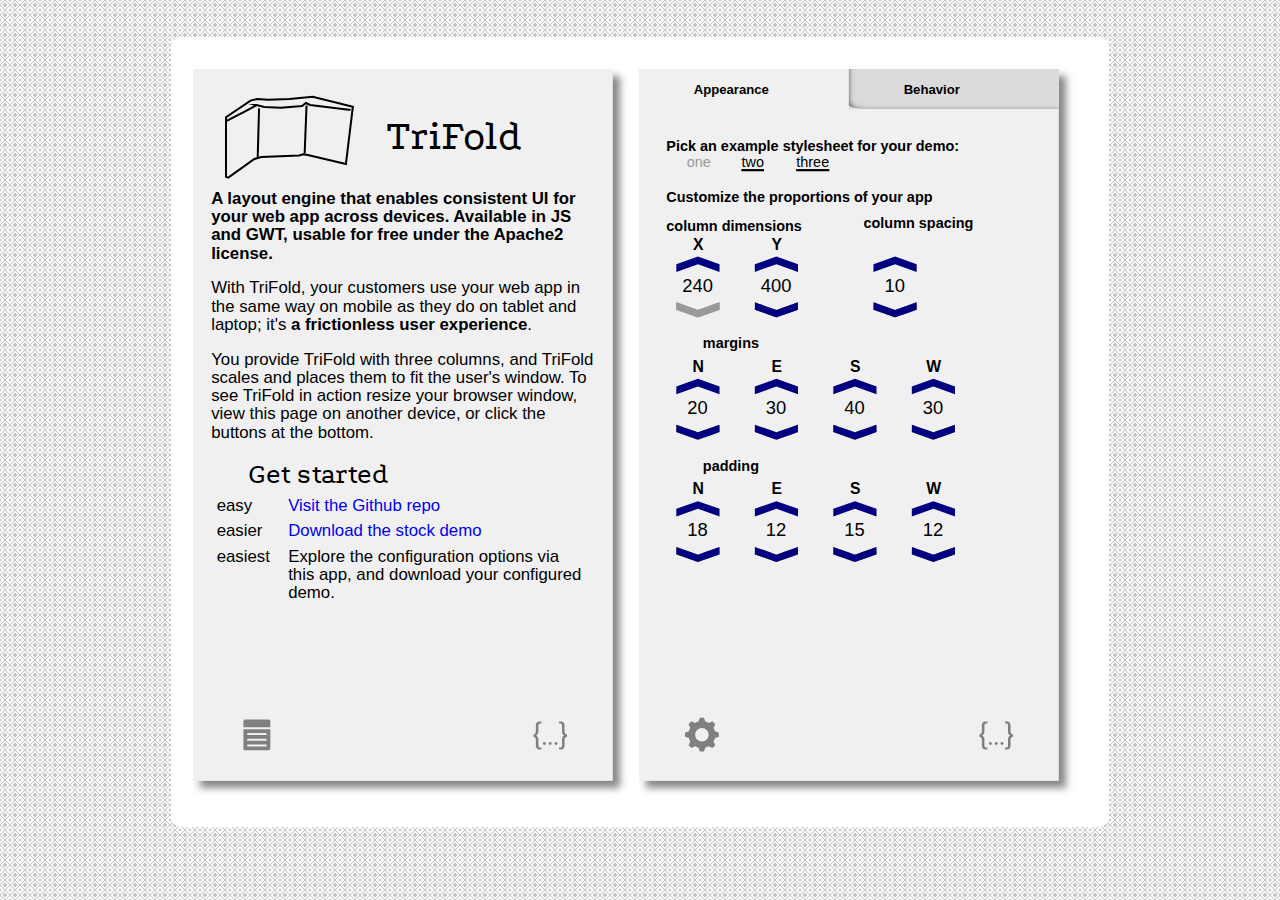
<file: configdemo/index.html>
<!-- 
TriFold/configdemo/ConfigDemo.html
Website and WYSIWYG configuration tool for TriFold layout tool
Copyright 2013-2014 Nathan Ross (nrossit2@gmail.com)

Licensed under the Apache License, Version 2.0 (the "License");
you may not use this file except in compliance with the License.
You may obtain a copy of the License at

    http://www.apache.org/licenses/LICENSE-2.0

Unless required by applicable law or agreed to in writing, software
distributed under the License is distributed on an "AS IS" BASIS,
WITHOUT WARRANTIES OR CONDITIONS OF ANY KIND, either express or implied.
See the License for the specific language governing permissions and
limitations under the License.
-->
<!DOCTYPE HTML>
<head>

<meta charset="UTF-8">
<meta name="viewport" content="height =device-height, 
			width = device-width, initial-scale = 1,
          minimum-scale = 1, maximum-scale = 1,
          user-scalable =no" />
		  
<link rel="stylesheet" href="src/ConfigDemo.css" />
<link rel="stylesheet" href="libs/TriFold/TriFold.css" />
<link rel="stylesheet" href="libs/Similitude/Similitude.css" />
<link rel="stylesheet" href="src/Demo1.css" />
<link rel="stylesheet" href="src/Demo2.css" />
<link rel="stylesheet" href="src/Demo3.css" />
<script>
	if(window.attachEvent) {
		window.attachEvent('onload', pageLoadScript);
	} else {
		if(window.onload) {
			var curronload = window.onload;
			var newonload = function() {
				curronload();
				pageLoadScript();
			};
			window.onload = newonload;
		} else {
			window.onload = pageLoadScript;
		}
	} 
	//begin customized config
	function createTriFold(parentDiv, leftDiv, centDiv, rightDiv) {
		
		var Behavior = TriFold.DefaultBehavior;
		var behavior = new Behavior();
		window.behavior = behavior;
		behavior.setOpts({
			DefaultOneCol:[TriFold.LEFT],
			DefaultTwoCol:[[TriFold.LEFT, TriFold.CENT]],
			VisTwoCol:[[]],
			RolloverTwoCol:[Behavior.NO_ROLLOVER],
			ModeAll:[Behavior.THREE_AVAILABLE, Behavior.CAN_MINIMIZE],
			VisThreeCol:[[TriFold.CENT]],
			OrderedThreeCol:[true]
		});
		var triFold = new TriFold(behavior, leftDiv, centDiv, rightDiv);
		triFold.addTo(parentDiv);
		return triFold;
	}
	//end customized config
	
	function pageLoadScript() {
		window.CSS_OFFSET=3;
		
		Similitude.svgInjector.preloadSvgCache(false);
		
		var rootPanel = document.getElementById("fillScreen");
		var cols = [];
		var e, f;
		for (var i=0;i<3;i++) {
			e = document.createElement("div");
			cols.push(e);
		}
		
		//descript column
		var descript = document.getElementById("descript");
		document.body.removeChild(descript);
		descript.style.visibility = "visible";
		cols[0].appendChild(descript);
		
		cols[0].className = "descriptcol";
		cols[1].className = "configcol";
		cols[2].className = "previewcol";
		//config column
		
		//preview column
		if (window.isSupportedBrowser()) {
			window.triFold = new createTriFold(rootPanel, cols[0], cols[1], cols[2]);
			window.cfg = new ConfigDemoJS(window.triFold, window.behavior,
			descript, cols[1], cols[2]);
			
		} else {
			document.getElementById("obsoleteBrowser")
			.style.visibility = "visibile";
		}
	}
</script>
</head>
<body>
	<div id="fillScreen">	
		<noscript>
		  <div style="width: 22em; position: absolute; left: 50%; margin-left: -11em; color: red; background-color: white; border: 1px solid red; padding: 4px; font-family: sans-serif">
			Your web browser must have JavaScript enabled
			in order for this application to display correctly.
		  </div>
		</noscript>
	</div>
	<div id="obsoleteBrowser" style="visibility: hidden">
		TriFold and GWTriFold are standardized to 
		the following browsers:
		<ul>
			<li>Firefox 16</li>
			<li>IE 10</li>
			<li>Chrome 12</li>
			<li>Android 3.5 browser</li>
			<li>Safari 4</li>
			<li>Opera 12.10</li>
		</ul>
		<p>You will be automatically redirected to the 
		 TriFold source repository in 10 seconds, or
		 <a href='#'>click here</a> to go now.</p>
	</div>
	<div id="descript" style="visibility: hidden;">
		
		<div id="logo" class="logo">
		</div><div style="display:inline-block; padding-left: 14px; vertical-align: middle;" class="em_h">TriFold </div>

		<p class="em1" style="margin-top:3px;">A layout engine that enables consistent UI for your web app across devices. Available in JS and GWT, usable for free under the Apache2 license.</p>

		<p>With TriFold, your customers use your web app in the same way on mobile as they do on tablet and laptop; it's <span class="em1">a frictionless user experience</span>.</p>

		<p>You provide TriFold with three columns, and TriFold scales and places them to fit the user's window. To see TriFold in action resize your browser window, view this page on another device, or click the buttons at the bottom.</p>

		<div style="font-size: 170%;" class="em_h">Get started</div>
		
		<table>
			<tr><td>easy</td><td><a href="http://github.com/nathanross/TriFold">Visit the Github repo</a></td></tr>
			<tr><td>easier</td><td><a class="stockdemo" href="#">Download the stock demo</a></td></tr>
			<tr><td>easiest</td><td>Explore the configuration options via this app, and download your configured demo.</a></tr>
		</table>

	</div>
	
	<div style="visibility: hidden; height:1px; width:1px; overflow:hidden" id="svgcargo">
	
	<div class='arrow-21_down'><svg xmlns:dc='http://purl.org/dc/elements/1.1/' xmlns:cc='http://creativecommons.org/ns#' xmlns:rdf='http://www.w3.org/1999/02/22-rdf-syntax-ns#' xmlns:svg='http://www.w3.org/2000/svg' xmlns='http://www.w3.org/2000/svg' version='1.1' id='Layer_1' x='0px' y='0px' width='512' height='238' viewBox='0 0 512 238' enable-background='new 0 0 512 512' xml:space='preserve'> <metadata id='metadata9'> <rdf:RDF> <cc:Work rdf:about=''> <dc:format>image/svg+xml</dc:format> <dc:type rdf:resource='http://purl.org/dc/dcmitype/StillImage'/> <dc:title/> </cc:Work> </rdf:RDF> </metadata> <defs id='defs7'/><path d='m 0,84.968405 0,44.038655 126.37288,44.95071 c 69.50509,24.72288 127.83729,44.9507 129.62712,44.9507 1.78983,0 60.12203,-20.22782 129.62712,-44.9507 L 512,129.00706 512,84.968405 c 0,-24.22127 -0.32866,-44.03866 -0.73036,-44.03866 -0.4017,0 -58.0017,20.39525 -128,45.32279 L 256,131.57532 128.73036,86.252535 C 58.732065,61.324995 1.1320645,40.929745 0.73036431,40.929745 0.32866386,40.929745 0,60.747135 0,84.968405 z' fill='#4d4d4d'/> <path d='M 210.44068,202.14669 C 188.3661,194.35168 132.23051,174.51688 85.694915,158.06935 L 1.0847458,128.16477 1.8065284,86.215969 C 2.2035089,63.144129 2.7666556,44.028825 3.0579653,43.737515 3.5122425,43.283238 64.524995,64.723899 220.74576,120.23579 L 256,132.76312 291.25424,120.23579 C 447.475,64.723899 508.48777,43.283238 508.94204,43.737515 c 0.29129,0.29131 0.85445,19.388766 1.25142,42.438789 l 0.72179,41.909136 -56.67349,20.20079 c -109.45938,39.01587 -195.54526,68.45069 -199.58528,68.24298 -2.24412,-0.11538 -22.14123,-6.58751 -44.2158,-14.38252 z' fill='#000080'/></svg></div><div class='arrow-21_up'><svg xmlns:dc='http://purl.org/dc/elements/1.1/' xmlns:cc='http://creativecommons.org/ns#' xmlns:rdf='http://www.w3.org/1999/02/22-rdf-syntax-ns#' xmlns:svg='http://www.w3.org/2000/svg' xmlns='http://www.w3.org/2000/svg' version='1.1' id='Layer_1' x='0px' y='0px' width='512' height='238' viewBox='0 0 512 238' enable-background='new 0 0 512 512' xml:space='preserve'> <metadata id='metadata9'> <rdf:RDF> <cc:Work rdf:about=''> <dc:format>image/svg+xml</dc:format> <dc:type rdf:resource='http://purl.org/dc/dcmitype/StillImage'/> <dc:title/> </cc:Work> </rdf:RDF> </metadata> <defs id='defs7'/><path d='m 256,38.406779 256,91.118641 0,91.11865 L 256,129.52542 0,220.64407 0,129.52542 256,38.406779 z' fill='#000080'/></svg></div><div class='download'><svg xmlns:dc='http://purl.org/dc/elements/1.1/' xmlns:cc='http://creativecommons.org/ns#' xmlns:rdf='http://www.w3.org/1999/02/22-rdf-syntax-ns#' xmlns:svg='http://www.w3.org/2000/svg' xmlns='http://www.w3.org/2000/svg' version='1.1' id='Layer_1' x='0px' y='0px' width='108' height='107' viewBox='0 0 108 107' enable-background='new 0 0 100 100' xml:space='preserve'> <metadata id='metadata11'> <rdf:RDF> <cc:Work rdf:about=''> <dc:format>image/svg+xml</dc:format> <dc:type rdf:resource='http://purl.org/dc/dcmitype/StillImage'/> </cc:Work> </rdf:RDF> </metadata> <defs id='defs9'/><g transform='matrix(0.98305085,0,0,0.98305085,5.1774365,3.3232697)'> <path d='m 30.729,57.915 c 5.941,7.138 11.883,14.276 17.824,21.414 0.438,0.524 0.951,0.715 1.447,0.681 0.496,0.034 1.011,-0.156 1.447,-0.681 5.941,-7.138 11.883,-14.276 17.824,-21.414 1.1,-1.319 0.461,-3.494 -1.446,-3.494 -2.494,0 -4.986,0 -7.479,0 0,-10.795 0,-21.59 0,-32.386 0,-1.116 -0.931,-2.047 -2.047,-2.047 -5.531,0 -11.064,0 -16.598,0 -1.116,0 -2.047,0.931 -2.047,2.047 0,10.796 0,21.591 0,32.386 -2.493,0 -4.985,0 -7.479,0 -1.907,0 -2.546,2.175 -1.446,3.494 z'/> <path d='M 50,100 C 77.614,100 100,77.614 100,50 100,22.386 77.614,0 50,0 22.386,0 0,22.386 0,50 0,77.614 22.386,100 50,100 z M 50,8 C 73.196,8 92,26.804 92,50 92,73.195 73.196,92 50,92 26.805,92 8,73.195 8,50 8,26.804 26.805,8 50,8 z'/> </g></svg></div><div class='gear-2'><svg xmlns:dc='http://purl.org/dc/elements/1.1/' xmlns:cc='http://creativecommons.org/ns#' xmlns:rdf='http://www.w3.org/1999/02/22-rdf-syntax-ns#' xmlns:svg='http://www.w3.org/2000/svg' xmlns='http://www.w3.org/2000/svg' version='1.1' id='Layer_1' x='0px' y='0px' width='512px' height='512px' viewBox='0 0 512 512' enable-background='new 0 0 512 512' xml:space='preserve'> <metadata id='metadata9'> <rdf:RDF> <cc:Work rdf:about=''> <dc:format>image/svg+xml</dc:format> <dc:type rdf:resource='http://purl.org/dc/dcmitype/StillImage'/> </cc:Work> </rdf:RDF> </metadata> <defs id='defs7'/><path d='M462,280.72v-49.44l-46.414-16.48c-3.903-15.098-9.922-29.343-17.675-42.447l0.063-0.064l21.168-44.473l-34.96-34.96 l-44.471,21.167l-0.064,0.064c-13.104-7.753-27.352-13.772-42.447-17.673L280.72,50h-49.44L214.8,96.415 c-15.096,3.9-29.343,9.919-42.447,17.675l-0.064-0.066l-44.473-21.167l-34.96,34.96l21.167,44.473l0.066,0.064 c-7.755,13.104-13.774,27.352-17.675,42.447L50,231.28v49.44l46.415,16.48c3.9,15.096,9.921,29.343,17.675,42.447l-0.066,0.064 l-21.167,44.471l34.96,34.96l44.473-21.168l0.064-0.063c13.104,7.753,27.352,13.771,42.447,17.675L231.28,462h49.44l16.48-46.414 c15.096-3.903,29.343-9.922,42.447-17.675l0.064,0.063l44.471,21.168l34.96-34.96l-21.168-44.471l-0.063-0.064 c7.753-13.104,13.771-27.352,17.675-42.447L462,280.72z M256,338.4c-45.509,0-82.4-36.892-82.4-82.4c0-45.509,36.891-82.4,82.4-82.4 c45.509,0,82.4,36.891,82.4,82.4C338.4,301.509,301.509,338.4,256,338.4z' fill='#808080'/></svg></div><div class='icon_6041'><svg xmlns:dc='http://purl.org/dc/elements/1.1/' xmlns:cc='http://creativecommons.org/ns#' xmlns:rdf='http://www.w3.org/1999/02/22-rdf-syntax-ns#' xmlns:svg='http://www.w3.org/2000/svg' xmlns='http://www.w3.org/2000/svg' version='1.1' id='Layer_1' x='0px' y='0px' width='77.272728' height='80' viewBox='0 0 612 633.6' enable-background='new 0 0 612 792' xml:space='preserve'> <metadata id='metadata21'> <rdf:RDF> <cc:Work rdf:about=''> <dc:format>image/svg+xml</dc:format> <dc:type rdf:resource='http://purl.org/dc/dcmitype/StillImage'/> </cc:Work> </rdf:RDF> </metadata> <defs id='defs19'/><g transform='matrix(2.4060695,0,0,2.4060695,-425.92849,-676.4739)' fill='#808080'> <path d='m 231.279,333.436 c -2.396,1.072 -4.597,2.667 -6.542,4.739 -1.946,2.069 -3.566,4.672 -4.816,7.738 -1.252,3.067 -1.887,6.648 -1.887,10.642 v 33.67 c 0,3.135 -0.428,6.072 -1.271,8.729 -0.842,2.645 -1.969,4.93 -3.348,6.792 -1.371,1.849 -2.968,3.296 -4.748,4.304 -1.765,1 -3.611,1.507 -5.489,1.507 h -0.5 v 13.58 h 0.5 c 1.88,0 3.73,0.479 5.5,1.422 1.78,0.95 3.375,2.336 4.741,4.116 1.375,1.798 2.5,4.051 3.343,6.692 0.844,2.659 1.271,5.658 1.271,8.913 v 33.485 c 0,3.994 0.635,7.574 1.887,10.641 1.25,3.066 2.87,5.671 4.816,7.739 1.944,2.072 4.146,3.666 6.542,4.738 2.4,1.073 4.834,1.617 7.234,1.617 h 13.45 v -12.101 h -9.75 c -1.721,0 -3.107,-0.428 -4.121,-1.271 -1.047,-0.872 -1.903,-2.057 -2.544,-3.518 -0.658,-1.494 -1.112,-3.189 -1.35,-5.043 -0.243,-1.866 -0.366,-3.743 -0.366,-5.578 v -33.67 c 0,-4.729 -0.667,-8.718 -1.981,-11.85 -1.311,-3.118 -2.866,-5.688 -4.624,-7.635 -1.765,-1.95 -3.59,-3.39 -5.426,-4.276 -1.383,-0.666 -2.554,-1.113 -3.546,-1.354 1,-0.334 2.197,-0.885 3.571,-1.645 1.83,-1.01 3.648,-2.54 5.407,-4.549 1.755,-2.004 3.308,-4.568 4.617,-7.624 1.316,-3.069 1.983,-6.839 1.983,-11.205 v -33.854 c 0,-1.958 0.123,-3.897 0.366,-5.765 0.237,-1.852 0.69,-3.515 1.346,-4.944 0.64,-1.4 1.497,-2.554 2.547,-3.431 1.014,-0.843 2.4,-1.271 4.121,-1.271 h 9.75 v -12.1 h -13.45 c -2.4,0.005 -4.834,0.548 -7.233,1.62 z' fill='#808080'/> <path d='m 409.822,411.555 c -1.886,0 -3.735,-0.479 -5.499,-1.422 -1.78,-0.947 -3.373,-2.361 -4.736,-4.204 -1.381,-1.858 -2.508,-4.144 -3.348,-6.792 -0.845,-2.646 -1.271,-5.645 -1.271,-8.913 v -33.669 c 0,-3.985 -0.635,-7.566 -1.888,-10.642 -1.251,-3.063 -2.871,-5.666 -4.815,-7.738 -1.949,-2.073 -4.15,-3.667 -6.543,-4.739 -2.399,-1.072 -4.834,-1.616 -7.233,-1.616 H 361.04 v 12.1 h 9.75 c 1.72,0 3.104,0.428 4.119,1.271 1.043,0.87 1.897,2.053 2.545,3.518 0.654,1.491 1.107,3.188 1.35,5.042 0.243,1.896 0.366,3.897 0.366,5.948 v 33.485 c 0,4.732 0.667,8.721 1.981,11.849 1.312,3.128 2.867,5.695 4.622,7.635 1.76,1.952 3.586,3.392 5.426,4.276 1.36,0.659 2.551,1.113 3.549,1.354 -1.002,0.335 -2.199,0.886 -3.573,1.644 -1.833,1.014 -3.651,2.543 -5.406,4.549 -1.752,2 -3.305,4.565 -4.615,7.624 -1.315,3.072 -1.982,6.843 -1.982,11.205 v 33.67 c 0,1.93 -0.123,3.868 -0.366,5.764 -0.24,1.854 -0.693,3.519 -1.346,4.941 -0.646,1.409 -1.504,2.563 -2.549,3.434 -1.013,0.845 -2.398,1.271 -4.119,1.271 h -9.75 v 12.1 h 13.449 c 2.397,0 4.832,-0.544 7.233,-1.617 2.394,-1.071 4.595,-2.665 6.543,-4.738 1.944,-2.071 3.564,-4.675 4.815,-7.739 1.253,-3.074 1.888,-6.654 1.888,-10.641 V 446.28 c 0,-3.139 0.429,-6.044 1.271,-8.633 0.84,-2.584 1.967,-4.839 3.349,-6.702 1.367,-1.845 2.965,-3.292 4.747,-4.302 1.769,-1.001 3.614,-1.508 5.488,-1.508 h 0.5 v -13.58 h -0.503 z' fill='#808080'/></g><circle cx='306.5' cy='467.55499' r='9' transform='matrix(2.4060695,0,0,2.4060695,-425.92849,-676.4739)' fill='#808080'/><circle cx='342.5' cy='467.55499' r='9' transform='matrix(2.4060695,0,0,2.4060695,-425.92849,-676.4739)' fill='#808080'/><circle cx='270.5' cy='467.55499' r='9' transform='matrix(2.4060695,0,0,2.4060695,-425.92849,-676.4739)' fill='#808080'/></svg></div><div class='logo'><svg xmlns:dc='http://purl.org/dc/elements/1.1/' xmlns:cc='http://creativecommons.org/ns#' xmlns:rdf='http://www.w3.org/1999/02/22-rdf-syntax-ns#' xmlns:svg='http://www.w3.org/2000/svg' xmlns='http://www.w3.org/2000/svg' width='778' height='527' id='svg2993' version='1.1'> <defs id='defs2995'> <filter id='filter4251' x='-0.85633352' width='2.712667' y='-0.03384718' height='1.0676944'> <feGaussianBlur stdDeviation='3.6784092' id='feGaussianBlur4253'/> </filter> <filter id='filter4255' x='-1.2233346' width='3.4466692' y='-0.033063075' height='1.0661262'> <feGaussianBlur stdDeviation='3.6784092' id='feGaussianBlur4257'/> </filter> <filter id='filter4259'> <feGaussianBlur stdDeviation='3.6784092' id='feGaussianBlur4261'/> </filter> <filter id='filter4263'> <feGaussianBlur stdDeviation='3.6784092' id='feGaussianBlur4265'/> </filter> </defs> <metadata id='metadata2998'> <rdf:RDF> <cc:Work rdf:about=''> <dc:format>image/svg+xml</dc:format> <dc:type rdf:resource='http://purl.org/dc/dcmitype/StillImage'/> <dc:title/> </cc:Work> </rdf:RDF> </metadata> <g id='layer2' transform='translate(0,-525.36215)'> <path d='M 59.280303,1018.2713 C 201.70455,916.75612 201.70455,916.75612 201.70455,916.75612 l 37.87878,-10.60606 206.06061,-9.09091 21.21212,-6.06061 25.75758,4.54545 207.57575,48.48485 37.87879,-312.12121 -218.18182,-54.54545 -127.27272,12.12121 -116.66667,4.54545 -59.09091,-4.54545 -36.36364,9.09091 -133.333329,90.90909 0,324.24241 z' fill='none' stroke='#000000' stroke-width='11' stroke-linecap='butt' stroke-linejoin='miter' stroke-miterlimit='4' stroke-opacity='1' stroke-dasharray='none' filter='url(#filter4263)'/> <path d='M 53.598484,707.28642 C 223.29546,622.43793 212.6894,622.43793 212.6894,622.43793 l 42.42424,10.60606 90.90909,4.54546 115.15152,-9.09091 21.21212,-16.66667 22.72727,10.60606 210.60606,25.75758 6.06061,0' fill='none' stroke='#000000' stroke-width='11' stroke-linecap='round' stroke-linejoin='miter' stroke-miterlimit='35.30000305000000100' stroke-opacity='1' stroke-dasharray='none' display='inline' filter='url(#filter4259)'/> </g> <g id='layer5' transform='translate(0,-525.36215)'> <path d='m 219.82389,908.11819 c 7.21649,-267.01031 7.21649,-267.01031 7.21649,-267.01031 l 0,0' fill='none' stroke='#000000' stroke-width='11' stroke-linecap='butt' stroke-linejoin='miter' stroke-miterlimit='4' stroke-opacity='1' stroke-dasharray='none' filter='url(#filter4255)'/> <path d='M 485.80327,625.64397 475.49399,886.46871' fill='none' stroke='#000000' stroke-width='11' stroke-linecap='butt' stroke-linejoin='miter' stroke-miterlimit='4' stroke-opacity='1' stroke-dasharray='none' filter='url(#filter4251)'/> </g></svg></div><div class='note-11'><svg xmlns:dc='http://purl.org/dc/elements/1.1/' xmlns:cc='http://creativecommons.org/ns#' xmlns:rdf='http://www.w3.org/1999/02/22-rdf-syntax-ns#' xmlns:svg='http://www.w3.org/2000/svg' xmlns='http://www.w3.org/2000/svg' version='1.1' id='Layer_1' x='0px' y='0px' width='512' height='512' viewBox='0 0 512 512' enable-background='new 0 0 512 512' xml:space='preserve'> <metadata id='metadata9'> <rdf:RDF> <cc:Work rdf:about=''> <dc:format>image/svg+xml</dc:format> <dc:type rdf:resource='http://purl.org/dc/dcmitype/StillImage'/> </cc:Work> </rdf:RDF> </metadata> <defs id='defs7'/><path d='M 432,95.050845 V 165.42373 H 103.59322 V 95.050845 c 0,-12.965471 10.49216,-23.457621 23.45763,-23.457621 H 408.54237 C 421.50858,71.593224 432,82.085374 432,95.050845 z M 103.59322,188.88136 H 432 v 234.57627 c 0,12.96621 -10.49216,23.45763 -23.45763,23.45763 H 127.05085 c -12.9662,0 -23.45763,-10.49216 -23.45763,-23.45763 V 188.88136 z m 46.91526,70.37288 H 385.08475 V 235.79662 H 150.50848 v 23.45762 z m 0,70.37288 H 385.08475 V 306.1695 H 150.50848 v 23.45762 z m 0,70.37289 H 385.08475 V 376.54238 H 150.50848 v 23.45763 z' fill='#808080'/></svg></div>
	
	<div class='chromelogo'><svg xmlns:dc='http://purl.org/dc/elements/1.1/' xmlns:cc='http://creativecommons.org/ns#' xmlns:rdf='http://www.w3.org/1999/02/22-rdf-syntax-ns#' xmlns:svg='http://www.w3.org/2000/svg' xmlns='http://www.w3.org/2000/svg' width='778' height='527' id='svg2993' version='1.1'> <defs id='defs2995'> <filter id='filter4251' x='-0.85633352' width='2.712667' y='-0.03384718' height='1.0676944'> <feGaussianBlur stdDeviation='3.6784092' id='feGaussianBlur4253'/> </filter> <filter id='filter4255' x='-1.2233346' width='3.4466692' y='-0.033063075' height='1.0661262'> <feGaussianBlur stdDeviation='3.6784092' id='feGaussianBlur4257'/> </filter> <filter id='filter4259'> <feGaussianBlur stdDeviation='3.6784092' id='feGaussianBlur4261'/> </filter> <filter id='filter4263'> <feGaussianBlur stdDeviation='3.6784092' id='feGaussianBlur4265'/> </filter> </defs> <metadata id='metadata2998'> <rdf:RDF> <cc:Work rdf:about=''> <dc:format>image/svg+xml</dc:format> <dc:type rdf:resource='http://purl.org/dc/dcmitype/StillImage'/> <dc:title/> </cc:Work> </rdf:RDF> </metadata> <g id='layer2' transform='translate(0,-525.36215)'> <path d='M 59.280303,1018.2713 C 201.70455,916.75612 201.70455,916.75612 201.70455,916.75612 l 37.87878,-10.60606 206.06061,-9.09091 21.21212,-6.06061 25.75758,4.54545 207.57575,48.48485 37.87879,-312.12121 -218.18182,-54.54545 -127.27272,12.12121 -116.66667,4.54545 -59.09091,-4.54545 -36.36364,9.09091 -133.333329,90.90909 0,324.24241 z' fill='none' stroke='#000000' stroke-width='11' stroke-linecap='butt' stroke-linejoin='miter' stroke-miterlimit='4' stroke-opacity='1' stroke-dasharray='none' /> <path d='M 53.598484,707.28642 C 223.29546,622.43793 212.6894,622.43793 212.6894,622.43793 l 42.42424,10.60606 90.90909,4.54546 115.15152,-9.09091 21.21212,-16.66667 22.72727,10.60606 210.60606,25.75758 6.06061,0' fill='none' stroke='#000000' stroke-width='11' stroke-linecap='round' stroke-linejoin='miter' stroke-miterlimit='35.30000305000000100' stroke-opacity='1' stroke-dasharray='none' display='inline'/> </g> <g id='layer5' transform='translate(0,-525.36215)'> <path d='m 219.82389,908.11819 c 7.21649,-267.01031 7.21649,-267.01031 7.21649,-267.01031 l 0,0' fill='none' stroke='#000000' stroke-width='11' stroke-linecap='butt' stroke-linejoin='miter' stroke-miterlimit='4' stroke-opacity='1' stroke-dasharray='none' /> <path d='M 485.80327,625.64397 475.49399,886.46871' fill='none' stroke='#000000' stroke-width='11' stroke-linecap='butt' stroke-linejoin='miter' stroke-miterlimit='4' stroke-opacity='1' stroke-dasharray='none'/> </g></svg></div>
	
	</div>

<script src="libs/zipTools/TriFold_Example_base64.js"></script>
<script src="libs/zipTools/GWTriFold_SampleApp_base64.js"></script>
<script src="libs/TriFold/TriFold-0.1.js"></script>
<script src="libs/zipTools/a_jszip.js"></script>
<script src="libs/zipTools/b_jszip-load.js"></script>
<script src="libs/zipTools/c_jszip-inflate.js"></script>
<script src="libs/zipTools/FileSaver.js"></script>
<script src="libs/Similitude/Similitude.js"></script>
<script src="src/ConfigDemo.js"></script>
<!-- <script src="_/zipTools/_join2.js"></script> <!-- -->
<!-- <script src="_/zipTools/_join3.js"></script> <!-- -->
</body>
</html>
</file>
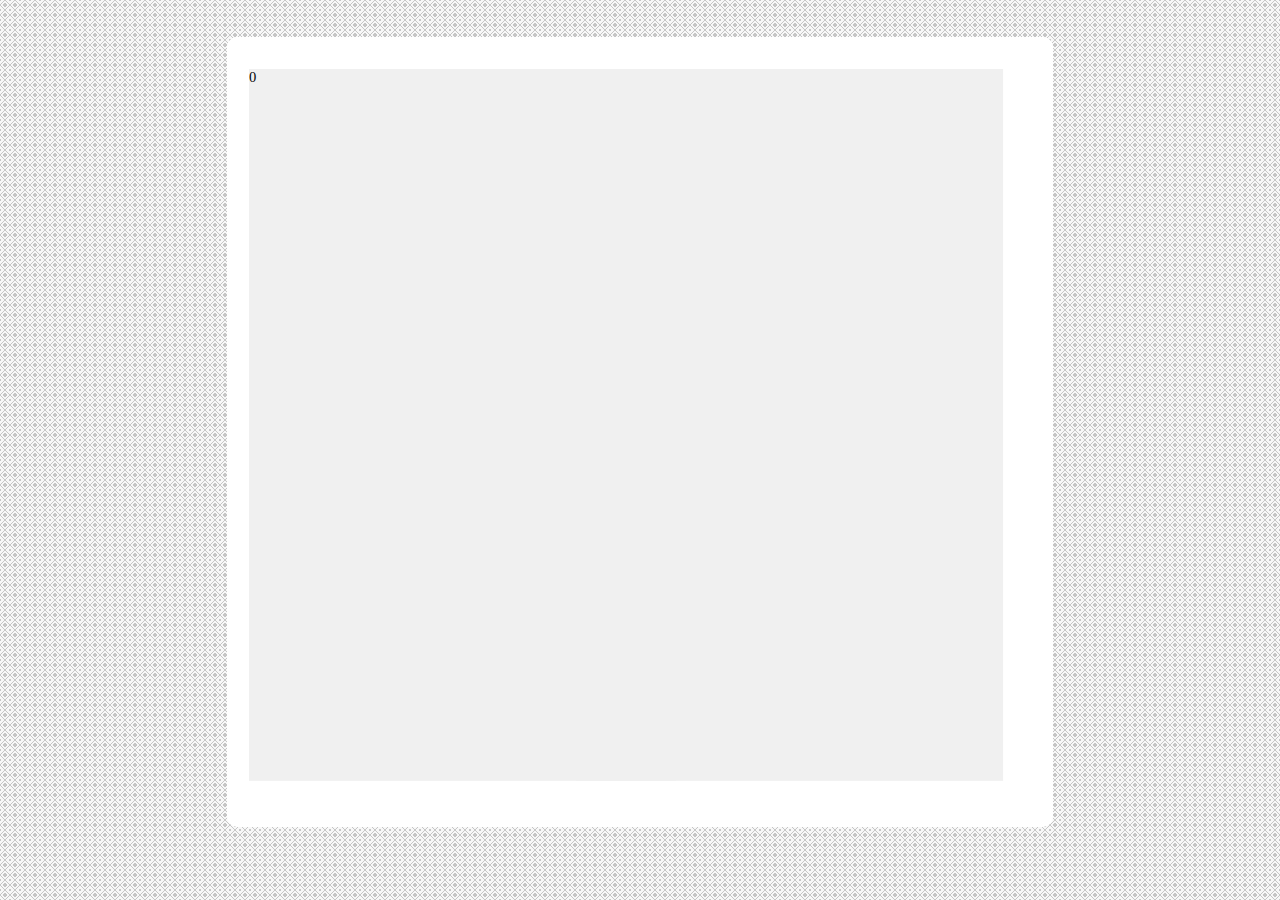
<file: configdemo/resources/TriFold_Example/TriFold-Demo.html>
<!DOCTYPE HTML>
<html lang="en">
<head>

<meta charset="UTF-8">
<link rel="stylesheet" href="style/TriFold.min.css" />
<link rel="stylesheet" href="style/TriFold-Fullscreen.css" />
<link rel="stylesheet" href="style/Demo1.css" /><!-- -->
<!--<link rel="stylesheet" href="style/Demo2.css" /><!-- -->
<!--<link rel="stylesheet" href="style/Demo3.css" /><!-- -->
<script src="scripts/TriFold-0.1.min.js"></script><!-- -->
<script>
	if(window.attachEvent) {
		window.attachEvent('onload', pageLoadScript);
	} else {
		if(window.onload) {
			var curronload = window.onload;
			var newonload = function() {
				curronload();
				pageLoadScript();
			};
			window.onload = newonload;
		} else {
			window.onload = pageLoadScript;
		}
	} 
	//begin customized config
	function createTriFold(parentDiv, leftDiv, centDiv, rightDiv) {
		
		var Behavior = TriFold.DefaultBehavior;
		var behavior = new Behavior();
		window.behavior = behavior;
		behavior.setDefaultOneCol(TriFold.RIGHT);
		behavior.setDefaultTwoCol([TriFold.LEFT,TriFold.CENT]);
		behavior.setVisTwoCol([]);
		behavior.setRolloverTwoCol(Behavior.NO_ROLLOVER);
		behavior.setMode(Behavior.ONE_AVAILABLE, Behavior.SLIDE);
		behavior.setMode(Behavior.TWO_AVAILABLE, Behavior.CAN_MINIMIZE);
		behavior.setMode(Behavior.THREE_AVAILABLE, Behavior.SLIDE);
		behavior.setVisThreeCol([TriFold.CENT]);
		behavior.setOrderedThreeCol(true);
		var triFold = new TriFold(behavior, leftDiv, centDiv, rightDiv);
		triFold.addTo(parentDiv);
		return triFold;
	}
	//end customized config
	
	function pageLoadScript() {
		
		var rootPanel = document.getElementById("fillScreen");
		var cols = [];
		var e, f;
		for (var i=0;i<3;i++) {
			e = document.createElement("div");
			e.innerHTML = i.toString();
			cols.push(e);
		}
		window.triFold = new createTriFold(rootPanel, cols[0], cols[1], cols[2]);
		window.triFold.addTo(rootPanel);
	}
</script>
</head>
<body>
	<div id="fillScreen">
	</div>
</body>
</html>
</file>
<file: configdemo/src/ConfigDemo.css>
/** 
TriFold/configdemo/style/ConfigDemo.css
base ConfigDemo styling, independent of template
Copyright 2013-2014 Nathan Ross (nrossit2@gmail.com)

Licensed under the Apache License, Version 2.0 (the "License");
you may not use this file except in compliance with the License.
You may obtain a copy of the License at

    http://www.apache.org/licenses/LICENSE-2.0

Unless required by applicable law or agreed to in writing, software
distributed under the License is distributed on an "AS IS" BASIS,
WITHOUT WARRANTIES OR CONDITIONS OF ANY KIND, either express or implied.
See the License for the specific language governing permissions and
limitations under the License.
*/

/* include's TriFold's standard 'base' css. */
/*BEGINtemplate*/
body, html {
	height: 100%;
	width: 100%;
	margin: 0px;
}
#fillScreen {
	position: absolute;
	height: auto;
	bottom: 0px;
	top: 0px;
	width: auto;
	margin: auto;
	left: 0px;
	right: 0px;
}
.tri-fold_outerParent {
	font-size: 50%;
}

.tri-fold_switchbarBtn { 
	border: none; 
	top: 27%;
}
.tri-fold_switchbarBtnSide0 { }
.tri-fold_switchbarBtnSide1 { }

.tri-fold_buttonCol0, .tri-fold_buttonCol1, .tri-fold_buttonCol2 {
	background-size: auto 100%;
	background-position: 0px 0px;
	background-repeat: no-repeat;
}
.tri-fold_switchbar {
	background: none !important;
}
.sim-tabgroup > div:first-of-type {
	margin-left: 25px !important;
}
/*ENDtemplate*/
/* --------- Begin ConfigDemo-specific styling --------- */

/*div.svg rule here doesn't belong in SIM because users 
of SIM don't all necessarily want to have a single 
div.svg be the only element at a div at any given 
time. semantically, addSvg should be able to add more 
than one if the user wants. */
div.svg { 
	height:100%;
	width: 100%;
}
/* Begin Typefaces and Font-sizes */

@font-face {
    font-family: 'ralewaylight';
    src: url('../resources/raleway-light.eot');
    src: url('../resources/raleway-light.eot?#iefix') format('embedded-opentype'),
         url('../resources/raleway-light.woff') format('woff'),
         url('../resources/raleway-light.ttf') format('truetype'),
         url('../resources/raleway-light.svg#ralewaylight') format('svg');
    font-weight: normal;
    font-style: normal;

}


@font-face {
    font-family: 'ralewaybold';
    src: url('../resources/raleway-bold.eot');
    src: url('../resources/raleway-bold.eot?#iefix') format('embedded-opentype'),
         url('../resources/raleway-bold.woff') format('woff'),
         url('../resources/raleway-bold.ttf') format('truetype'),
         url('../resources/raleway-bold.svg#ralewaybold') format('svg');
    font-weight: normal;
    font-style: normal;

}

@font-face {
    font-family: 'ralewaysemibold';
    src: url('../resources/raleway-semibold.eot');
    src: url('../resources/raleway-semibold.eot?#iefix') format('embedded-opentype'),
         url('../resources/raleway-semibold.woff') format('woff'),
         url('../resources/raleway-semibold.ttf') format('truetype'),
         url('../resources/raleway-semibold.svg#ralewaysemibold') format('svg');
    font-weight: normal;
    font-style: normal;

}

@font-face {
    font-family: 'podkovaregular';
    src: url('../resources/podkova-regular.eot');
    src: url('../resources/podkova-regular.eot?#iefix') format('embedded-opentype'),
         url('../resources/podkova-regular.woff') format('woff'),
         url('../resources/podkova-regular.ttf') format('truetype'),
         url('../resources/podkova-regular.svg#podkovaregular') format('svg');
    font-weight: normal;
    font-style: normal;
}

body:not(.systemFontsOnly) {
	font-family: "ralewaylight";
}

body.systemFontsOnly {
	font-family: Verdana, Arial,sans;
	font-size: 90%;
}

body:not(.systemFontsOnly) .em1 {
	font-family: "ralewaysemibold";
}
body.systemFontsOnly .em1 {
	font-weight: bold;
}

body:not(.systemFontsOnly) .em2 {
	font-family: "ralewaybold";
}
body.systemFontsOnly .em2 {
	font-weight: bold;
}

/* End Typefaces and Font-sizes */
/* begin brightbgarea reloadBehaviorButton */

.brightbgarea div.reloadBehaviorButton.sim-pushbutton-disabled .sim-pushbutton-face {
background: #d9d9d9; /* Old browsers */
background: -moz-linear-gradient(top, #d9d9d9 0%, #c0c0c0 100%); /* FF3.6+ */
background: -webkit-gradient(linear, left top, left bottom, color-stop(0%,#d9d9d9), color-stop(100%,#c0c0c0)); /* Chrome,Safari4+ */
background: -webkit-linear-gradient(top, #d9d9d9 0%,#c0c0c0 100%); /* Chrome10+,Safari5.1+ */
background: -o-linear-gradient(top, #d9d9d9 0%,#c0c0c0 100%); /* Opera 11.10+ */
background: -ms-linear-gradient(top, #d9d9d9 0%,#c0c0c0 100%); /* IE10+ */
background: linear-gradient(to bottom, #d9d9d9 0%,#c0c0c0 100%); /* W3C */
filter: progid:DXImageTransform.Microsoft.gradient( startColorstr='#d9d9d9', endColorstr='#c0c0c0',GradientType=0 ); /* IE6-9 */
}

.brightbgarea div.reloadBehaviorButton.sim-pushbutton-enabled a > div {
background: #d0dbe2; /* Old browsers */
background: -moz-linear-gradient(top, #d0dbe2 0%, #adc2d3 100%); /* FF3.6+ */
background: -webkit-gradient(linear, left top, left bottom, color-stop(0%,#d0dbe2), color-stop(100%,#adc2d3)); /* Chrome,Safari4+ */
background: -webkit-linear-gradient(top, #d0dbe2 0%,#adc2d3 100%); /* Chrome10+,Safari5.1+ */
background: -o-linear-gradient(top, #d0dbe2 0%,#adc2d3 100%); /* Opera 11.10+ */
background: -ms-linear-gradient(top, #d0dbe2 0%,#adc2d3 100%); /* IE10+ */
background: linear-gradient(to bottom, #d0dbe2 0%,#adc2d3 100%); /* W3C */
filter: progid:DXImageTransform.Microsoft.gradient( startColorstr='#d0dbe2', endColorstr='#adc2d3',GradientType=0 ); /* IE6-9 */
}

.brightbgarea div.reloadBehaviorButton.sim-pushbutton-enabled a:hover > div {

background: -moz-linear-gradient(top, #c9d9e5 0%, #82b0d6 100%); /* FF3.6+ */
background: -webkit-gradient(linear, left top, left bottom, color-stop(0%,#c9d9e5), color-stop(100%,#82b0d6)); /* Chrome,Safari4+ */
background: -webkit-linear-gradient(top, #c9d9e5 0%,#82b0d6 100%); /* Chrome10+,Safari5.1+ */
background: -o-linear-gradient(top, #c9d9e5 0%,#82b0d6 100%); /* Opera 11.10+ */
background: -ms-linear-gradient(top, #c9d9e5 0%,#82b0d6 100%); /* IE10+ */
background: linear-gradient(to bottom, #c9d9e5 0%,#82b0d6 100%); /* W3C */
filter: progid:DXImageTransform.Microsoft.gradient( startColorstr='#c9d9e5', endColorstr='#82b0d6',GradientType=0 ); /* IE6-9 */

}
.brightbgarea div.reloadBehaviorButton.sim-pushbutton-enabled a:active > div {
	background: #c9d9e5; /* Old browsers */
	background: -moz-linear-gradient(top, #c9d9e5 0%, #7fb6d8 17%, #84b8d8 85%, #9ab9d3 100%); /* FF3.6+ */
	background: -webkit-gradient(linear, left top, left bottom, color-stop(0%,#c9d9e5), color-stop(17%,#7fb6d8), color-stop(85%,#84b8d8), color-stop(100%,#9ab9d3)); /* Chrome,Safari4+ */
	background: -webkit-linear-gradient(top, #c9d9e5 0%,#7fb6d8 17%,#84b8d8 85%,#9ab9d3 100%); /* Chrome10+,Safari5.1+ */
	background: -o-linear-gradient(top, #c9d9e5 0%,#7fb6d8 17%,#84b8d8 85%,#9ab9d3 100%); /* Opera 11.10+ */
	background: -ms-linear-gradient(top, #c9d9e5 0%,#7fb6d8 17%,#84b8d8 85%,#9ab9d3 100%); /* IE10+ */
	background: linear-gradient(to bottom, #c9d9e5 0%,#7fb6d8 17%,#84b8d8 85%,#9ab9d3 100%); /* W3C */
	filter: progid:DXImageTransform.Microsoft.gradient( startColorstr='#c9d9e5', endColorstr='#9ab9d3',GradientType=0 ); /* IE6-9 */
}

/* end brightbgarea reloadBehaviorButton */
/* begin descript panel */
.descriptcol {
	width: 100%;
	height: 100%;
}

#descript {
	max-width: 250px;
	padding: 10px;
	font-size: 128%;
}
#descript a {
	text-decoration: none;
}
#descript a:hover {
	text-decoration: underline;
}
#descript .em_h {
	font-family: "podkovaregular";
	font-size: 250%;
	text-align: left;
	padding-left: 20px;
}
#descript .logo {
	margin-left: 3px;
	width: 79px;
	height: 53px;
	display: inline-block;
	vertical-align: middle;
}
.logo {

	margin-left: 3px;
	width: 79px;
	height: 53px;
	display: inline-block;
	vertical-align: middle;
}

#descript table tr > td:first-of-type {
	vertical-align: top;
}
#descript table tr > td:last-of-type {
	padding-left: 7px;
}
/* begin config->visual panel  */

/* these refer to specific opts.
e.g. the "margin" spinbutton.
*/
.margins, .padding, .slidespeed {
	margin-top: 8px;
}

/* the labels in individual entrypanels for Opts with multiple are called 
entry-labels */
div.visualconfig {
	padding-left: 15px;
	padding-top: 15px;
}
.visualconfig .label { 
	font-size: 110%;
}

.visualconfig .styleSelector {
	padding-bottom: 5px;
}
.visualconfig .styleSelector > div {
	width: 20px;
	height: 8px;
	margin-left: 10px;
	display: inline-block;
}

.visualconfig .styleSelector > div.sim-pushbutton-enabled {
	width: 20px;
	height: 8px;
	margin-left: 10px;
	display: inline-block;
	text-decoration: underline;
}

/* because spinbuttons are defined in ConfigDemo.js, 
(maybe change that in the future and move them to Similitude?
but I'm not sure the demand is that high for a spinbutton
of this particular design).*/
.brightbgarea .visualconfig .styleSelector > div.sim-pushbutton-disabled {
	color: #999999;
}
.darkbgarea .visualconfig .styleSelector > div.sim-pushbutton-disabled {
	color: #B0B0B0;
}
.visualconfig .buffertext {
	padding-top: 5px;
	padding-bottom: 5px;
}
.visualconfig .mincolres,
.visualconfig .colspacing {
	display: inline-block;
}
.visualconfig .colspacing {
	margin-left: 30px;
}
.colspacing .label {
	padding-bottom: 11.5px;
}
.margins .label,
.padding .label, 
.slidespeed .label {
	padding-top:1px;
	padding-bottom:3px;
	padding-left:20px;
}
.visualconfig div.double-row > div.entry-panel {
	display: inline-block;
	width: 35px;
}
.visualconfig div.double-row > div.entry-panel:not(:first-of-type){
	margin-left: 8px;
}
.visualconfig div.entry-label {
	width: 100%;
	text-align: center;
	font-size: 120%;
}
.visualconfig .sim-pushbutton .sim-pushbutton-face {
	background-size: 100% 100%;
	background-repeat: no-repeat;
	width: 88%;
	margin-left: 6%;
	font-size: 110%;
}

.visualconfig .sim-pushbutton-disabled div.svg.active,
.visualconfig .sim-pushbutton-enabled div.svg.inactive {
	display: none;
}

.visualconfig .incr, .visualconfig .decr {
	width: 80%;
	height: 11px;
	margin-left: 10%;
}
.visualconfig input.double-entry {
	font-size: 140%;
    width: 92%;
    height: 14px;
	background: none;
    border: none;
	text-align: center;
    padding-left: 3%;
    padding-right: 4%;
	padding-top: 0px;
	padding-bottom: 0px;
	color: inherit;
}
/* end config->visual panel */
/* begin config->behavior panel */

div.behaviorconfig {
	padding-left: 10px;
	padding-top: 15px;
}

.behaviorconfig table > tr > td:nth-of-type(2) {
	text-align: center;
}
.behaviorconfig table > tr {
	vertical-align: top;
}

/*TODO , move some of these rules to Similitude.css
 as nec. to get its demo page working. */

.behaviorconfig .checkboxrow > div.sim-togglediv {
	display: inline-block;
	vertical-align: top;
}
.behaviorconfig .checkboxrow .sim-togglediv-face {
	width: 14px;
	height: 14px;
	padding: 1px;
}
.behaviorconfig .sim-selectbox {
	width: 52px;
	display: inline-block;
	font-size: 130%;
	font-family: arial, verdana;
	text-align: left;
}
.behaviorconfig .sim-selectbox.sim-box .sim-listbox {
	width: inherit;
}
.behaviorconfig .sim-selectbox .sim-row {
	padding-left: 10% !important;
	vertical-align: middle;
	padding-top:2px;
}

.behaviorconfig .sim-selectbox .sim-row {
	min-height: 14px;
}

.behaviorconfig .bhvlabel {
	padding-top: 2px;
	font-size: 120%;
	padding-bottom: 2px;
}

.behaviorconfig .modeopt .sim-selectbox {
	width: 93px;
}

.behaviorconfig .secondlayoutopt div.sim-selectbox:last-of-type {
	margin-left: 9px;
}
.behaviorconfig .secondVisOpt div.sim-togglediv:last-of-type {
	margin-left: 37px;
} 
.behaviorconfig .thirdlayout .colnames > div {
	display: inline-block;
}
.behaviorconfig .thirdlayout .colnames > div:not(:first-of-type) {
	margin-left: 9px;
}
.behaviorconfig .thirdvisopt div.sim-togglediv:not(:first-of-type) {
	margin-left: 8px;
}

.behaviorconfig .reloadBehaviorButton {
	height: 27px;
	width: 69px;
	padding-left: 70px;
	padding-top: 10px;
	padding-bottom: 10px;
}

.behaviorconfig .reloadBehaviorButton a {
	color: inherit;
	text-decoration: inherit;
}
.behaviorconfig .reloadBehaviorButton .sim-pushbutton-face {
	padding: 6px 0px 3px 0px;
	border-radius: 5px;
	text-align: center;
	width: 100%;
	height: 18px;
}

/* end config->behavior panel */
/* begin codePreview panel */
.previewcol .pane {
	padding-left: 10px;
	padding-top: 15px;
}
.previewcol .previewheader {
	padding-bottom: 6px;
}
.previewcol .codewindow { 
	height: 240px;
	font-family: consolas, Consolas, Monaco, monaco, DejaVu Sans Mono, Droid Sans Mono;
	width: 100%;
	max-width: 270px;
}
.previewcol .codewindow > div {
	padding-left: 7px;
	padding-right: 7px;
}
.previewcol .codewindow .indent {
	margin-left: 15px;
}
.previewcol .codewindow .longindent {
	margin-left: 35px;
}
.previewcol .downloadsection {
	/* border: 1px solid black; /* */
	margin-top: 12px;
	margin-left: 25px;
	width: 175px;
	height: 65px;
}
.previewcol .downloadsection > div {
	display: inline-block;
	height: 100%;
	vertical-align: top;
}
.previewcol .downloadsection .iconwrapper {
	width: 40px;
}
.previewcol .downloadsection .downloadicon {
	height: 40px;
	width: 100%;
	margin-top: 2px;
	margin-left: 2px;
}
/* .svgok .previewcol .downloadsection .downloadicon {
	background-size: 40px;
} */
.previewcol .downloadsection .iconwrapper .language {
	text-align: center;
	padding-left: 2px;
	padding-top: 2px;
	width: 100%;
	font-weight: bold;
	font-size: 170%;
}

.previewcol .downloadsection .infowrapper {
	width: 110px;
}

.previewcol .downloadsection .downloadinfo {
	margin-left: 10px;
	font-size: 110%;
}
/* end codePreview panel */
</file>
<file: configdemo/libs/TriFold/TriFold.css>
.tri-fold_outerParent{overflow:hidden;width:100%;height:100%;position:relative}.tri-fold_innerParent{position:absolute;overflow:hidden}.tri-fold_innerParentRel{position:relative;width:100%;height:100%;overflow:hidden}.tri-fold_cols{top:0;overflow-x:hidden;overflow-y:auto;position:absolute;visibility:hidden}.tri-fold_colRel{width:100%;height:100%;position:relative;overflow-y:hidden}.tri-fold_colContentPlusBorder{width:1px;height:1px;position:absolute;margin:auto;bottom:0;left:0;right:0;top:0}.tri-fold_colContent{position:relative}.tri-fold_switchbar{width:100%;height:10%;position:absolute;bottom:0;z-index:5000;background-color:rgba(255,255,255,0.5)}.tri-fold_switchbarRel{width:100%;height:100%;position:relative}.tri-fold_switchbarBtn{position:absolute;top:5%;height:60%;width:10%}.tri-fold_switchbarBtnSide0{left:10%}.tri-fold_switchbarBtnSide1{left:80%}
</file>
<file: configdemo/libs/Similitude/Similitude.css>
/** 
Similitude/src/Similitude.css
base styling for Similitude (transform-scalable widgets)
Copyright 2013-2014 Nathan Ross (nrossit2@gmail.com)

Licensed under the Apache License, Version 2.0 (the "License");
you may not use this file except in compliance with the License.
You may obtain a copy of the License at

    http://www.apache.org/licenses/LICENSE-2.0

Unless required by applicable law or agreed to in writing, software
distributed under the License is distributed on an "AS IS" BASIS,
WITHOUT WARRANTIES OR CONDITIONS OF ANY KIND, either express or implied.
See the License for the specific language governing permissions and
limitations under the License.
*/

/*BEGIN:SVG*/

div.svg.svgbg {
	background-size: 100% 100%;
	background-repeat: no-repeat;
}
div.svg.svginline > svg {
	height: 100%;
	width: 100%;
	border: 0px;
	display:block;
}

.darkbgarea	div.svg.darkbg,
.brightbgarea div.svg.brightbg {
	display: block;
}
.darkbgarea	div.svg.brightbg,
.brightbgarea div.svg.darkbg {
	display: none;
}

.darkbgarea	div.svg.brightbg {
	display: none !important; /* chrome svg logo problem fix */
}
/*END:SVG*/
/*BEGIN:PUSHBUTTON*/

.sim-pushbutton > a {
	color: inherit;
	text-decoration: inherit;
	width: 100%;
	height: 100%;
}
.sim-pushbutton .sim-pushbutton-face {
	height: 100%;
	width: 100%;
}


/*END:PUSHBUTTON*/
/*BEGIN:TOGGLEDIV*/
div.sim-togglediv > a {
	color: inherit;
	text-decoration: inherit;
}
div.sim-togglediv-enabled.sim-box .sim-togglediv-facebg {
	background: white;
}
div.sim-togglediv-disabled.sim-box .sim-togglediv-facebg {
	background: #CCC;
}

div.sim-togglediv-enabled.sim-border {
	border: 1px inset #333333;
}
div.sim-togglediv-disabled.sim-border {
	border: 1px inset #888888;	
}

div.sim-togglediv.sim-box {
	display: block;
	padding: 1px;
}

div.sim-togglediv .sim-togglediv-facebg,
div.sim-togglediv > a {
	height: 100%;
	width: 100%;
}

div.sim-togglediv-enabled-down .sim-togglediv-face {
	height: 100%;
	width: 100%;
}
div.sim-togglediv-disabled .sim-togglediv-face div.svg, 
div.sim-togglediv-up .sim-togglediv-face div.svg {
	display: none;
}


/*END:TOGGLEDIV*/
/*BEGIN:TABPANELS*/

.sim-tabpanels > div.sim-header,
.sim-tabpanels > div.sim-footer {
	position: relative; /*This HAS to stay relative, and the tabgroup must NOT
					be sent to relative, because the .offsetLeft property of
					tabBoxes (defined relative to the closest parentage 
					relative element or else the body element) is used to
					set the fancy borders*/
	width: 100%;
}
.sim-tabpanels div.sim-tabrow {
	text-align: left; /*change this to whatever tab alignment you like*/
	width: 100%;
	overflow-x: hidden;
	/* height: 40px; Fixed header */
}
.sim-tabpanels div.sim-tabgroup {
	margin: 0 auto;	
	/* height: 100%; Fixed header */
	overflow: hidden; 
}
.sim-tabpanels div.sim-tabHundred {
	width: 100%;
	height: 100%;
}
.sim-tabpanels div.sim-tab {
	display: inline-block;
	min-height: 2px;
	/* height: 100%; Fixed header */
	width: 60px;
	margin-left: 5px;

	/* overflow: hidden; Fixed header */
}

/* .sim-tabpanels div.sim-header div.sim-tab { */
 .sim-tabpanels div.sim-header div.sim-tabContents {
	border-top: 1px solid black;
	border-top-left-radius: 10%;
	border-top-right-radius: 10%;
}
/* .sim-tabpanels div.sim-footer div.sim-tab { */
 .sim-tabpanels div.sim-footer div.sim-tabContents {
	border-bottom: 1px solid black;
	border-bottom-left-radius: 10%;
	border-bottom-right-radius: 10%;
}
.sim-tabpanels div.sim-tabContents {
	border-left: 1px solid black;
	border-right: 1px solid black;
	padding-left: 1%; 
	padding-right: 1%;
	padding: 5px;
}
.sim-tabpanels div.sim-tabunselected div.sim-tabContents {
	background-color: rgba(0,0,0,0.1);
}

.sim-tab > .leftOfSelected,
.sim-tab > .underSelected,
.sim-tab > .rightOfSelected {
	height: 1px;
}

.sim-tab > .rightOfSelected {
	margin-left:100%;
	box-shadow: -1px 0px 0px 0px rgba(0,0,0, 1);
}
.sim-tab > .leftOfSelected {
	box-shadow: 1px 0px 0px 0px rgba(0,0,0, 1);
}

.sim-tab > .leftOfSelected {
background: -moz-linear-gradient(left, rgba(0,0,0,0) 0%, rgba(0,0,0,0) 3%, rgba(3,3,3,0.58) 42%, rgba(7,7,7,1) 100%); /* FF3.6+ */
background: -webkit-gradient(linear, left top, right top, color-stop(0%,rgba(0,0,0,0)), color-stop(3%,rgba(0,0,0,0)), color-stop(42%,rgba(3,3,3,0.58)), color-stop(100%,rgba(7,7,7,1))); /* Chrome,Safari4+ */
background: -webkit-linear-gradient(left, rgba(0,0,0,0) 0%,rgba(0,0,0,0) 3%,rgba(3,3,3,0.58) 42%,rgba(7,7,7,1) 100%); /* Chrome10+,Safari5.1+ */
background: -o-linear-gradient(left, rgba(0,0,0,0) 0%,rgba(0,0,0,0) 3%,rgba(3,3,3,0.58) 42%,rgba(7,7,7,1) 100%); /* Opera 11.10+ */
background: -ms-linear-gradient(left, rgba(0,0,0,0) 0%,rgba(0,0,0,0) 3%,rgba(3,3,3,0.58) 42%,rgba(7,7,7,1) 100%); /* IE10+ */
background: linear-gradient(to right, rgba(0,0,0,0) 0%,rgba(0,0,0,0) 3%,rgba(3,3,3,0.58) 42%,rgba(7,7,7,1) 100%); /* W3C */
filter: progid:DXImageTransform.Microsoft.gradient( startColorstr='#00000000', endColorstr='#070707',GradientType=1 ); /* IE6-9 */
}

.sim-tab > .leftOfSelected.old {
background: -moz-linear-gradient(left, rgba(0,0,0,0) 0%, rgba(3,3,3,0.58) 42%, rgba(7,7,7,1) 100%); /* FF3.6+ */
background: -webkit-gradient(linear, left top, right top, color-stop(0%,rgba(0,0,0,0)), color-stop(42%,rgba(3,3,3,0.58)), color-stop(100%,rgba(7,7,7,1))); /* Chrome,Safari4+ */
background: -webkit-linear-gradient(left, rgba(0,0,0,0) 0%,rgba(3,3,3,0.58) 42%,rgba(7,7,7,1) 100%); /* Chrome10+,Safari5.1+ */
background: -o-linear-gradient(left, rgba(0,0,0,0) 0%,rgba(3,3,3,0.58) 42%,rgba(7,7,7,1) 100%); /* Opera 11.10+ */
background: -ms-linear-gradient(left, rgba(0,0,0,0) 0%,rgba(3,3,3,0.58) 42%,rgba(7,7,7,1) 100%); /* IE10+ */
background: linear-gradient(to right, rgba(0,0,0,0) 0%,rgba(3,3,3,0.58) 42%,rgba(7,7,7,1) 100%); /* W3C */
filter: progid:DXImageTransform.Microsoft.gradient( startColorstr='#00000000', endColorstr='#070707',GradientType=1 ); /* IE6-9 */
}

.sim-tab > .underSelected {
width: 100%;
}
.sim-tab > .rightOfSelected {
background: -moz-linear-gradient(left, rgba(7,7,7,1) 0%, rgba(3,3,3,0.58) 58%, rgba(0,0,0,0) 97%, rgba(0,0,0,0) 100%); /* FF3.6+ */
background: -webkit-gradient(linear, left top, right top, color-stop(0%,rgba(7,7,7,1)), color-stop(58%,rgba(3,3,3,0.58)), color-stop(97%,rgba(0,0,0,0)), color-stop(100%,rgba(0,0,0,0))); /* Chrome,Safari4+ */
background: -webkit-linear-gradient(left, rgba(7,7,7,1) 0%,rgba(3,3,3,0.58) 58%,rgba(0,0,0,0) 97%,rgba(0,0,0,0) 100%); /* Chrome10+,Safari5.1+ */
background: -o-linear-gradient(left, rgba(7,7,7,1) 0%,rgba(3,3,3,0.58) 58%,rgba(0,0,0,0) 97%,rgba(0,0,0,0) 100%); /* Opera 11.10+ */
background: -ms-linear-gradient(left, rgba(7,7,7,1) 0%,rgba(3,3,3,0.58) 58%,rgba(0,0,0,0) 97%,rgba(0,0,0,0) 100%); /* IE10+ */
background: linear-gradient(to right, rgba(7,7,7,1) 0%,rgba(3,3,3,0.58) 58%,rgba(0,0,0,0) 97%,rgba(0,0,0,0) 100%); /* W3C */
filter: progid:DXImageTransform.Microsoft.gradient( startColorstr='#070707', endColorstr='#00000000',GradientType=1 ); /* IE6-9 */
}


/*END:TABPANELS*/
/*BEGIN:SELECTBOX*/

.sim-selectbox {
	position: relative;
	overflow: visible;
}
.sim-selectbox.sim-border {
	background-color: white;
	border: 1px solid black;
}

.sim-selectbox.sim-box {
	padding: 1px;
}

.sim-selectbox > div.sim-dispbg {
    position: relative;
}
.sim-selectbox.sim-box > div.sim-dispbg {
	background-color: white;
}

.sim-selectbox > div.sim-disp {
}
.sim-selectbox div.sim-disp div.sim-btn {
    position: absolute;
    right: 1px;
    top: 20%;
	/* because of the SVG under it, 
	width and height values CANNOT be percentages */
    width: 11px;
    height: 10px; 
}
.sim-selectbox div.sim-disp div.sim-btn .svgie {
	margin-top: -2px;
}
.sim-selectbox > div.sim-listbox {
    width: 100%;
	/* border-bottom: 1px solid black;
	border-right: 1px solid black;
	border-left: 1px solid black; */
	position: absolute;
	background-color: inherit;
	z-index: 50000;
}
.sim-selectbox.sim-border > div.sim-listbox {
	border-bottom: 1px solid black;
	border-right: 1px solid black;
}

.sim-selectbox > div.sim-listbox > div {
	padding-left: 5%;
	padding-right: 5%;
	padding-top: 3%;
}

.sim-selectbox > div.sim-listbox > div:last-of-type {
	padding-bottom: 2px;
}

.sim-selectbox.sim-border > div.sim-listbox > div {
	border-bottom: 1px solid #EEEEEE;
}
.sim-selectbox.sim-border > div.sim-listbox > div:last-of-type {
	border-bottom: none;
}

.sim-selectbox.sim-box > div.sim-listbox {
	padding: 1px;
}
.sim-selectbox.sim-box > div.sim-listbox > div {
	border-bottom: 1px solid #EEEEEE;
	background-color: #fff;
}
.sim-selectbox.sim-box > div.sim-listbox > div:last-of-type {
	border-bottom: none;
}

.sim-selectbox > div.sim-disp > div.sim-selected {
	padding-left: 5%;
	padding-right: 5%;
	background-color: inherit;
}

.sim-selectbox .sim-row {
    min-height: 20px;
	min-width: 1px;
}

.sim-selectbox > div.sim-listbox > div[data-hover="true"] {
    background-color: #111199;
    color: #FFFFFF;
}
.sim-selectbox > div.sim-listbox > div[data-hover="false"] {
	color: #000000;
}

/*END:SELECTBOX*/
</file>
<file: configdemo/src/Demo1.css>
/** 
TriFold/ConfigDemo/style/Demo1.css
styling mixin for ConfigDemo's use of a TriFold template.
Copyright 2013-2014 Nathan Ross (nrossit2@gmail.com)

Licensed under the Apache License, Version 2.0 (the "License");
you may not use this file except in compliance with the License.
You may obtain a copy of the License at

    http://www.apache.org/licenses/LICENSE-2.0

Unless required by applicable law or agreed to in writing, software
distributed under the License is distributed on an "AS IS" BASIS,
WITHOUT WARRANTIES OR CONDITIONS OF ANY KIND, either express or implied.
See the License for the specific language governing permissions and
limitations under the License.
*/
/*BEGINtemplate*/
/* these two rules need to stay at the top 
	as cfgdemo auto adjusts them and assumes
	this location. don't move them without changing
	that assumption.*/

.tri-fold_colContentPlusBorder > div {
	width:234px;
	height:390px;
	box-shadow: 4px 4px 4px rgba(50, 50, 50, 0.58);
}

.tri-fold_colContentPlusBorder > div {
	background-color: rgba(240, 240, 240, 1); 
}

.tri-fold_outerParent {
	/* background: url([data-uri]); /* */ 
	background: url([data-uri]); /* specific to this style */
	background-color: rgb(248,248,248); /* specific to this style */
}

.tri-fold_innerParent {	
	background-color: rgba(255, 255, 255, 1); 
}
.tri-fold_outerParent:not(.onPhone) .tri-fold_innerParent {
	border-radius: 10px;
}
/*ENDtemplate*/
/* --------- Begin ConfigDemo-specific styling --------- */

		/* change the below three if you change xyMinColRes.
		if you'll be (for any unlikely reason) setting xyMinColRes
		more than once in an app, you could choose to not use
		a border, or one based on percentage lengths through
		adjusting the parentDiv, tri-fold_colContentPlusBorder */
		
/* tabs jut down begin */


.sim-tabpanels .leftOfSelected { background: none !important; }
.sim-tabpanels .rightOfSelected { background: none !important; }
.sim-tabpanels .underSelected { visibility: hidden !important; }

.sim-tabpanels .sim-tabunselected .sim-tabHundred {
}

.sim-tabpanels .sim-tabContents { 
	border-top: none !important;
	border-top-left-radius: 0 !important;
	border-top-right-radius: 0 !important;
	border-right: none !important;
	border-left: none !important;
}

/* little too hacky for my tastes but... does the job */

.sim-tabpanels .sim-tabgroup > div:first-of-type {
	margin-left: 0px !important;
	width: 105px;
}

.sim-tabpanels .sim-tabgroup > div:last-of-type {
	margin-left: 10px;
}
.sim-tabpanels .sim-tabgroup > div:first-of-type .sim-tabContents {
	padding-left: 30px;
}
.sim-tabpanels .sim-tabgroup > div:last-of-type .sim-tabContents {
	padding-left: 30px;
}
.sim-tabpanels .sim-tabgroup > div.sim-tabunselected:first-of-type .sim-tabHundred {	
	border-bottom-right-radius: 10%;
	box-shadow: -2px -1px 4px -3px inset;
}
.sim-tabpanels .sim-tabgroup > div.sim-tabunselected:last-of-type .sim-tabHundred {	
	border-bottom-left-radius: 10%;
	box-shadow: 2px -1px 4px -3px inset;
}

/* tabs jut down end */
.sim-tabpanels {
	height: 100%;
}
.sim-tabpanels div.sim-tabunselected div.sim-tabContents {
	background-color: inherit;
}
/*config demo only */


.sim-tabpanels div.sim-tabContents {
	padding: 7px 5px 6px 5px;
}
.sim-tabpanels div.sim-tabunselected {
	background-color: rgb(219,219,219) !important; 
}
.configcol, .configcolcontent,
.previewcol, .previewcolcontent {
	height: 100%;
}

/* sim border */

div.sim-togglediv-enabled.sim-border .sim-togglediv-facebg {
	background-color: white;
}
div.sim-togglediv-disabled.sim-border .sim-togglediv-facebg {
	background-color: #CCC;
}


/* this section can be removed once we apply the hairline
	scalefix to similitude
*/


.darkbgarea .sim-selectbox.sim-box {
}
.sim-selectbox.sim-box > div.sim-dispbg {
	background-color: #CDE;
}

.sim-selectbox.sim-box > div.sim-listbox > div:first-of-type {
	border-top: 1px solid #BBD;
}
.sim-selectbox.sim-box > div.sim-listbox > div {
	border-bottom: 1px solid #BBD;
}

.sim-selectbox.sim-box > div.sim-listbox > div[data-hover="true"] {
}

.sim-selectbox.sim-box > div.sim-listbox > div[data-hover="false"] {
	background-color: #CDE;
}

div.sim-togglediv-enabled.sim-box {
}
div.sim-togglediv-enabled.sim-box .sim-togglediv-facebg {
	background-color: #CDE;
}
div.sim-togglediv-disabled.sim-box {
}
div.sim-togglediv-disabled.sim-box .sim-togglediv-facebg {
	background-color: #CCC;
}
</file>
<file: configdemo/src/Demo2.css>
/** 
TriFold/configdemo/style/Demo2.css
styling mixin for ConfigDemo's use of a TriFold template.
Copyright 2013-2014 Nathan Ross (nrossit2@gmail.com)

Licensed under the Apache License, Version 2.0 (the "License");
you may not use this file except in compliance with the License.
You may obtain a copy of the License at

    http://www.apache.org/licenses/LICENSE-2.0

Unless required by applicable law or agreed to in writing, software
distributed under the License is distributed on an "AS IS" BASIS,
WITHOUT WARRANTIES OR CONDITIONS OF ANY KIND, either express or implied.
See the License for the specific language governing permissions and
limitations under the License.
*/

/*BEGINtemplate*/
.tri-fold_outerParent {
	/* background: url([data-uri]); /* */ 
	background: url([data-uri]); /* specific to this style */
	background-color: rgb(248,248,248); /* specific to this style */
}
.tri-fold_innerParent {	
	background-color: rgba(255, 255, 255, 1); 
}
.tri-fold_outerParent:not(.onPhone) .tri-fold_innerParent {
	border-radius: 10px;
}
.tri-fold_colContent {
	height: 100%;
	background-color: white;
}
/*ENDtemplate*/

/* --------- Begin ConfigDemo-specific styling --------- */

.sim-tabpanels {
	padding-top: 2px;
}


/* sim border */

div.sim-togglediv-enabled.sim-border .sim-togglediv-facebg {
	background-color: white;
}
div.sim-togglediv-disabled.sim-border .sim-togglediv-facebg {
	background-color: #CCC;
}

/* this section can be removed once we apply the hairline
	scalefix to similitude
*/


.darkbgarea .sim-selectbox.sim-box {
}
.sim-selectbox.sim-box > div.sim-dispbg {
	background-color: #CDE;
}

.sim-selectbox.sim-box > div.sim-listbox > div:first-of-type {
	border-top: 1px solid #BBD;
}
.sim-selectbox.sim-box > div.sim-listbox > div {
	border-bottom: 1px solid #BBD;
}

.sim-selectbox.sim-box > div.sim-listbox > div[data-hover="true"] {
}

.sim-selectbox.sim-box > div.sim-listbox > div[data-hover="false"] {
	background-color: #CDE;
}

div.sim-togglediv-enabled.sim-box {
}
div.sim-togglediv-enabled.sim-box .sim-togglediv-facebg {
	background-color: #CDE;
}
div.sim-togglediv-disabled.sim-box {
}
div.sim-togglediv-disabled.sim-box .sim-togglediv-facebg {
	background-color: #CCC;
}
</file>
<file: configdemo/src/Demo3.css>
/** 
TriFold/configdemo/style/Demo3.css
styling mixin for ConfigDemo's use of a TriFold template.
Copyright 2013-2014 Nathan Ross (nrossit2@gmail.com)

Licensed under the Apache License, Version 2.0 (the "License");
you may not use this file except in compliance with the License.
You may obtain a copy of the License at

    http://www.apache.org/licenses/LICENSE-2.0

Unless required by applicable law or agreed to in writing, software
distributed under the License is distributed on an "AS IS" BASIS,
WITHOUT WARRANTIES OR CONDITIONS OF ANY KIND, either express or implied.
See the License for the specific language governing permissions and
limitations under the License.
*/

/*BEGINtemplate*/
body {
	text-decoration: underline;
	/* background: url("../img/denim_2X.png") repeat; */
	background-color: #3d434a;
	color: white;
}

.tri-fold_colContent {
	height: 100%;
	background-color: #3d434a; 
}
/*ENDtemplate*/

/* --------- Begin ConfigDemo-specific styling --------- */

.sim-tabpanels {
padding-top: 2px;
}

/* bright versions of graphics */

/* .tri-fold_buttonCol0 {
	background-position: 2px 0px;
} */


.sim-tabpanels div.sim-header div.sim-tabContents { 
	border-top-color: white;
	border-right-color: white;
	border-left-color: white;
}


/* sim border */
.sim-selectbox.sim-border,
div.sim-togglediv-enabled.sim-border
{
	border-color: white;
}

.sim-selectbox.sim-border > div.sim-listbox  {
	border-color: #CCC;
}
.sim-selectbox.sim-border > div.sim-dispbg,
div.sim-togglediv-enabled.sim-border .sim-togglediv-facebg {
	background-color: #3d434a;
}
.sim-selectbox.sim-border > div.sim-listbox > div  {
	background-color: #3d434a;
	border-bottom: 1px solid #555555;
	color: #FFF;
}
div.sim-togglediv-disabled.sim-border .sim-togglediv-facebg {
	background-color: #888888;
}

.sim-selectbox.sim-border > div.sim-listbox > div[data-hover="true"] {
	background-color: #192934;
}
/* end sim border */

.darkbgarea .sim-selectbox.sim-box {
	/* background-color: #FFFFFF; scalefix */
}
.sim-selectbox.sim-box > div.sim-dispbg {
	/* background-color: #3d434a; scalefix */
	background-color: #222;
}

.sim-selectbox.sim-box > div.sim-listbox > div:first-of-type {
	border-top: 1px solid #333;
}
.sim-selectbox.sim-box > div.sim-listbox > div {
	/* background-color: #3d434a; scalefix */
	background-color: #222;
	/* border-bottom: 1px solid #555555; scalefix */
	border-bottom: 1px solid #333;
}

.sim-selectbox.sim-box > div.sim-listbox > div[data-hover="true"] {
	/* background-color: #AAE;
	color: #000000; */
	/* background-color: #192934; scalefix */
	
	background-color: #224;
}

.sim-selectbox.sim-box > div.sim-listbox > div[data-hover="false"] {
	color: #FFFFFF;
}

div.sim-togglediv-enabled.sim-box {
	/* background-color: #FFFFFF; scalefix */
}
div.sim-togglediv-enabled.sim-box .sim-togglediv-facebg {
	/* background-color: #3d434a; scalefix */
	background-color: #222;
}
div.sim-togglediv-disabled.sim-box {
	/* background-color: #888888; scalefix */
}
div.sim-togglediv-disabled.sim-box .sim-togglediv-facebg {
	/* background-color: #3d434a; scalefix */
	background-color: #666;
}

.sim-tab > .rightOfSelected {
	box-shadow: -1px 0px 0px 0px rgba(255,255,255,1);
}

.sim-tab > .leftOfSelected {
	box-shadow: 1px 0px 0px 0px rgba(255,255,255,1);
}


.sim-tab > .leftOfSelected {
background: -moz-linear-gradient(left,  rgba(255,255,255,0) 0%, rgba(255,255,255,0.58) 42%, rgba(255,255,255,1) 100%); /* FF3.6+ */
background: -webkit-gradient(linear, left top, right top, color-stop(0%,rgba(255,255,255,0)), color-stop(42%,rgba(255,255,255,0.58)), color-stop(100%,rgba(255,255,255,1))); /* Chrome,Safari4+ */
background: -webkit-linear-gradient(left,  rgba(255,255,255,0) 0%,rgba(255,255,255,0.58) 42%,rgba(255,255,255,1) 100%); /* Chrome10+,Safari5.1+ */
background: -o-linear-gradient(left,  rgba(255,255,255,0) 0%,rgba(255,255,255,0.58) 42%,rgba(255,255,255,1) 100%); /* Opera 11.10+ */
background: -ms-linear-gradient(left,  rgba(255,255,255,0) 0%,rgba(255,255,255,0.58) 42%,rgba(255,255,255,1) 100%); /* IE10+ */
background: linear-gradient(to right,  rgba(255,255,255,0) 0%,rgba(255,255,255,0.58) 42%,rgba(255,255,255,1) 100%); /* W3C */
filter: progid:DXImageTransform.Microsoft.gradient( startColorstr='#00ffffff', endColorstr='#ffffff',GradientType=1 ); /* IE6-9 */
}

.sim-tab > .rightOfSelected  {
background: -moz-linear-gradient(left,  rgba(255,255,255,1) 0%, rgba(255,255,255,0.58) 58%, rgba(255,255,255,0) 100%); /* FF3.6+ */
background: -webkit-gradient(linear, left top, right top, color-stop(0%,rgba(255,255,255,1)), color-stop(58%,rgba(255,255,255,0.58)), color-stop(100%,rgba(255,255,255,0))); /* Chrome,Safari4+ */
background: -webkit-linear-gradient(left,  rgba(255,255,255,1) 0%,rgba(255,255,255,0.58) 58%,rgba(255,255,255,0) 100%); /* Chrome10+,Safari5.1+ */
background: -o-linear-gradient(left,  rgba(255,255,255,1) 0%,rgba(255,255,255,0.58) 58%,rgba(255,255,255,0) 100%); /* Opera 11.10+ */
background: -ms-linear-gradient(left,  rgba(255,255,255,1) 0%,rgba(255,255,255,0.58) 58%,rgba(255,255,255,0) 100%); /* IE10+ */
background: linear-gradient(to right,  rgba(255,255,255,1) 0%,rgba(255,255,255,0.58) 58%,rgba(255,255,255,0) 100%); /* W3C */
filter: progid:DXImageTransform.Microsoft.gradient( startColorstr='#ffffff', endColorstr='#00ffffff',GradientType=1 ); /* IE6-9 */
}



/* reloadBehaviorButton */

.darkbgarea div.reloadBehaviorButton.sim-pushbutton-disabled .sim-pushbutton-face {
background: #5e5e5e; 
}
.darkbgarea div.reloadBehaviorButton.sim-pushbutton-enabled a > div {
background: #3c4c60; /* Old browsers */
}

.darkbgarea div.reloadBehaviorButton.sim-pushbutton-enabled a:hover > div {
background: #303c4c; /* Old browsers */
}
.darkbgarea div.reloadBehaviorButton.sim-pushbutton-enabled a:active > div {
background: #303c4c; /* Old browsers */
background: -moz-linear-gradient(top, #303c4c 0%, #344254 11%, #344254 84%, #303c4c 98%); /* FF3.6+ */
background: -webkit-gradient(linear, left top, left bottom, color-stop(0%,#303c4c), color-stop(11%,#344254), color-stop(84%,#344254), color-stop(98%,#303c4c)); /* Chrome,Safari4+ */
background: -webkit-linear-gradient(top, #303c4c 0%,#344254 11%,#344254 84%,#303c4c 98%); /* Chrome10+,Safari5.1+ */
background: -o-linear-gradient(top, #303c4c 0%,#344254 11%,#344254 84%,#303c4c 98%); /* Opera 11.10+ */
background: -ms-linear-gradient(top, #303c4c 0%,#344254 11%,#344254 84%,#303c4c 98%); /* IE10+ */
background: linear-gradient(to bottom, #303c4c 0%,#344254 11%,#344254 84%,#303c4c 98%); /* W3C */
filter: progid:DXImageTransform.Microsoft.gradient( startColorstr='#303c4c', endColorstr='#303c4c',GradientType=0 ); /* IE6-9 */
}
</file>
<file: configdemo/resources/TriFold_Example/style/TriFold-Fullscreen.css>
/** 
TriFold/TriFold-Fullscreen.css
A template for TriFold
Copyright 2013-2014 Nathan Ross (nrossit2@gmail.com)

Licensed under the Apache License, Version 2.0 (the "License");
you may not use this file except in compliance with the License.
You may obtain a copy of the License at

    http://www.apache.org/licenses/LICENSE-2.0

Unless required by applicable law or agreed to in writing, software
distributed under the License is distributed on an "AS IS" BASIS,
WITHOUT WARRANTIES OR CONDITIONS OF ANY KIND, either express or implied.
See the License for the specific language governing permissions and
limitations under the License.
*/

/* include's TriFold's standard 'base' css. */
body, html {
	height: 100%;
	width: 100%;
	margin: 0px;
}
#fillScreen {
	position: absolute;
	height: auto;
	bottom: 0px;
	top: 0px;
	width: auto;
	margin: auto;
	left: 0px;
	right: 0px;
}
.tri-fold_outerParent {
	font-size: 50%;
}

.tri-fold_switchbarBtn { 
	border: none; 
	top: 27%;
}
.tri-fold_switchbarBtnSide0 { }
.tri-fold_switchbarBtnSide1 { }

.tri-fold_buttonCol0, .tri-fold_buttonCol1, .tri-fold_buttonCol2 {
	background-size: auto 100%;
	background-position: 0px 0px;
	background-repeat: no-repeat;
}
.tri-fold_switchbar {
	background: none !important;
}
.sim-tabgroup > div:first-of-type {
	margin-left: 25px !important;
}
</file>
<file: configdemo/resources/TriFold_Example/style/Demo1.css>
/** 
TriFold/Demo1.css
A template for TriFold
Copyright 2013-2014 Nathan Ross (nrossit2@gmail.com)

Licensed under the Apache License, Version 2.0 (the "License");
you may not use this file except in compliance with the License.
You may obtain a copy of the License at

    http://www.apache.org/licenses/LICENSE-2.0

Unless required by applicable law or agreed to in writing, software
distributed under the License is distributed on an "AS IS" BASIS,
WITHOUT WARRANTIES OR CONDITIONS OF ANY KIND, either express or implied.
See the License for the specific language governing permissions and
limitations under the License.
*/
/* these two rules need to stay at the top 
	as cfgdemo auto adjusts them and assumes
	this location. don't move them without changing
	that assumption.*/

.tri-fold_colContentPlusBorder > div {
	width:234px;
	height:390px;
}

.tri-fold_colContentPlusBorder > div {
	background-color: rgba(240, 240, 240, 1); 
}

.tri-fold_outerParent {
	/* background: url([data-uri]); /* */ 
	background: url([data-uri]); /* specific to this style */
	background-color: rgb(248,248,248); /* specific to this style */
}

.tri-fold_innerParent {	
	background-color: rgba(255, 255, 255, 1); 
}
.tri-fold_outerParent:not(.onPhone) .tri-fold_innerParent {
	border-radius: 10px;
}
</file>
<file: configdemo/resources/TriFold_Example/style/Demo2.css>
/** 
TriFold/Demo2.css
A template for TriFold
Copyright 2013-2014 Nathan Ross (nrossit2@gmail.com)

Licensed under the Apache License, Version 2.0 (the "License");
you may not use this file except in compliance with the License.
You may obtain a copy of the License at

    http://www.apache.org/licenses/LICENSE-2.0

Unless required by applicable law or agreed to in writing, software
distributed under the License is distributed on an "AS IS" BASIS,
WITHOUT WARRANTIES OR CONDITIONS OF ANY KIND, either express or implied.
See the License for the specific language governing permissions and
limitations under the License.
*/

.tri-fold_outerParent {
	/* background: url([data-uri]); /* */ 
	background: url([data-uri]); /* specific to this style */
	background-color: rgb(248,248,248); /* specific to this style */
}
.tri-fold_innerParent {	
	background-color: rgba(255, 255, 255, 1); 
}
.tri-fold_outerParent:not(.onPhone) .tri-fold_innerParent {
	border-radius: 10px;
}
.tri-fold_colContent {
	height: 100%;
	background-color: white;
}
</file>
<file: configdemo/resources/TriFold_Example/style/Demo3.css>
/** 
TriFold/Demo3.css
A template for TriFold
Copyright 2013-2014 Nathan Ross (nrossit2@gmail.com)

Licensed under the Apache License, Version 2.0 (the "License");
you may not use this file except in compliance with the License.
You may obtain a copy of the License at

    http://www.apache.org/licenses/LICENSE-2.0

Unless required by applicable law or agreed to in writing, software
distributed under the License is distributed on an "AS IS" BASIS,
WITHOUT WARRANTIES OR CONDITIONS OF ANY KIND, either express or implied.
See the License for the specific language governing permissions and
limitations under the License.
*/

body {
	text-decoration: underline;
	/* background: url("../img/denim_2X.png") repeat; */
	background-color: #3d434a;
	color: white;
}

.tri-fold_colContent {
	height: 100%;
	background-color: #3d434a; 
}
</file>
<file: configdemo/resources/TriFold_Example/style/TriFold.min.css>
.tri-fold_outerParent{overflow:hidden;width:100%;height:100%;position:relative}.tri-fold_innerParent{position:absolute;overflow:hidden}.tri-fold_innerParentRel{position:relative;width:100%;height:100%;overflow:hidden}.tri-fold_cols{top:0;overflow-x:hidden;overflow-y:auto;position:absolute;visibility:hidden}.tri-fold_colRel{width:100%;height:100%;position:relative;overflow-y:hidden}.tri-fold_colContentPlusBorder{width:1px;height:1px;position:absolute;margin:auto;bottom:0;left:0;right:0;top:0}.tri-fold_colContent{position:relative}.tri-fold_switchbar{width:100%;height:10%;position:absolute;bottom:0;z-index:5000;background-color:rgba(255,255,255,0.5)}.tri-fold_switchbarRel{width:100%;height:100%;position:relative}.tri-fold_switchbarBtn{position:absolute;top:5%;height:60%;width:10%}.tri-fold_switchbarBtnSide0{left:10%}.tri-fold_switchbarBtnSide1{left:80%}
</file>
